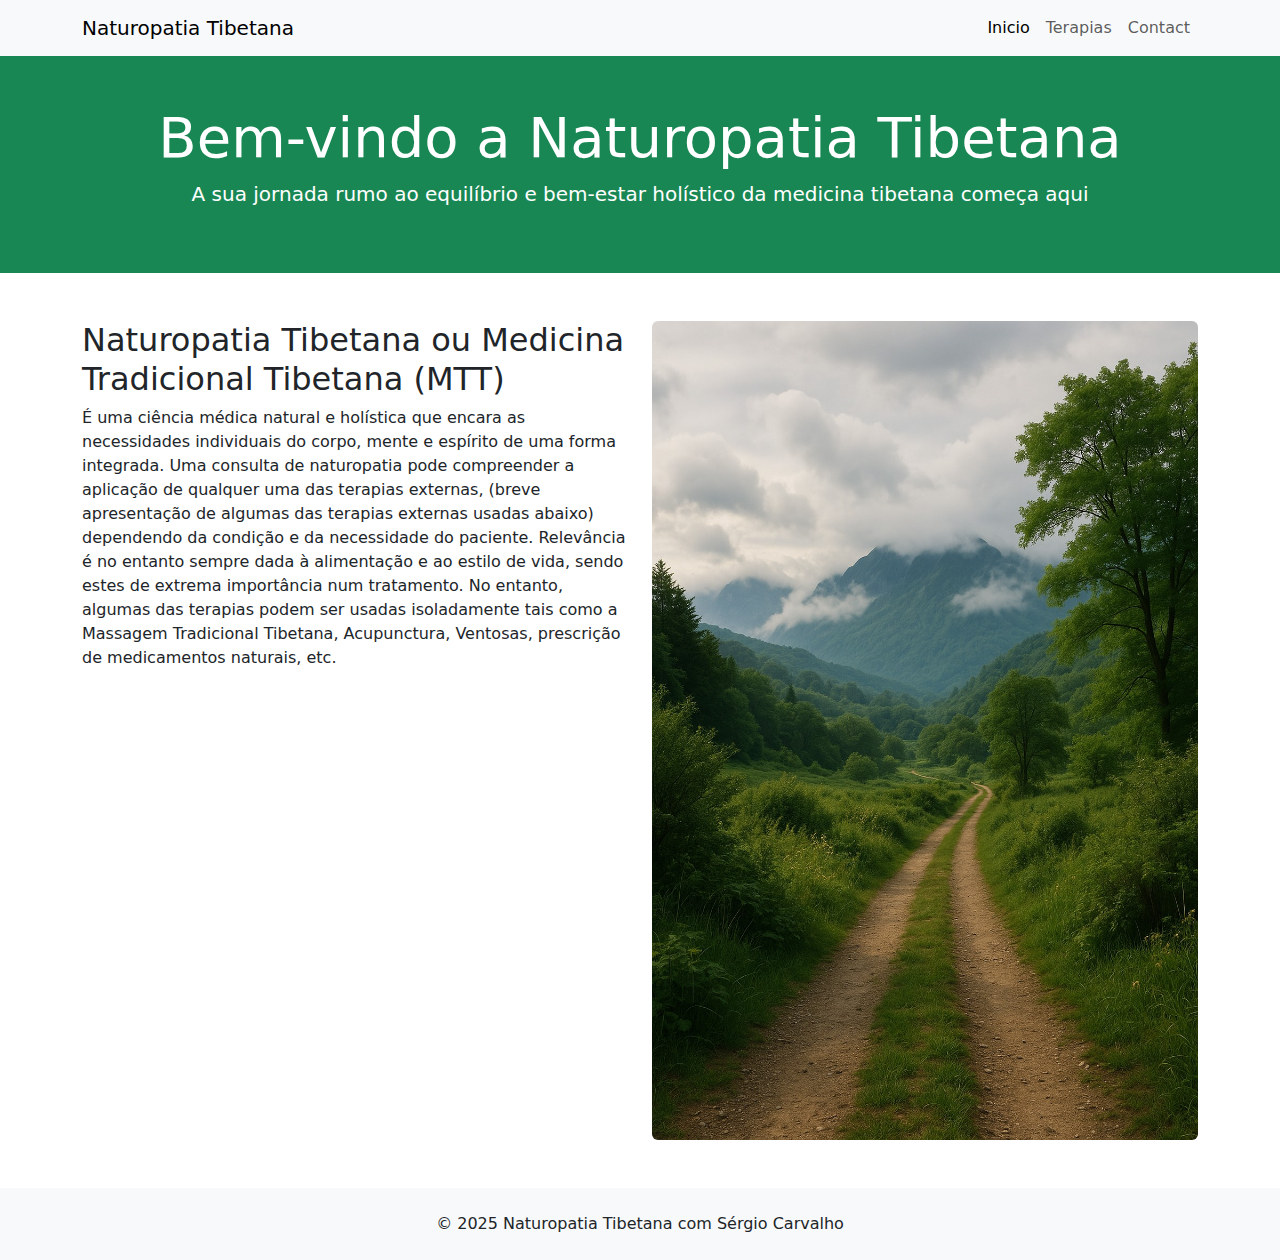
<file: index.html>
<!DOCTYPE html>
<html lang="en">
<head>
  <meta charset="UTF-8">
  <meta name="viewport" content="width=device-width, initial-scale=1.0">
  <title>Naturopatia Tibetana com Sérgio Carvalho</title>
  <link href="https://cdn.jsdelivr.net/npm/bootstrap@5.3.3/dist/css/bootstrap.min.css" rel="stylesheet">
</head>
<body>
  <nav class="navbar navbar-expand-lg navbar-light bg-light">
    <div class="container">
      <a class="navbar-brand" href="#">Naturopatia Tibetana</a>
      <button class="navbar-toggler" type="button" data-bs-toggle="collapse" data-bs-target="#navbarNav">
        <span class="navbar-toggler-icon"></span>
      </button>
      <div class="collapse navbar-collapse" id="navbarNav">
        <ul class="navbar-nav ms-auto">
          <li class="nav-item"><a class="nav-link active" href="index.html">Inicio</a></li>
          <li class="nav-item"><a class="nav-link" href="treatments.html">Terapias</a></li>
          <li class="nav-item"><a class="nav-link" href="contact.html">Contact</a></li>
        </ul>
      </div>
    </div>
  </nav>

  <header class="bg-success text-white text-center py-5">
    <div class="container">
      <h1 class="display-4">Bem-vindo a Naturopatia Tibetana</h1>
      <p class="lead">A sua jornada rumo ao equilíbrio e bem-estar holístico da medicina tibetana começa aqui</p>
    </div>
  </header>

  <main class="container my-5">
    <div class="row">
      <div class="col-md-6">
        <h2>Naturopatia Tibetana ou Medicina Tradicional Tibetana (MTT)</h2>
        <p>É uma ciência médica natural e holística que encara as necessidades individuais do corpo, mente e espírito de uma forma integrada.
Uma consulta de naturopatia pode compreender a aplicação de qualquer uma das terapias externas, (breve apresentação de algumas das terapias externas usadas abaixo) dependendo da condição e da necessidade do paciente.
Relevância é no entanto sempre dada à alimentação e ao estilo de vida, sendo estes de extrema importância num tratamento. No entanto, algumas das terapias podem ser usadas isoladamente tais como a Massagem Tradicional Tibetana, Acupunctura, Ventosas, prescrição de medicamentos naturais, etc.</p>
      </div>
      <div class="col-md-6">
        <img src="images/nature-path.jpg" alt="Nature Path" class="img-fluid rounded">
      </div>
    </div>
  </main>

  <footer class="bg-light text-center py-4">
    <div class="container">
      <p class="mb-0">&copy; 2025 Naturopatia Tibetana com Sérgio Carvalho</p>
    </div>
  </footer>

  <script src="https://cdn.jsdelivr.net/npm/bootstrap@5.3.3/dist/js/bootstrap.bundle.min.js"></script>
</body>
</html>
</file>
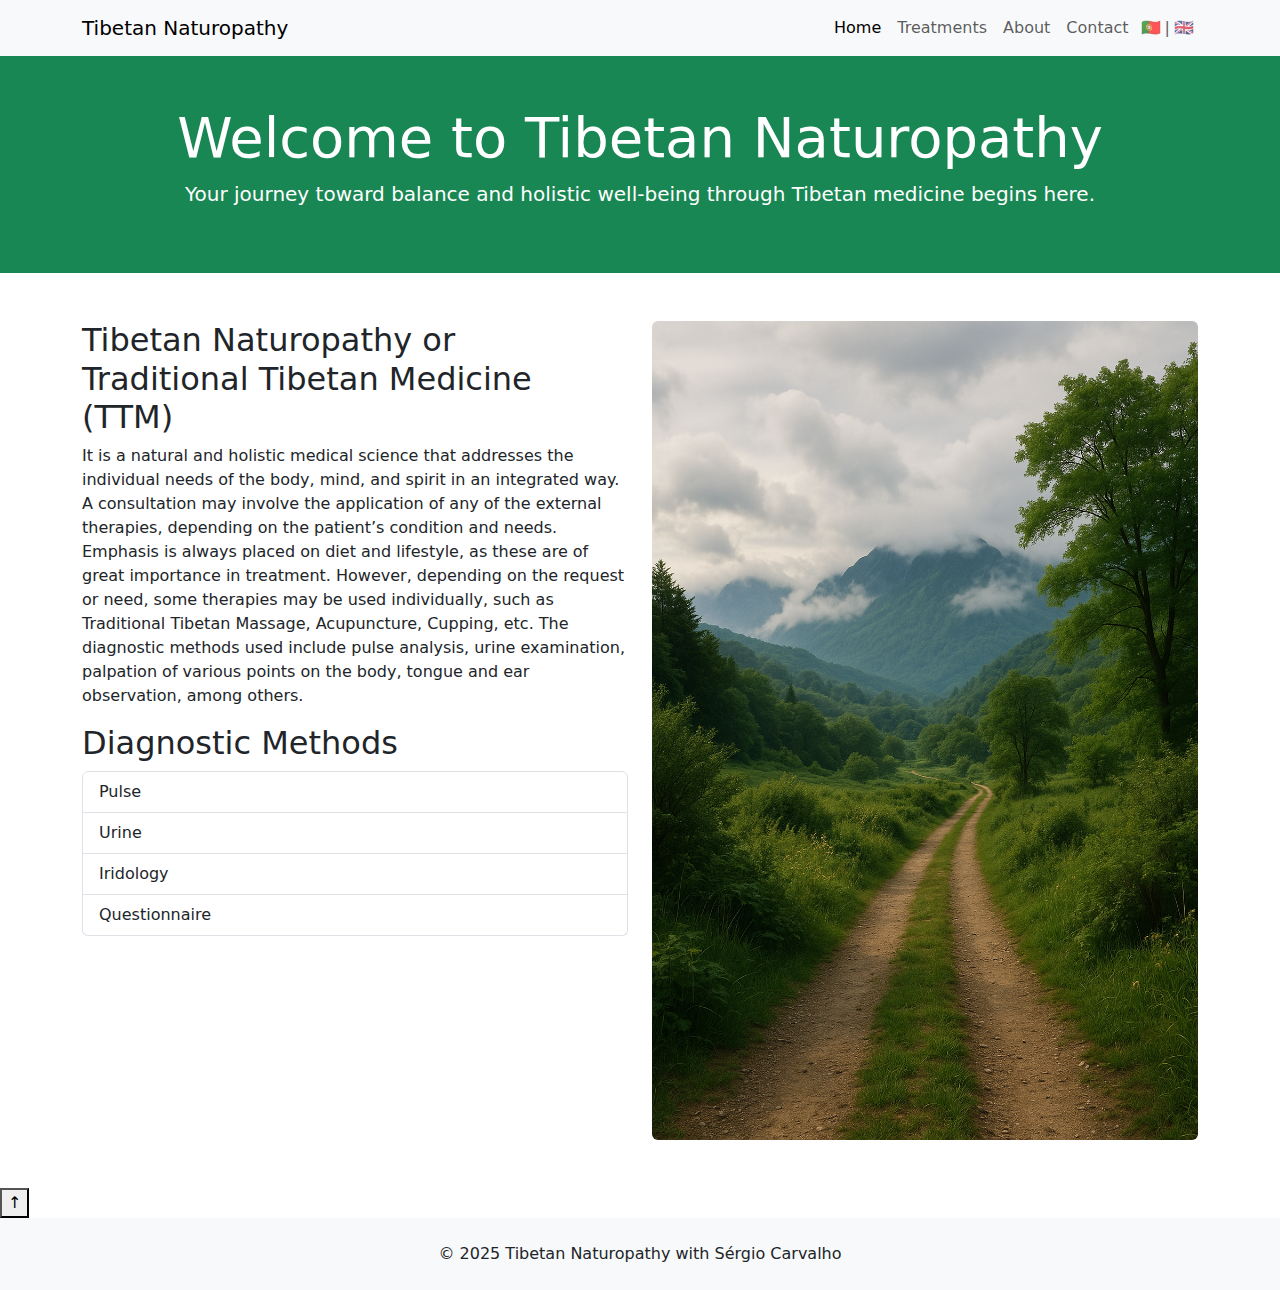
<file: en/index.html>
<!DOCTYPE html>
<html lang="en">
<head>
	<meta charset="UTF-8">
	<meta name="viewport" content="width=device-width, initial-scale=1.0">
	<title>Início | Tibetan Naturopathy with Sérgio Carvalho</title>
	<meta name="description" content="Discover Tibetan Naturopathy with Sérgio Carvalho. A holistic approach to balance and well-being, integrating body, mind, and spirit through traditional diagnostic methods and therapies.">
	<link href="https://cdn.jsdelivr.net/npm/bootstrap@5.3.3/dist/css/bootstrap.min.css" rel="stylesheet">
	<link rel="stylesheet" href="../css/style.css">
	<script type="application/ld+json">
    {
      "@context": "https://schema.org",
      "@type": "HealthAndBeautyBusiness",
      "name": "Tibetan Naturopathy with Sérgio Carvalho",
      "description": "A holistic approach to balance and well-being through Tibetan Naturopathy, including consultations, diagnostics, and traditional therapies.",
      "image": "https://talwar88.github.io/naturopatia/images/nature-path.png",
      "url": "https://talwar88.github.io/naturopatia/index.html",
      "telephone": "+351963358840",
      "email": "sergio.naturopatia@gmail.com",
      "address": {
        "@type": "PostalAddress",
        "addressCountry": "PT"
      },
      "openingHoursSpecification": [
        {
          "@type": "OpeningHoursSpecification",
          "dayOfWeek": [
            "Monday",
            "Tuesday",
            "Wednesday",
            "Thursday",
            "Friday"
          ],
          "opens": "09:00",
          "closes": "19:00"
        }
      ],
      "sameAs": []
    }
    </script>
</head>
<body>
	<nav class="navbar navbar-expand-lg navbar-light bg-light">
		<div class="container">
			<a class="navbar-brand" href="index.html">Tibetan Naturopathy</a>
			<button class="navbar-toggler" type="button" data-bs-toggle="collapse" data-bs-target="#navbarNav" aria-controls="navbarNav" aria-expanded="false" aria-label="Toggle navigation">
			<span class="navbar-toggler-icon"></span>
			</button>
			<div class="collapse navbar-collapse" id="navbarNav">
        <ul class="navbar-nav ms-auto">
          <li class="nav-item"><a class="nav-link active" href="index.html">Home</a></li>
          <li class="nav-item"><a class="nav-link" href="treatments.html">Treatments</a></li>
          <li class="nav-item"><a class="nav-link" href="about.html">About</a></li>
          <li class="nav-item"><a class="nav-link" href="contact.html">Contact</a></li>

          <!-- Lanugage Switcher -->
          <li class="nav-item d-flex align-items-center ms-auto">
            <a class="nav-link px-1" href="/"><strong>🇵🇹</strong></a>
            <span class="text-muted">|</span>
            <a class="nav-link px-1" href="/en/"><strong>🇬🇧</strong></a>
          </li>
        </ul>
      </div>
		</div>
	</nav>

  <header class="bg-success text-white text-center py-5">
    <div class="container">
      <h1 class="display-4">Welcome to Tibetan Naturopathy</h1>
      <p class="lead">Your journey toward balance and holistic well-being through Tibetan medicine begins here.</p>
    </div>
  </header>

  <main class="container my-5">
    <div class="row">
      <div class="col-md-6">
        <h2>Tibetan Naturopathy or Traditional Tibetan Medicine (TTM)</h2>
        <p>It is a natural and holistic medical science that addresses the individual needs of the body, mind, and spirit in an integrated way. A consultation may involve the application of any of the external therapies, depending on the patient’s condition and needs. Emphasis is always placed on diet and lifestyle, as these are of great importance in treatment. However, depending on the request or need, some therapies may be used individually, such as Traditional Tibetan Massage, Acupuncture, Cupping, etc. The diagnostic methods used include pulse analysis, urine examination, palpation of various points on the body, tongue and ear observation, among others.</p>
		<h2>Diagnostic Methods</h2>
    <ul class="list-group">
      <li class="list-group-item">Pulse</li>
      <li class="list-group-item">Urine</li>
      <li class="list-group-item">Iridology</li>
      <li class="list-group-item">Questionnaire</li>
    </ul>
      </div>
      <div class="col-md-6">
        <img src="../images/nature-path.png" alt="Nature Path" class="img-fluid rounded" loading="lazy">
      </div>
    </div>
  </main>

<button id="backToTop">↑</button>

<footer class="bg-light text-center py-4">
	<div class="container">
		<p class="mb-0">&copy; 2025 Tibetan Naturopathy with Sérgio Carvalho</p>
	</div>
</footer>

<script src="https://cdn.jsdelivr.net/npm/bootstrap@5.3.3/dist/js/bootstrap.bundle.min.js"></script>
<script src="../js/main.js"></script>
</body>
</html>
</file>
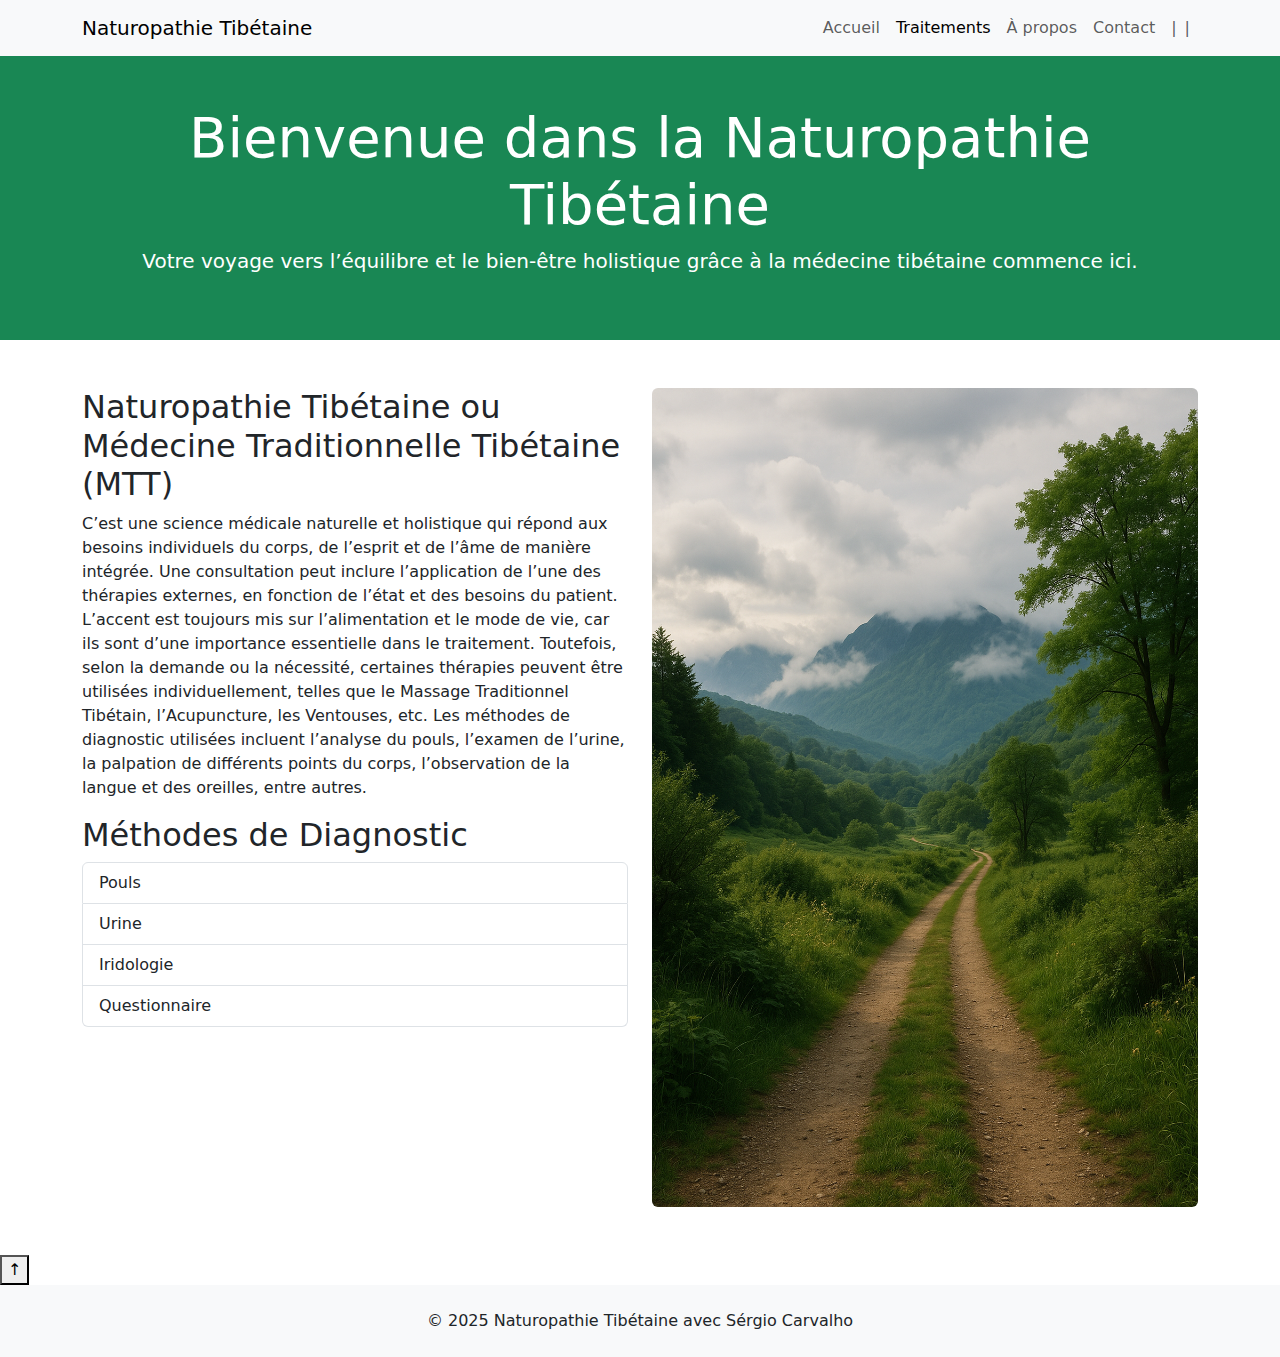
<file: fr/index.html>
<!DOCTYPE html>
<html lang="fr">
<head>
	<meta charset="UTF-8">
	<meta name="viewport" content="width=device-width, initial-scale=1.0">
  <title>Accueil | Naturopathie Tibétaine avec Sérgio Carvalho</title>
  <meta name="description" content="Découvrez la Naturopathie Tibétaine avec Sérgio Carvalho. Une approche holistique pour l’équilibre et le bien-être, intégrant le corps, l’esprit et l’âme grâce à des méthodes de diagnostic et des thérapies traditionnelles.">
	<link href="https://cdn.jsdelivr.net/npm/bootstrap@5.3.3/dist/css/bootstrap.min.css" rel="stylesheet">
	<link rel="stylesheet" href="../css/style.css">
  <script type="application/ld+json">
    {
      "@context": "https://schema.org",
      "@type": "HealthAndBeautyBusiness",
      "name": "Naturopathie Tibétaine avec Sérgio Carvalho",
      "description": "Une approche holistique de l’équilibre et du bien-être grâce à la Naturopathie Tibétaine, incluant des consultations, des diagnostics et des thérapies traditionnelles.",
      "image": "https://talwar88.github.io/naturopatia/images/nature-path.png",
      "url": "https://talwar88.github.io/naturopatia/index.html",
      "telephone": "+351963358840",
      "email": "sergio.naturopatia@gmail.com",
      "address": {
        "@type": "PostalAddress",
        "addressCountry": "PT"
      },
      "openingHoursSpecification": [
        {
          "@type": "OpeningHoursSpecification",
          "dayOfWeek": [
            "Monday",
            "Tuesday",
            "Wednesday",
            "Thursday",
            "Friday"
          ],
          "opens": "09:00",
          "closes": "19:00"
        }
      ],
      "sameAs": []
    }
  </script>
</head>
<body>
	<nav class="navbar navbar-expand-lg navbar-light bg-light">
		<div class="container">
			<a class="navbar-brand" href="index.html">Naturopathie Tibétaine</a>
			<button class="navbar-toggler" type="button" data-bs-toggle="collapse" data-bs-target="#navbarNav" aria-controls="navbarNav" aria-expanded="false" aria-label="Toggle navigation">
			<span class="navbar-toggler-icon"></span>
			</button>
			<div class="collapse navbar-collapse" id="navbarNav">
        <ul class="navbar-nav ms-auto">
          <li class="nav-item"><a class="nav-link" href="index.html">Accueil</a></li>
          <li class="nav-item"><a class="nav-link active" href="treatments.html">Traitements</a></li>
          <li class="nav-item"><a class="nav-link" href="about.html">À propos</a></li>
          <li class="nav-item"><a class="nav-link" href="contact.html">Contact</a></li>

          <!-- Lanugage Switcher -->
          <li class="nav-item d-flex align-items-center ms-auto">
            <a class="nav-link px-1 d-flex align-items-center" href="/" aria-label="Português">
              <img src="../images/flag-pt.svg" alt="Português" class="flag-icon" />
            </a>
            <span class="text-muted">|</span>
            <a class="nav-link px-1 d-flex align-items-center" href="/en/" aria-label="English">
              <img src="../images/flag-gb.svg" alt="English" class="flag-icon" />
            </a>
            <span class="text-muted">|</span>
              <a class="nav-link px-1 d-flex align-items-center" href="/fr/" aria-label="Français">
            <img src="../images/flag-fr.svg" alt="English" class="flag-icon" />
            </a>
          </li>
        </ul>
      </div>
		</div>
	</nav>

  <header class="bg-success text-white text-center py-5">
      <div class="container">
        <h1 class="display-4">Bienvenue dans la Naturopathie Tibétaine</h1>
        <p class="lead">Votre voyage vers l’équilibre et le bien-être holistique grâce à la médecine tibétaine commence ici.</p>
      </div>
  </header>

  <main class="container my-5">
    <div class="row">
      <div class="col-md-6">
        <h2>Naturopathie Tibétaine ou Médecine Traditionnelle Tibétaine (MTT)</h2>
        <p>C’est une science médicale naturelle et holistique qui répond aux besoins individuels du corps, de l’esprit et de l’âme de manière intégrée. Une consultation peut inclure l’application de l’une des thérapies externes, en fonction de l’état et des besoins du patient. L’accent est toujours mis sur l’alimentation et le mode de vie, car ils sont d’une importance essentielle dans le traitement. Toutefois, selon la demande ou la nécessité, certaines thérapies peuvent être utilisées individuellement, telles que le Massage Traditionnel Tibétain, l’Acupuncture, les Ventouses, etc. Les méthodes de diagnostic utilisées incluent l’analyse du pouls, l’examen de l’urine, la palpation de différents points du corps, l’observation de la langue et des oreilles, entre autres.</p>

        <h2>Méthodes de Diagnostic</h2>
        <ul class="list-group">
          <li class="list-group-item">Pouls</li>
          <li class="list-group-item">Urine</li>
          <li class="list-group-item">Iridologie</li>
          <li class="list-group-item">Questionnaire</li>
        </ul>
      </div>

      <div class="col-md-6">
        <img src="../images/nature-path.png" alt="Chemin Naturel" class="img-fluid rounded" loading="lazy">
      </div>
    </div>
  </main>


  <button id="backToTop">↑</button>

  <footer class="bg-light text-center py-4">
    <div class="container">
      <p class="mb-0">&copy; 2025 Naturopathie Tibétaine avec Sérgio Carvalho</p>
    </div>
  </footer>


  <script src="https://cdn.jsdelivr.net/npm/bootstrap@5.3.3/dist/js/bootstrap.bundle.min.js"></script>
  <script src="../js/main.js"></script>
</body>
</html>
</file>
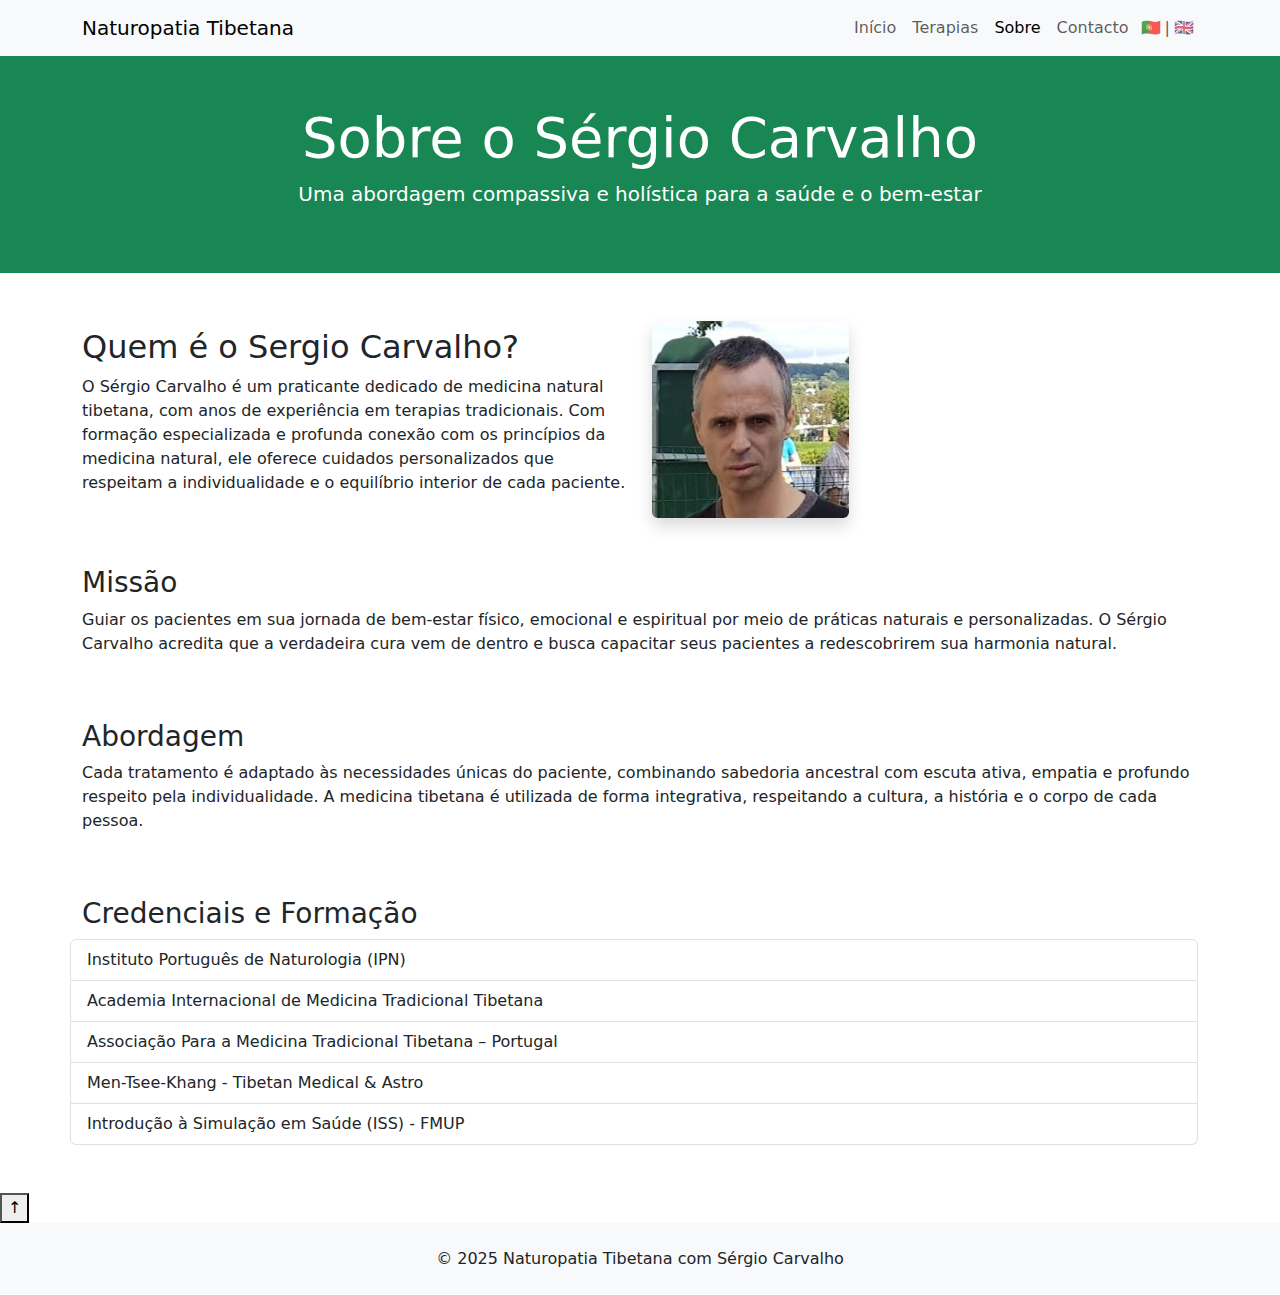
<file: about.html>
<!DOCTYPE html>
<html lang="pt">
<head>
	<meta charset="UTF-8">
	<meta name="viewport" content="width=device-width, initial-scale=1.0">
	<title>Sobre | Naturopatia Tibetana com Sérgio Carvalho</title>
	<meta name="description" content="Conheça Sérgio Carvalho, especialista em Naturopatia Tibetana. Descubra a sua missão, abordagem e formação em medicina natural e terapias holísticas para o seu bem-estar.">
	<link href="https://cdn.jsdelivr.net/npm/bootstrap@5.3.3/dist/css/bootstrap.min.css" rel="stylesheet">
	<link rel="stylesheet" href="css/style.css">
	<script type="application/ld+json">
    {
      "@context": "https://schema.org",
      "@type": "Person",
      "name": "Sérgio Carvalho",
      "jobTitle": "Naturopata Tibetana",
      "description": "Praticante dedicado de medicina natural tibetana, com anos de experiência em terapias tradicionais. Oferece cuidados personalizados que respeitam a individualidade e o equilíbrio interior de cada paciente.",
      "image": "https://talwar88.github.io/naturopatia/images/sergio.jpg",
      "url": "https://talwar88.github.io/naturopatia/about.html",
      "worksFor": {
        "@type": "HealthAndBeautyBusiness",
        "name": "Naturopatia Tibetana com Sérgio Carvalho"
      },
      "alumniOf": [
        "Instituto Português de Naturologia (IPN)",
        "Academia Internacional de Medicina Tradicional Tibetana",
        "Associação Para a Medicina Tradicional Tibetana – Portugal",
        "Men-Tsee-Khang - Tibetan Medical & Astro",
        "Introdução à Simulação em Saúde (ISS) - FMUP"
      ],
      "knowsAbout": ["Naturopatia Tibetana", "Medicina Tradicional Tibetana", "Terapias Holísticas"]
    }
    </script>
</head>
<body>
	<nav class="navbar navbar-expand-lg navbar-light bg-light">
		<div class="container">
			<a class="navbar-brand" href="index.html">Naturopatia Tibetana</a>
			<button class="navbar-toggler" type="button" data-bs-toggle="collapse" data-bs-target="#navbarNav" aria-controls="navbarNav" aria-expanded="false" aria-label="Toggle navigation">
			<span class="navbar-toggler-icon"></span>
			</button>
			<div class="collapse navbar-collapse" id="navbarNav">
				<ul class="navbar-nav ms-auto">
					<li class="nav-item"><a class="nav-link" href="index.html">Início</a></li>
					<li class="nav-item"><a class="nav-link" href="treatments.html">Terapias</a></li>
					<li class="nav-item"><a class="nav-link active" href="about.html">Sobre</a></li>
					<li class="nav-item"><a class="nav-link" href="contact.html">Contacto</a></li>

          <!-- Lanugage Switcher -->
          <li class="nav-item d-flex align-items-center ms-auto">
            <a class="nav-link px-1" href="/"><strong>🇵🇹</strong></a>
            <span class="text-muted">|</span>
            <a class="nav-link px-1" href="/en/"><strong>🇬🇧</strong></a>
          </li>
				</ul>
			</div>
		</div>
	</nav>

  <header class="bg-success text-white text-center py-5">
    <div class="container">
      <h1 class="display-4">Sobre o Sérgio Carvalho</h1>
      <p class="lead">Uma abordagem compassiva e holística para a saúde e o bem-estar</p>
    </div>
  </header>

  <main class="container my-5">
	<div class="row align-items-center mb-5">
		<div class="col-md-6">
			<h2>Quem é o Sergio Carvalho?</h2>
			<p>O Sérgio Carvalho é um praticante dedicado de medicina natural tibetana, com anos de experiência em terapias tradicionais. Com formação especializada e profunda conexão com os princípios da medicina natural, ele oferece cuidados personalizados que respeitam a individualidade e o equilíbrio interior de cada paciente.
</p>
		</div>
		<div class="col-md-6">
			<img src="images/sergio.jpg" alt="Sergio De Carvalho" class="img-fluid rounded shadow" loading="lazy">
		</div>
	</div>
	
	<div class="row align-items-center mb-5">
      <h3>Missão</h3>
      <p>Guiar os pacientes em sua jornada de bem-estar físico, emocional e espiritual por meio de práticas naturais e personalizadas. O Sérgio Carvalho acredita que a verdadeira cura vem de dentro e busca capacitar seus pacientes a redescobrirem sua harmonia natural.</p>
    </div>
	
	<div class="row align-items-center mb-5">
      <h3>Abordagem</h3>
      <p>Cada tratamento é adaptado às necessidades únicas do paciente, combinando sabedoria ancestral com escuta ativa, empatia e profundo respeito pela individualidade. A medicina tibetana é utilizada de forma integrativa, respeitando a cultura, a história e o corpo de cada pessoa.</p>
    </div>
	
    <div class="row align-items-center mb-5">
      <h3>Credenciais e Formação</h3>
      <ul class="list-group">
        <li  class="list-group-item">Instituto Português de Naturologia (IPN)</li>
        <li  class="list-group-item">Academia Internacional de Medicina Tradicional Tibetana</li>
        <li  class="list-group-item">Associação Para a Medicina Tradicional Tibetana – Portugal</li>
		<li  class="list-group-item">Men-Tsee-Khang - Tibetan Medical & Astro</li>
		<li  class="list-group-item">Introdução à Simulação em Saúde (ISS) - FMUP</li>
      </ul>
    </div>
  </main>
    
<button id="backToTop">↑</button>

<footer class="bg-light text-center py-4">
	<div class="container">
		<p class="mb-0">&copy; 2025 Naturopatia Tibetana com Sérgio Carvalho</p>
	</div>
</footer>

<script src="https://cdn.jsdelivr.net/npm/bootstrap@5.3.3/dist/js/bootstrap.bundle.min.js"></script>
<script src="js/main.js"></script>
</body>
</html>
</file>
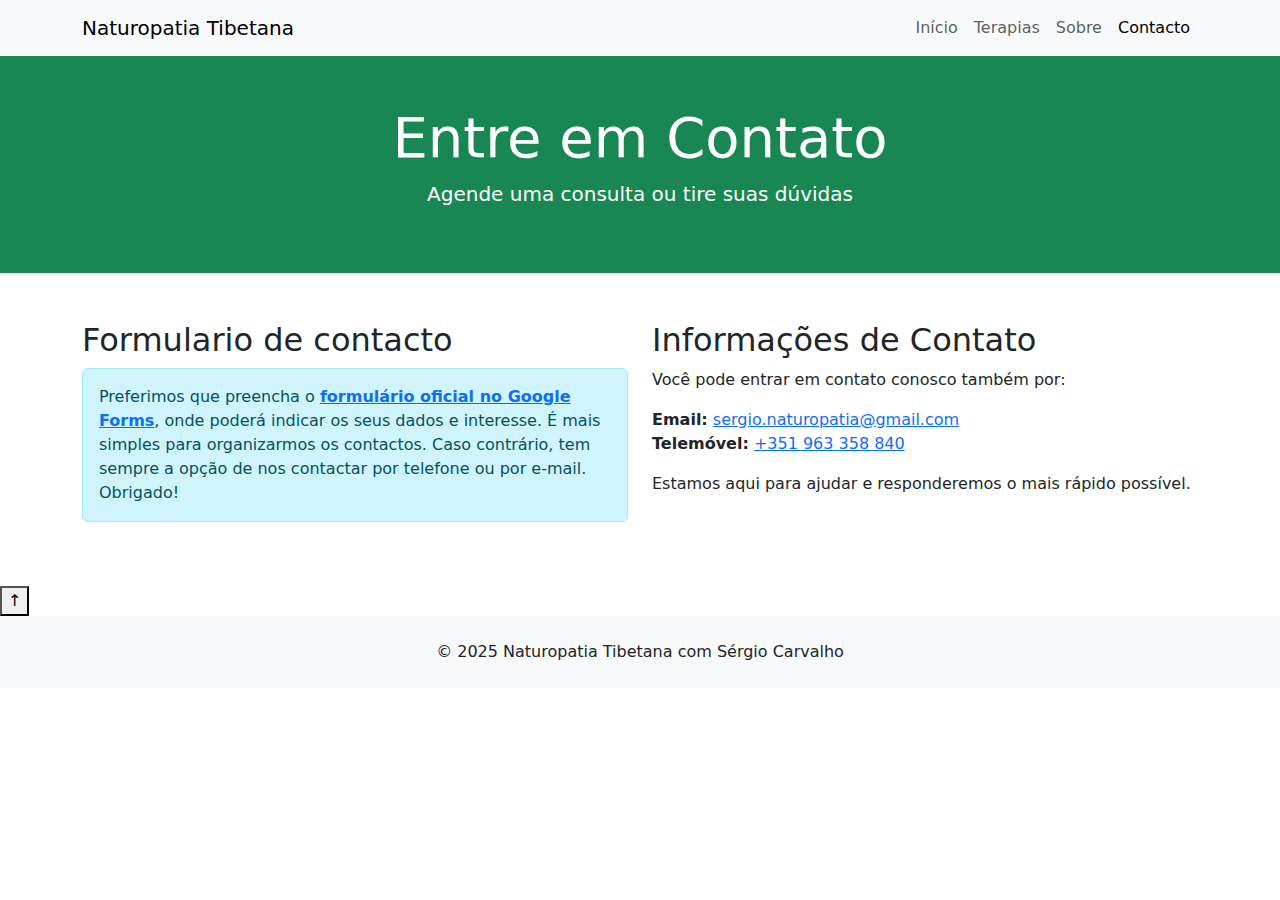
<file: contact.html>
<!DOCTYPE html>
<html lang="pt">
<head>
	<meta charset="UTF-8">
	<meta name="viewport" content="width=device-width, initial-scale=1.0">
	<title>Contato | Naturopatia Tibetana com Sérgio Carvalho</title>
	<meta name="description" content="Entre em contato com Sérgio Carvalho para agendar uma consulta de Naturopatia Tibetana ou tirar dúvidas. Utilize o formulário, email ou telemóvel.">
	<link href="https://cdn.jsdelivr.net/npm/bootstrap@5.3.3/dist/css/bootstrap.min.css" rel="stylesheet">
	<link rel="stylesheet" href="css/style.css">
</head>
<body>
	<nav class="navbar navbar-expand-lg navbar-light bg-light">
		<div class="container">
			<a class="navbar-brand" href="index.html">Naturopatia Tibetana</a>
			<button class="navbar-toggler" type="button" data-bs-toggle="collapse" data-bs-target="#navbarNav" aria-controls="navbarNav" aria-expanded="false" aria-label="Toggle navigation">
			<span class="navbar-toggler-icon"></span>
			</button>
			<div class="collapse navbar-collapse" id="navbarNav">
				<ul class="navbar-nav ms-auto">
					<li class="nav-item"><a class="nav-link" href="index.html">Início</a></li>
					<li class="nav-item"><a class="nav-link" href="treatments.html">Terapias</a></li>
					<li class="nav-item"><a class="nav-link" href="about.html">Sobre</a></li>
					<li class="nav-item"><a class="nav-link active" href="contact.html">Contacto</a></li>
				</ul>
			</div>
		</div>
	</nav>

  <header class="bg-success text-white text-center py-5">
    <div class="container">
      <h1 class="display-4">Entre em Contato</h1>
      <p class="lead">Agende uma consulta ou tire suas dúvidas</p>
    </div>
  </header>

  <main class="container my-5">
    <div class="row">
		<div class="col-md-6">
        <h2>Formulario de contacto</h2>
			<div class="alert alert-info" role="alert">
			  Preferimos que preencha o <strong><a href="https://forms.gle/i4ufanEAak1BTN1G9" target="_blank">formulário oficial no Google Forms<span class="visually-hidden">(abre numa nova janela)</span></a></strong>, onde poderá indicar os seus dados e interesse. É mais simples para organizarmos os contactos. Caso contrário, tem sempre a opção de nos contactar por telefone ou por e-mail. Obrigado!
			</div>
		</div>
      <div class="col-md-6 mb-4">
         <h2>Informações de Contato</h2>
        <p>Você pode entrar em contato conosco também por:</p>
        <ul class="list-unstyled">
          <li><strong>Email:</strong> <a href="mailto:sergio.naturopatia@gmail.com">sergio.naturopatia@gmail.com</a></li>
          <li><strong>Telemóvel:</strong> <a href="tel:+351963358840">+351 963 358 840</a></li>
        </ul>
        <p>Estamos aqui para ajudar e responderemos o mais rápido possível.</p>
      </div>

      
    </div>
  </main>

<button id="backToTop">↑</button>

<footer class="bg-light text-center py-4">
	<div class="container">
		<p class="mb-0">&copy; 2025 Naturopatia Tibetana com Sérgio Carvalho</p>
	</div>
</footer>

<script src="https://cdn.jsdelivr.net/npm/bootstrap@5.3.3/dist/js/bootstrap.bundle.min.js"></script>
<script src="js/main.js"></script>
</body>
</html>
</file>
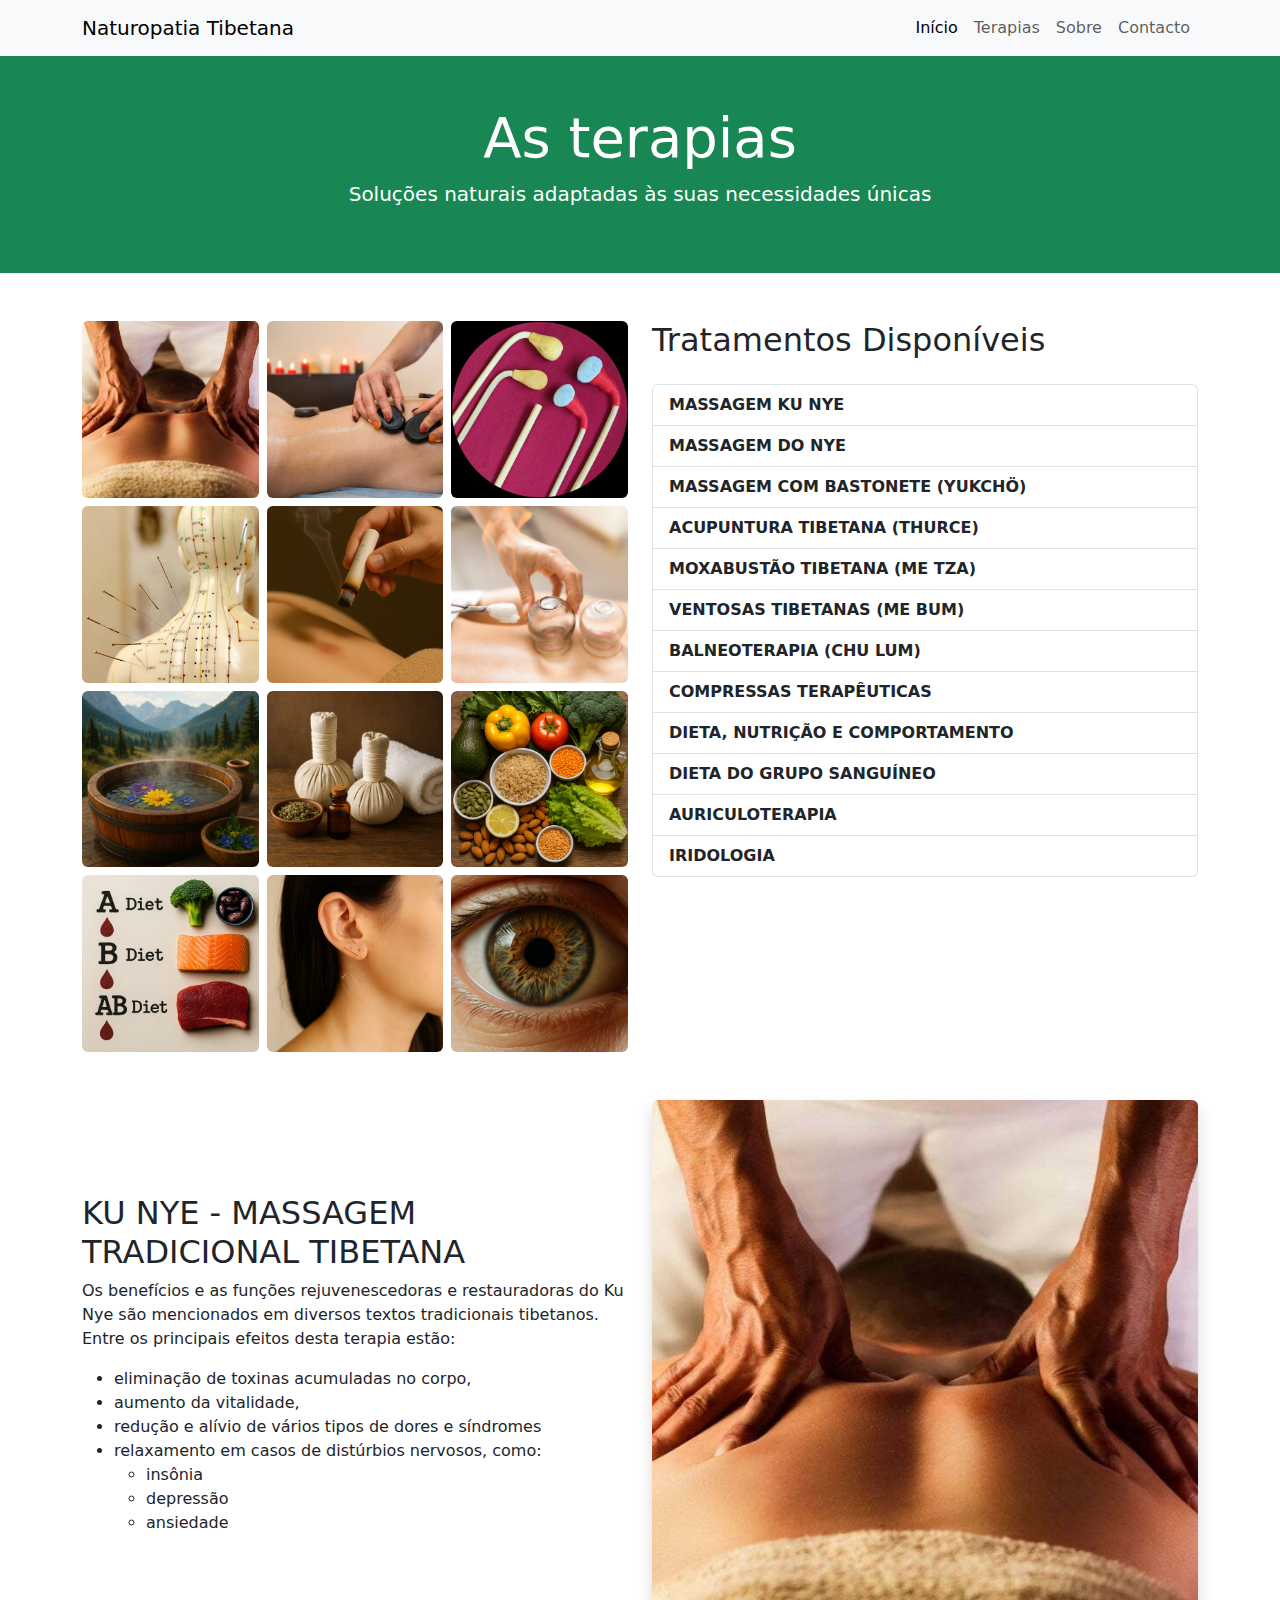
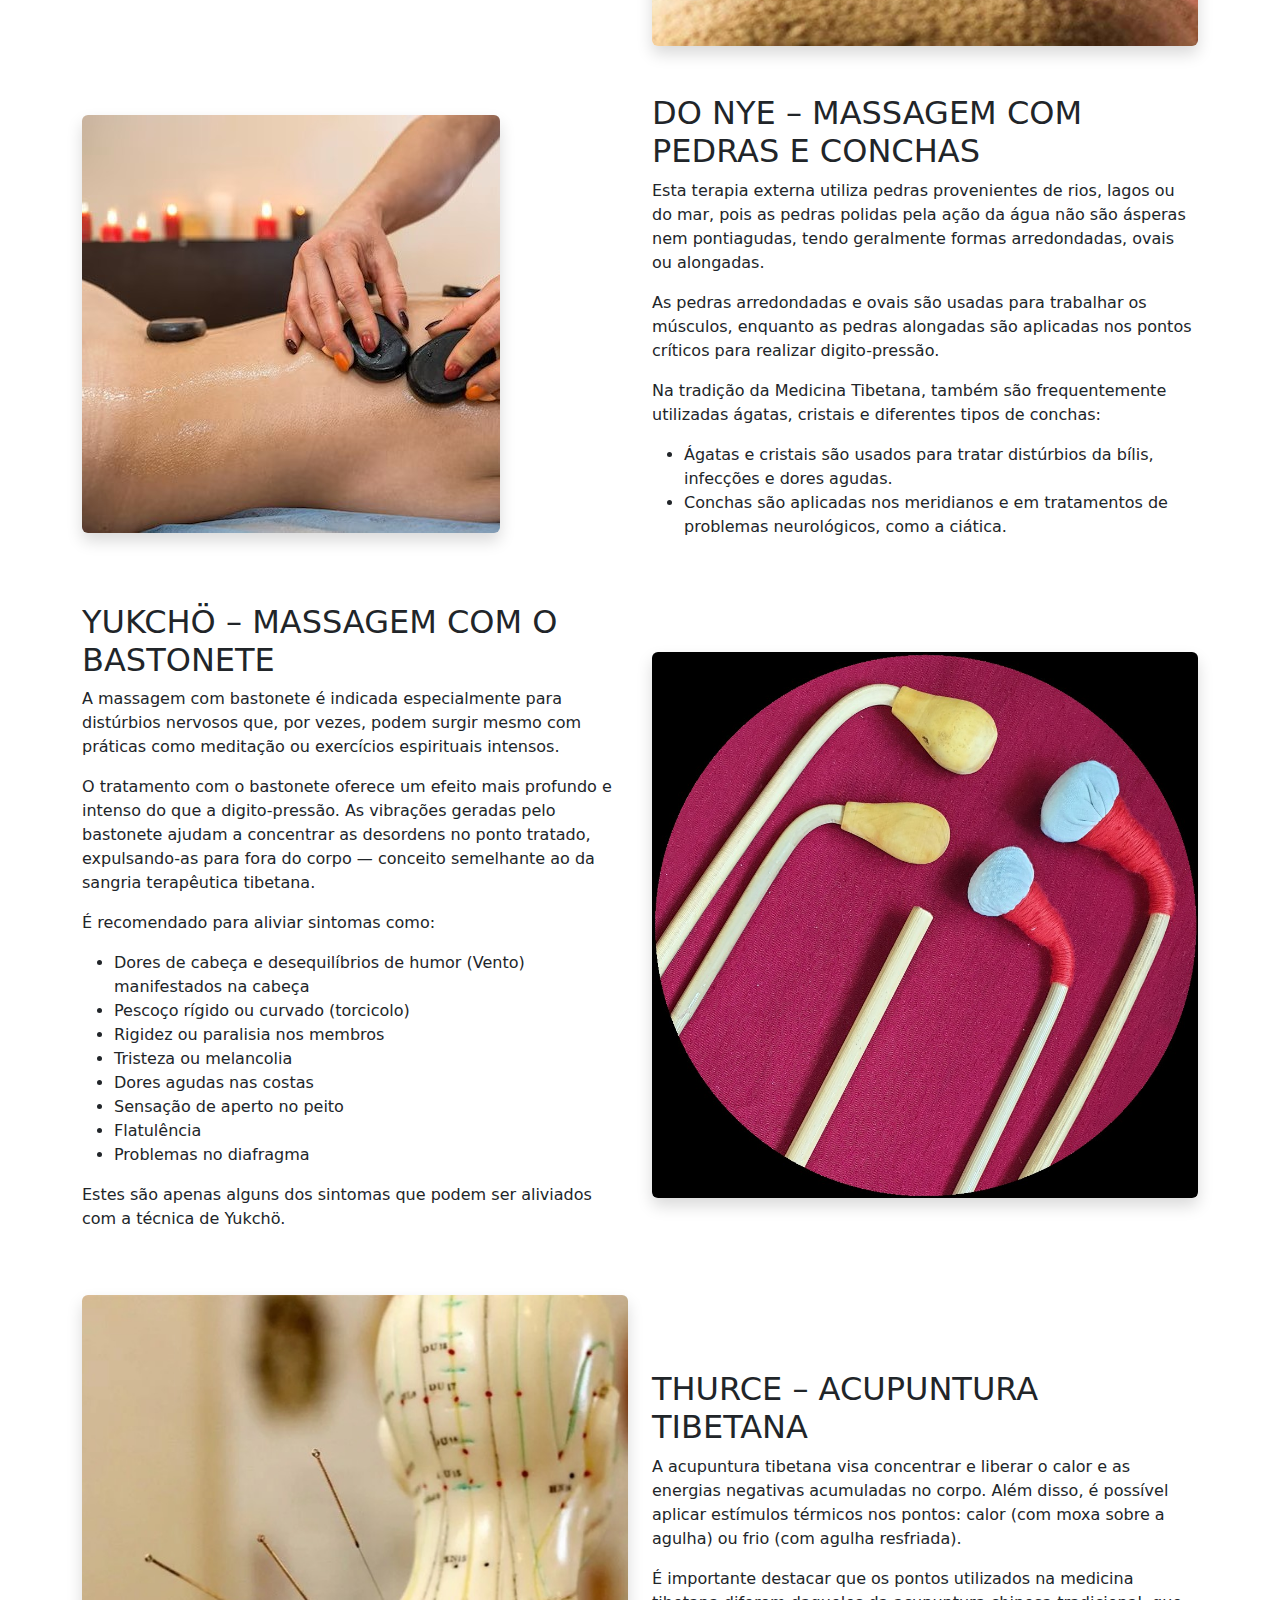
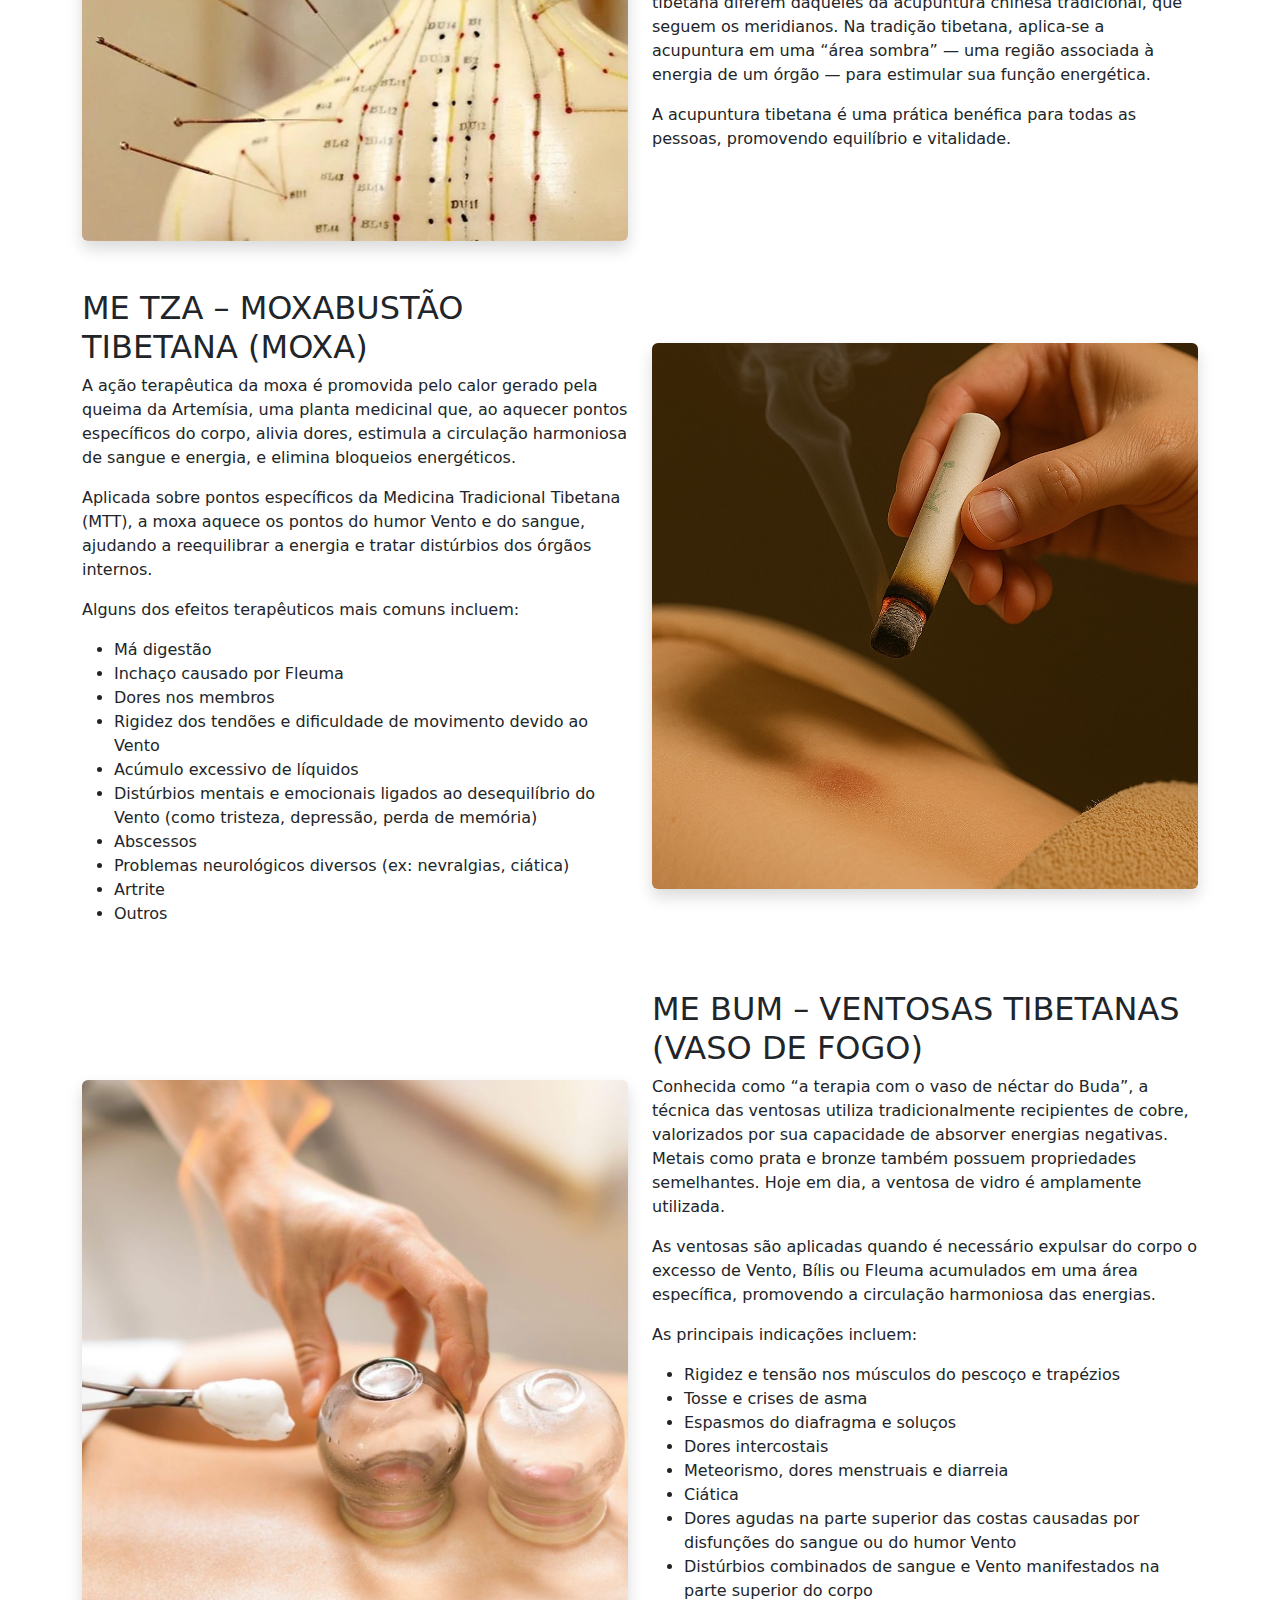
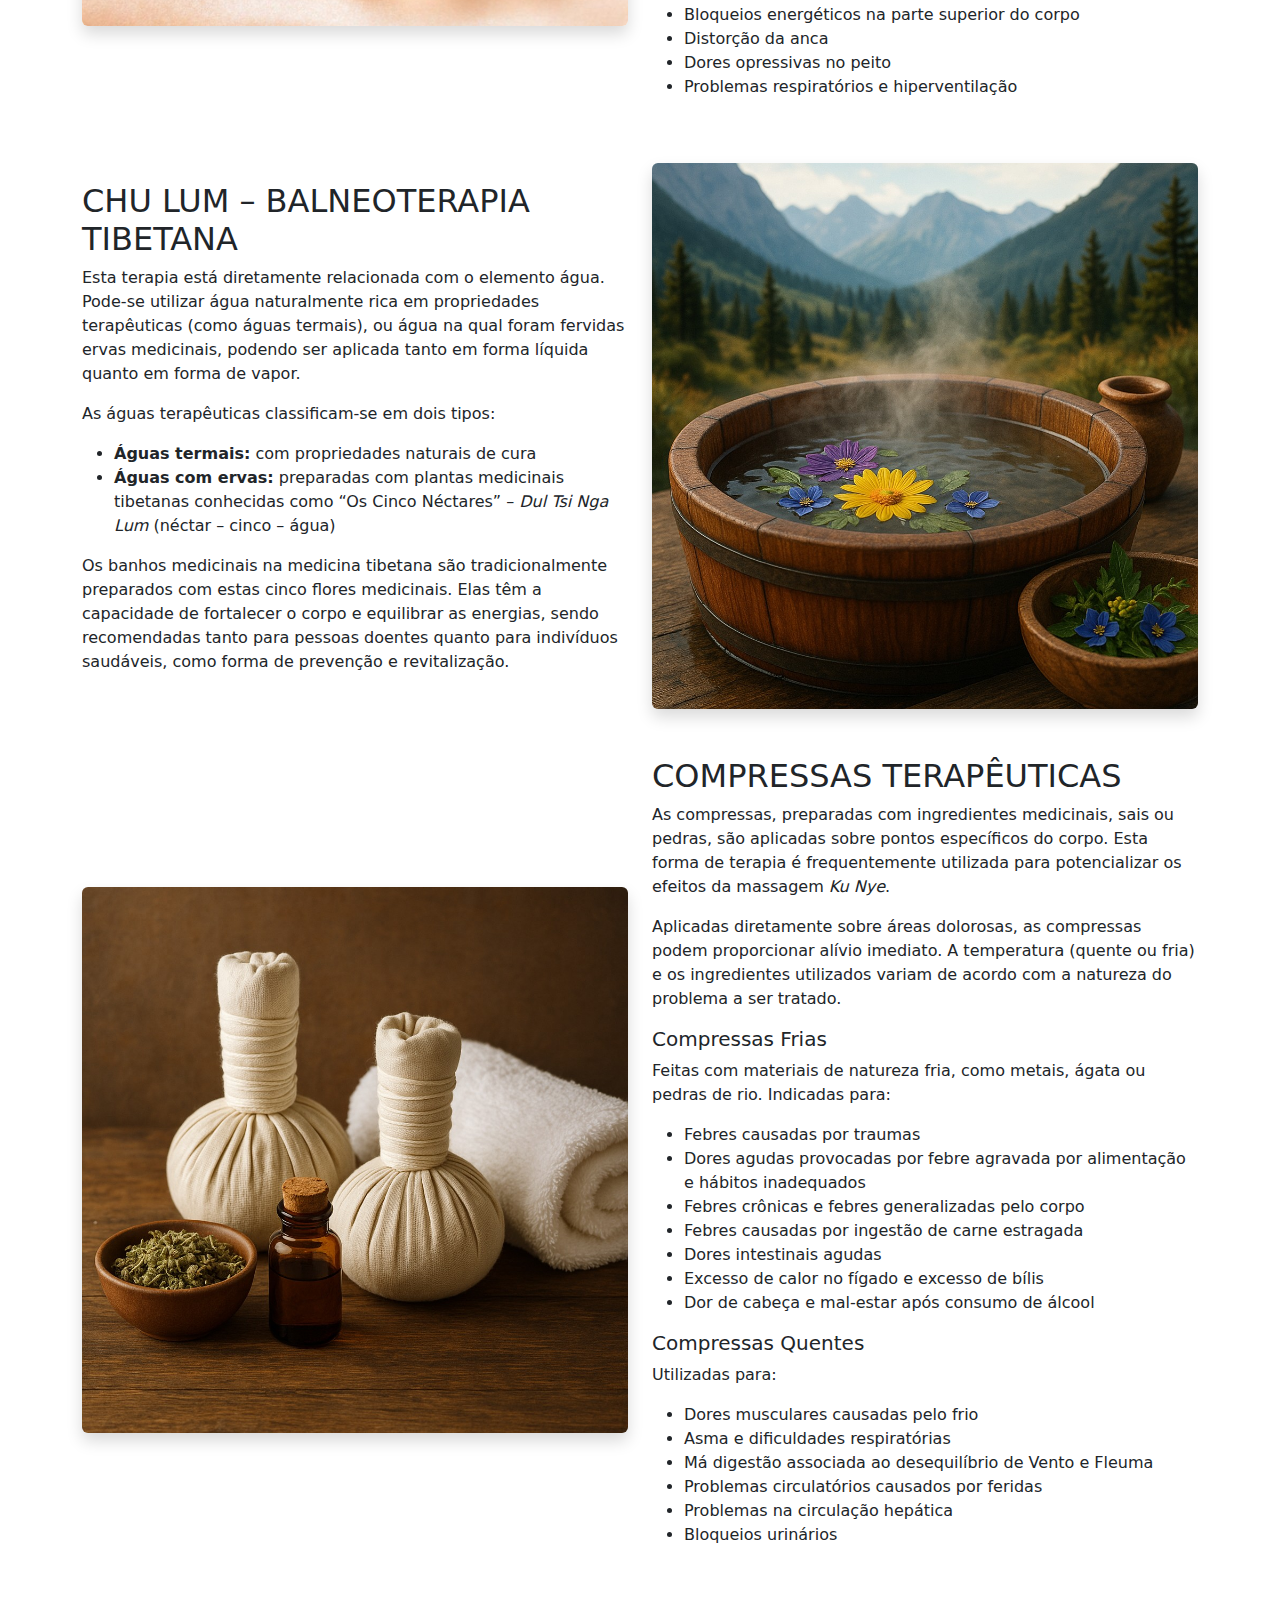
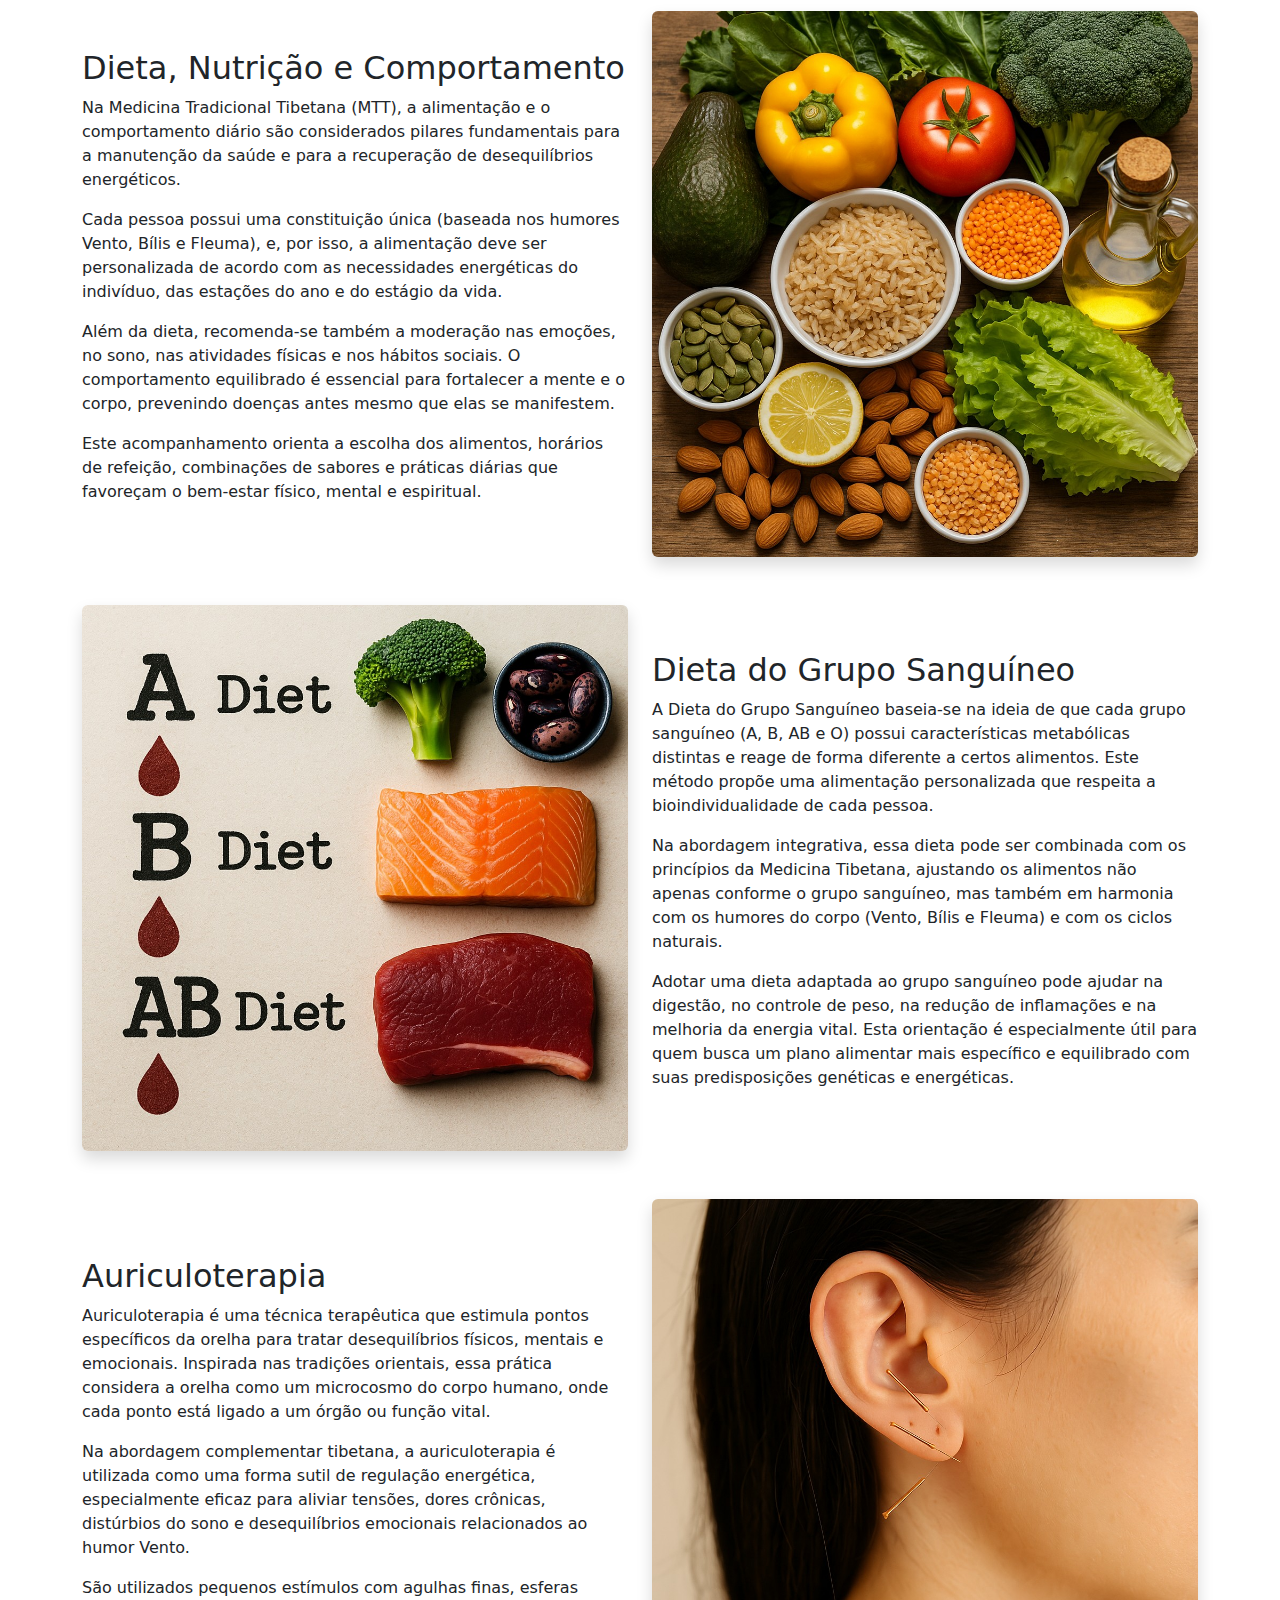
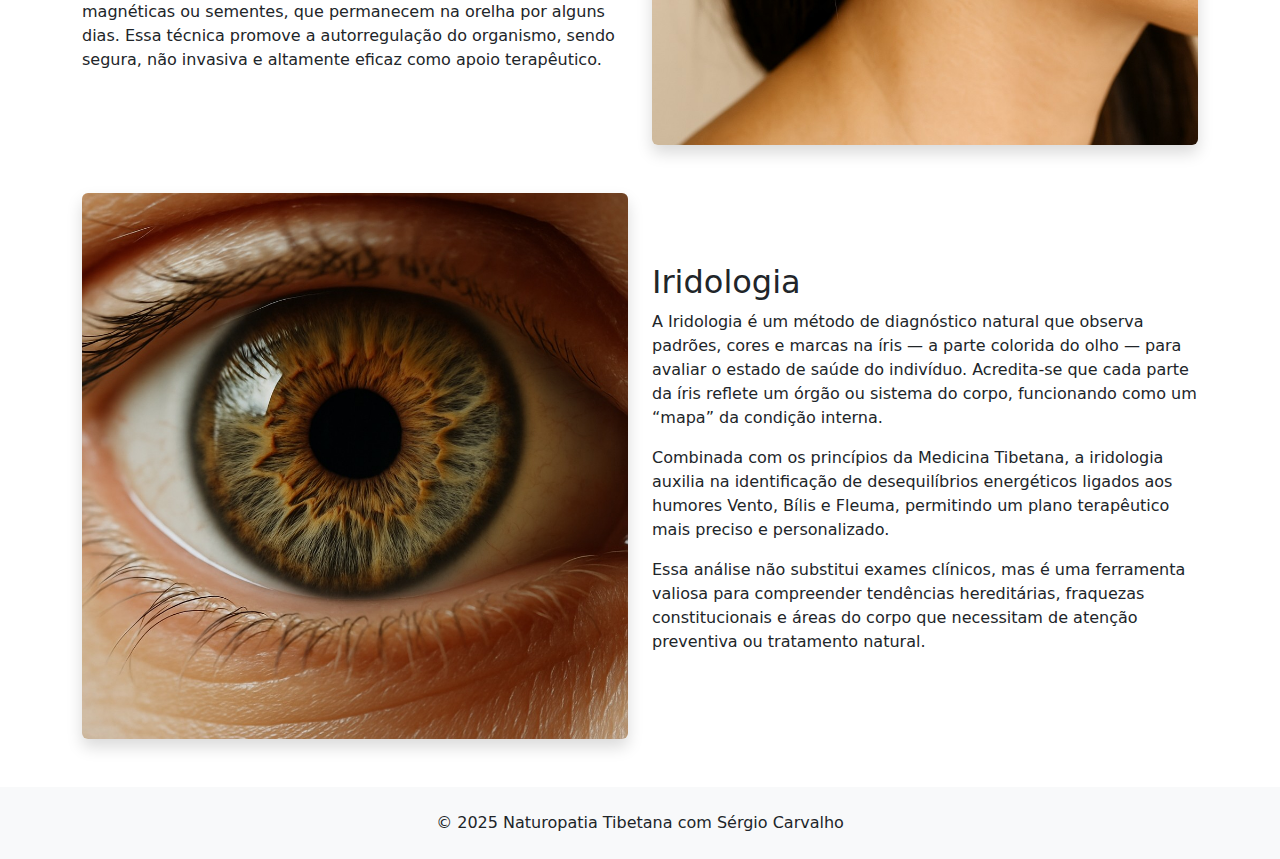
<file: treatments.html>
<!DOCTYPE html>
<html lang="pt">
<head>
  <meta charset="UTF-8">
  <meta name="viewport" content="width=device-width, initial-scale=1.0">
  <title>Terapias | Naturopatia Tibetana com Sérgio Carvalho</title>
  <link href="https://cdn.jsdelivr.net/npm/bootstrap@5.3.3/dist/css/bootstrap.min.css" rel="stylesheet">
  <style>
    .list-group-item a {
      text-decoration: none;
      color: inherit;
      font-weight: bold;
      text-transform: uppercase;
      display: block;
    }
	#backToTop {
      position: fixed;
      bottom: 20px;
      right: 20px;
      z-index: 999;
      display: none;
      background-color: #198754;
      color: white;
      border: none;
      border-radius: 50%;
      width: 50px;
      height: 50px;
      font-size: 24px;
      align-items: center;
      justify-content: center;
      box-shadow: 0 4px 8px rgba(0,0,0,0.3);
    }
    #backToTop:hover {
      background-color: #145c32;
    }
  </style>
</head>
<body>
	<nav class="navbar navbar-expand-lg navbar-light bg-light">
		<div class="container">
			<a class="navbar-brand" href="#">Naturopatia Tibetana</a>
			<button class="navbar-toggler" type="button" data-bs-toggle="collapse" data-bs-target="#navbarNav">
			<span class="navbar-toggler-icon"></span>
			</button>
			<div class="collapse navbar-collapse" id="navbarNav">
				<ul class="navbar-nav ms-auto">
					<li class="nav-item"><a class="nav-link active" href="index.html">Início</a></li>
					<li class="nav-item"><a class="nav-link" href="treatments.html">Terapias</a></li>
					<li class="nav-item"><a class="nav-link" href="about.html">Sobre</a></li>
					<li class="nav-item"><a class="nav-link" href="contact.html">Contacto</a></li>
				</ul>
			</div>
		</div>
	</nav>

 <header class="bg-success text-white text-center py-5">
    <div class="container">
      <h1 class="display-4">As terapias</h1>
      <p class="lead">Soluções naturais adaptadas às suas necessidades únicas</p>
    </div>
  </header>
  
	<section class="container my-5">
		<div class="row align-items-start">
		<!-- Image collage -->
			<div class="col-md-6">
				<div class="row g-2">
					<div class="col-4"><a href="#ku-nye"><img src="images/ku-nye.jpg" class="img-fluid rounded" alt="Ku Nye"></a></div>
					<div class="col-4"><a href="#do-nye"><img src="images/do-nye.jpg" class="img-fluid rounded" alt="Do Nye"></a></div>
					<div class="col-4"><a href="#yukcho"><img src="images/yukcho.jpg" class="img-fluid rounded" alt="Yukchö"></a></div>
					<div class="col-4"><a href="#thurce"><img src="images/thurce.jpg" class="img-fluid rounded" alt="Thurce"></a></div>
					<div class="col-4"><a href="#moxa"><img src="images/moxa.jpg" class="img-fluid rounded" alt="Me Tza"></a></div>
					<div class="col-4"><a href="#me-bum"><img src="images/me-bum.jpg" class="img-fluid rounded" alt="Me Bum"></a></div>
					<div class="col-4"><a href="#chu-lum"><img src="images/chu-lum.jpg" class="img-fluid rounded" alt="Chu Lum"></a></div>
					<div class="col-4"><a href="#compressas"><img src="images/compressas.jpg" class="img-fluid rounded" alt="Compressas"></a></div>
					<div class="col-4"><a href="#dieta-nutricao"><img src="images/dieta-nutricao.jpg" class="img-fluid rounded" alt="Dieta, Nutrição e Comportamento"></a></div>
					<div class="col-4"><a href="#grupo-sanguineo"><img src="images/grupo-sanguineo.jpg" class="img-fluid rounded" alt="Grupo Sanguíneo"></a></div>
					<div class="col-4"><a href="#auriculoterapia"><img src="images/auriculoterapia.jpg" class="img-fluid rounded" alt="Auriculoterapia"></a></div>
					<div class="col-4"><a href="#iridologia"><img src="images/iridologia.jpg" class="img-fluid rounded" alt="Iridologia"></a></div>
				</div>
			</div>

			<!-- Treatments list -->
			<div class="col-md-6">
				<h2 class="mb-4">Tratamentos Disponíveis</h2>
				<ul class="list-group">
				  <li class="list-group-item"><a href="#ku-nye">Massagem Ku Nye</a></li>
				  <li class="list-group-item"><a href="#do-nye">Massagem Do Nye</a></li>
				  <li class="list-group-item"><a href="#yukcho">Massagem com Bastonete (Yukchö)</a></li>
				  <li class="list-group-item"><a href="#thurce">Acupuntura Tibetana (Thurce)</a></li>
				  <li class="list-group-item"><a href="#moxa">Moxabustão Tibetana (Me Tza)</a></li>
				  <li class="list-group-item"><a href="#me-bum">Ventosas Tibetanas (Me Bum)</a></li>
				  <li class="list-group-item"><a href="#chu-lum">Balneoterapia (Chu Lum)</a></li>
				  <li class="list-group-item"><a href="#compressas">Compressas Terapêuticas</a></li>
				  <li class="list-group-item"><a href="#dieta-nutricao">Dieta, Nutrição e Comportamento</a></li>
				  <li class="list-group-item"><a href="#grupo-sanguineo">Dieta do Grupo Sanguíneo</a></li>
				  <li class="list-group-item"><a href="#auriculoterapia">Auriculoterapia</a></li>
				  <li class="list-group-item"><a href="#iridologia">Iridologia</a></li>
				</ul>
			</div>
		</div>
	</section>

  <main class="container my-5">
    <div class="row align-items-center mb-5" id="ku-nye">
		<div class="col-md-6">
			<h2>KU NYE - MASSAGEM TRADICIONAL TIBETANA</h2>
			<p>Os benefícios e as funções rejuvenescedoras e restauradoras do Ku Nye são mencionados em diversos textos tradicionais tibetanos. Entre os principais efeitos desta terapia estão:</p>
			<ul>
			  <li>eliminação de toxinas acumuladas no corpo,</li>
			  <li>aumento da vitalidade,</li>
			  <li>redução e alívio de vários tipos de dores e síndromes</li>
			  <li>relaxamento em casos de distúrbios nervosos, como:</li>
			  <ul>
				<li>insônia</li>
				<li>depressão</li>
				<li>ansiedade</li>
			  </ul>
			</ul>
		</div>
		<div class="col-md-6">
			<img src="images/ku-nye.jpg" alt="Massagem Ku Nye" class="img-fluid rounded shadow">
		</div>
	</div>

    <div class="row align-items-center mb-5" id="do-nye">
		<div class="col-md-6 order-md-2">
			<h2>DO NYE – MASSAGEM COM PEDRAS E CONCHAS</h2>
			<p>Esta terapia externa utiliza pedras provenientes de rios, lagos ou do mar, pois as pedras polidas pela ação da água não são ásperas nem pontiagudas, tendo geralmente formas arredondadas, ovais ou alongadas.</p>
			<p>As pedras arredondadas e ovais são usadas para trabalhar os músculos, enquanto as pedras alongadas são aplicadas nos pontos críticos para realizar digito-pressão.</p>
			<p>Na tradição da Medicina Tibetana, também são frequentemente utilizadas ágatas, cristais e diferentes tipos de conchas:</p>
			<ul>
				<li>Ágatas e cristais são usados para tratar distúrbios da bílis, infecções e dores agudas.</li>
				<li>Conchas são aplicadas nos meridianos e em tratamentos de problemas neurológicos, como a ciática.</li>
			</ul>
		</div>
		<div class="col-md-6 order-md-1">
			<img src="images/do-nye.jpg" alt="Do Nye – Massagem com Pedras e Conchas" class="img-fluid rounded shadow">
		</div>
	</div>

    <div class="row align-items-center mb-5" id="yukcho">
		<div class="col-md-6">
			<h2>YUKCHÖ – MASSAGEM COM O BASTONETE</h2>
			<p>A massagem com bastonete é indicada especialmente para distúrbios nervosos que, por vezes, podem surgir mesmo com práticas como meditação ou exercícios espirituais intensos.</p>
			<p>O tratamento com o bastonete oferece um efeito mais profundo e intenso do que a digito-pressão. As vibrações geradas pelo bastonete ajudam a concentrar as desordens no ponto tratado, expulsando-as para fora do corpo — conceito semelhante ao da sangria terapêutica tibetana.</p>
			<p>É recomendado para aliviar sintomas como:</p>
			<ul>
				<li>Dores de cabeça e desequilíbrios de humor (Vento) manifestados na cabeça</li>
				<li>Pescoço rígido ou curvado (torcicolo)</li>
				<li>Rigidez ou paralisia nos membros</li>
				<li>Tristeza ou melancolia</li>
				<li>Dores agudas nas costas</li>
				<li>Sensação de aperto no peito</li>
				<li>Flatulência</li>
				<li>Problemas no diafragma</li>
			</ul>
			<p>Estes são apenas alguns dos sintomas que podem ser aliviados com a técnica de Yukchö.</p>
		</div>
		<div class="col-md-6">
			<img src="images/yukcho.jpg" alt="Yukchö – Massagem com o Bastonete" class="img-fluid rounded shadow">
		</div>
    </div>

    <div class="row align-items-center mb-5" id="thurce">
		<div class="col-md-6 order-md-2">
			<h2>THURCE – ACUPUNTURA TIBETANA</h2>
			<p>A acupuntura tibetana visa concentrar e liberar o calor e as energias negativas acumuladas no corpo. Além disso, é possível aplicar estímulos térmicos nos pontos: calor (com moxa sobre a agulha) ou frio (com agulha resfriada).</p>
			<p>É importante destacar que os pontos utilizados na medicina tibetana diferem daqueles da acupuntura chinesa tradicional, que seguem os meridianos. Na tradição tibetana, aplica-se a acupuntura em uma “área sombra” — uma região associada à energia de um órgão — para estimular sua função energética.</p>
			<p>A acupuntura tibetana é uma prática benéfica para todas as pessoas, promovendo equilíbrio e vitalidade.</p>
		</div>
		<div class="col-md-6 order-md-1">
			<img src="images/thurce.jpg" alt="Thurce – Acupuntura Tibetana" class="img-fluid rounded shadow">
		</div>
    </div>

    <div class="row align-items-center mb-5" id="moxa">
		<div class="col-md-6">
			<h2>ME TZA – MOXABUSTÃO TIBETANA (MOXA)</h2>
			<p>A ação terapêutica da moxa é promovida pelo calor gerado pela queima da Artemísia, uma planta medicinal que, ao aquecer pontos específicos do corpo, alivia dores, estimula a circulação harmoniosa de sangue e energia, e elimina bloqueios energéticos.</p>
			<p>Aplicada sobre pontos específicos da Medicina Tradicional Tibetana (MTT), a moxa aquece os pontos do humor Vento e do sangue, ajudando a reequilibrar a energia e tratar distúrbios dos órgãos internos.</p>
			<p>Alguns dos efeitos terapêuticos mais comuns incluem:</p>
			<ul>
				<li>Má digestão</li>
				<li>Inchaço causado por Fleuma</li>
				<li>Dores nos membros</li>
				<li>Rigidez dos tendões e dificuldade de movimento devido ao Vento</li>
				<li>Acúmulo excessivo de líquidos</li>
				<li>Distúrbios mentais e emocionais ligados ao desequilíbrio do Vento (como tristeza, depressão, perda de memória)</li>
				<li>Abscessos</li>
				<li>Problemas neurológicos diversos (ex: nevralgias, ciática)</li>
				<li>Artrite</li>
				<li>Outros</li>
			</ul>
		</div>
		<div class="col-md-6">
			<img src="images/moxa.jpg" alt="Me Tza – Moxabustão Tibetana" class="img-fluid rounded shadow">
		</div>
    </div>
	
	<div class="row align-items-center mb-5" id="me-bum">
		<div class="col-md-6 order-md-2">
			<h2>ME BUM – VENTOSAS TIBETANAS (VASO DE FOGO)</h2>
			<p>Conhecida como “a terapia com o vaso de néctar do Buda”, a técnica das ventosas utiliza tradicionalmente recipientes de cobre, valorizados por sua capacidade de absorver energias negativas. Metais como prata e bronze também possuem propriedades semelhantes. Hoje em dia, a ventosa de vidro é amplamente utilizada.</p>
			<p>As ventosas são aplicadas quando é necessário expulsar do corpo o excesso de Vento, Bílis ou Fleuma acumulados em uma área específica, promovendo a circulação harmoniosa das energias.</p>
			<p>As principais indicações incluem:</p>
			<ul>
				<li>Rigidez e tensão nos músculos do pescoço e trapézios</li>
				<li>Tosse e crises de asma</li>
				<li>Espasmos do diafragma e soluços</li>
				<li>Dores intercostais</li>
				<li>Meteorismo, dores menstruais e diarreia</li>
				<li>Ciática</li>
				<li>Dores agudas na parte superior das costas causadas por disfunções do sangue ou do humor Vento</li>
				<li>Distúrbios combinados de sangue e Vento manifestados na parte superior do corpo</li>
				<li>Bloqueios energéticos na parte superior do corpo</li>
				<li>Distorção da anca</li>
				<li>Dores opressivas no peito</li>
				<li>Problemas respiratórios e hiperventilação</li>
			</ul>
		</div>
		<div class="col-md-6 order-md-1">
			<img src="images/me-bum.jpg" alt="Me Bum – Ventosas Tibetanas" class="img-fluid rounded shadow">
		</div>
	</div>

	<div class="row align-items-center mb-5" id="chu-lum">
		<div class="col-md-6">
		<h2>CHU LUM – BALNEOTERAPIA TIBETANA</h2>
		<p>Esta terapia está diretamente relacionada com o elemento água. Pode-se utilizar água naturalmente rica em propriedades terapêuticas (como águas termais), ou água na qual foram fervidas ervas medicinais, podendo ser aplicada tanto em forma líquida quanto em forma de vapor.</p>
		<p>As águas terapêuticas classificam-se em dois tipos:</p>
		<ul>
			<li><strong>Águas termais:</strong> com propriedades naturais de cura</li>
			<li><strong>Águas com ervas:</strong> preparadas com plantas medicinais tibetanas conhecidas como “Os Cinco Néctares” – <em>Dul Tsi Nga Lum</em> (néctar – cinco – água)</li>
		</ul>
		<p>Os banhos medicinais na medicina tibetana são tradicionalmente preparados com estas cinco flores medicinais. Elas têm a capacidade de fortalecer o corpo e equilibrar as energias, sendo recomendadas tanto para pessoas doentes quanto para indivíduos saudáveis, como forma de prevenção e revitalização.</p>
		</div>
		<div class="col-md-6">
			<img src="images/chu-lum.jpg" alt="Chu Lum – Balneoterapia Tibetana" class="img-fluid rounded shadow">
		</div>
	</div>

	<div class="row align-items-center mb-5" id="compressas">
		<div class="col-md-6 order-md-2">
			<h2>COMPRESSAS TERAPÊUTICAS</h2>
			<p>As compressas, preparadas com ingredientes medicinais, sais ou pedras, são aplicadas sobre pontos específicos do corpo. Esta forma de terapia é frequentemente utilizada para potencializar os efeitos da massagem <em>Ku Nye</em>.</p>
			<p>Aplicadas diretamente sobre áreas dolorosas, as compressas podem proporcionar alívio imediato. A temperatura (quente ou fria) e os ingredientes utilizados variam de acordo com a natureza do problema a ser tratado.</p>

			<h5>Compressas Frias</h5>
			<p>Feitas com materiais de natureza fria, como metais, ágata ou pedras de rio. Indicadas para:</p>
			<ul>
				<li>Febres causadas por traumas</li>
				<li>Dores agudas provocadas por febre agravada por alimentação e hábitos inadequados</li>
				<li>Febres crônicas e febres generalizadas pelo corpo</li>
				<li>Febres causadas por ingestão de carne estragada</li>
				<li>Dores intestinais agudas</li>
				<li>Excesso de calor no fígado e excesso de bílis</li>
				<li>Dor de cabeça e mal-estar após consumo de álcool</li>
			</ul>

			<h5>Compressas Quentes</h5>
			<p>Utilizadas para:</p>
			<ul>
				<li>Dores musculares causadas pelo frio</li>
				<li>Asma e dificuldades respiratórias</li>
				<li>Má digestão associada ao desequilíbrio de Vento e Fleuma</li>
				<li>Problemas circulatórios causados por feridas</li>
				<li>Problemas na circulação hepática</li>
				<li>Bloqueios urinários</li>
			</ul>
		</div>
		<div class="col-md-6 order-md-1">
			<img src="images/compressas.jpg" alt="Compressas Terapêuticas Tibetanas" class="img-fluid rounded shadow">
		</div>
	</div>

	<div class="row align-items-center mb-5" id="dieta-nutricao">
		<div class="col-md-6">
			<h2>Dieta, Nutrição e Comportamento</h2>
			<p>Na Medicina Tradicional Tibetana (MTT), a alimentação e o comportamento diário são considerados pilares fundamentais para a manutenção da saúde e para a recuperação de desequilíbrios energéticos.</p>
			<p>Cada pessoa possui uma constituição única (baseada nos humores Vento, Bílis e Fleuma), e, por isso, a alimentação deve ser personalizada de acordo com as necessidades energéticas do indivíduo, das estações do ano e do estágio da vida.</p>
			<p>Além da dieta, recomenda-se também a moderação nas emoções, no sono, nas atividades físicas e nos hábitos sociais. O comportamento equilibrado é essencial para fortalecer a mente e o corpo, prevenindo doenças antes mesmo que elas se manifestem.</p>
			<p>Este acompanhamento orienta a escolha dos alimentos, horários de refeição, combinações de sabores e práticas diárias que favoreçam o bem-estar físico, mental e espiritual.</p>
		</div>
		<div class="col-md-6">
			<img src="images/dieta-nutricao.jpg" alt="Dieta, Nutrição e Comportamento" class="img-fluid rounded shadow">
		</div>
	</div>
	
	<div class="row align-items-center mb-5" id="grupo-sanguineo">
		<div class="col-md-6 order-md-2">
			<h2>Dieta do Grupo Sanguíneo</h2>
			<p>A Dieta do Grupo Sanguíneo baseia-se na ideia de que cada grupo sanguíneo (A, B, AB e O) possui características metabólicas distintas e reage de forma diferente a certos alimentos. Este método propõe uma alimentação personalizada que respeita a bioindividualidade de cada pessoa.</p>
			<p>Na abordagem integrativa, essa dieta pode ser combinada com os princípios da Medicina Tibetana, ajustando os alimentos não apenas conforme o grupo sanguíneo, mas também em harmonia com os humores do corpo (Vento, Bílis e Fleuma) e com os ciclos naturais.</p>
			<p>Adotar uma dieta adaptada ao grupo sanguíneo pode ajudar na digestão, no controle de peso, na redução de inflamações e na melhoria da energia vital. Esta orientação é especialmente útil para quem busca um plano alimentar mais específico e equilibrado com suas predisposições genéticas e energéticas.</p>
		</div>
		<div class="col-md-6 order-md-1">
			<img src="images/grupo-sanguineo.jpg" alt="Dieta do Grupo Sanguíneo" class="img-fluid rounded shadow">
		</div>
	</div>

	<div class="row align-items-center mb-5" id="auriculoterapia">
		<div class="col-md-6">
			<h2>Auriculoterapia</h2>
			<p>Auriculoterapia é uma técnica terapêutica que estimula pontos específicos da orelha para tratar desequilíbrios físicos, mentais e emocionais. Inspirada nas tradições orientais, essa prática considera a orelha como um microcosmo do corpo humano, onde cada ponto está ligado a um órgão ou função vital.</p>
			<p>Na abordagem complementar tibetana, a auriculoterapia é utilizada como uma forma sutil de regulação energética, especialmente eficaz para aliviar tensões, dores crônicas, distúrbios do sono e desequilíbrios emocionais relacionados ao humor Vento.</p>
			<p>São utilizados pequenos estímulos com agulhas finas, esferas magnéticas ou sementes, que permanecem na orelha por alguns dias. Essa técnica promove a autorregulação do organismo, sendo segura, não invasiva e altamente eficaz como apoio terapêutico.</p>
		</div>
		<div class="col-md-6">
			<img src="images/auriculoterapia.jpg" alt="Auriculoterapia" class="img-fluid rounded shadow">
		</div>
	</div>

	<div class="row align-items-center mb-5" id="iridologia">
		<div class="col-md-6 order-md-2">
			<h2>Iridologia</h2>
			<p>A Iridologia é um método de diagnóstico natural que observa padrões, cores e marcas na íris — a parte colorida do olho — para avaliar o estado de saúde do indivíduo. Acredita-se que cada parte da íris reflete um órgão ou sistema do corpo, funcionando como um “mapa” da condição interna.</p>
			<p>Combinada com os princípios da Medicina Tibetana, a iridologia auxilia na identificação de desequilíbrios energéticos ligados aos humores Vento, Bílis e Fleuma, permitindo um plano terapêutico mais preciso e personalizado.</p>
			<p>Essa análise não substitui exames clínicos, mas é uma ferramenta valiosa para compreender tendências hereditárias, fraquezas constitucionais e áreas do corpo que necessitam de atenção preventiva ou tratamento natural.</p>
		</div>
		<div class="col-md-6 order-md-1">
			<img src="images/iridologia.jpg" alt="Iridologia" class="img-fluid rounded shadow">
		</div>
	</div>

</main>

<button id="backToTop" onclick="window.scrollTo({top: 0, behavior: 'smooth'});">↑</button>

<footer class="bg-light text-center py-4">
	<div class="container">
		<p class="mb-0">&copy; 2025 Naturopatia Tibetana com Sérgio Carvalho</p>
	</div>
</footer>

<script src="https://cdn.jsdelivr.net/npm/bootstrap@5.3.3/dist/js/bootstrap.bundle.min.js"></script>
<script>
    const backToTop = document.getElementById('backToTop');
    window.addEventListener('scroll', () => {
      backToTop.style.display = window.scrollY > 300 ? 'flex' : 'none';
    });
</script>
</body>
</html>
</file>
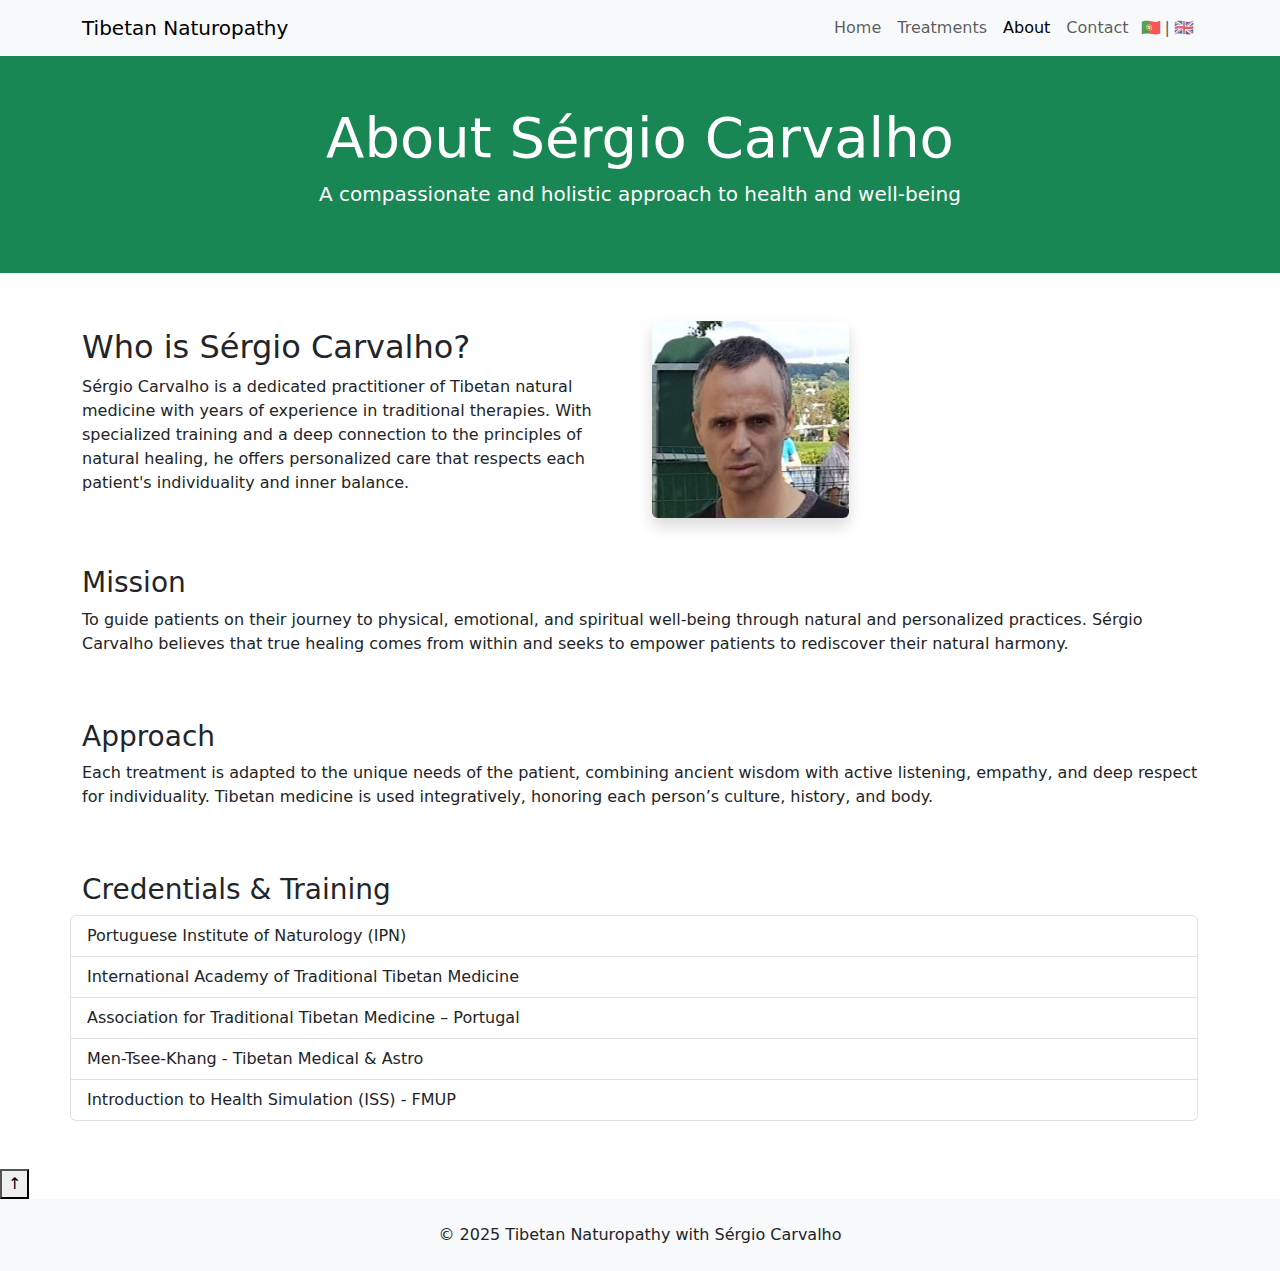
<file: en/about.html>
<!DOCTYPE html>
<html lang="en">
<head>
  <meta charset="UTF-8">
  <meta name="viewport" content="width=device-width, initial-scale=1.0">
  <title>About | Tibetan Naturopathy with Sérgio Carvalho</title>
  <meta name="description" content="Get to know Sérgio Carvalho, specialist in Tibetan Naturopathy. Discover his mission, approach, and training in natural medicine and holistic therapies for your well-being.">
  <link href="https://cdn.jsdelivr.net/npm/bootstrap@5.3.3/dist/css/bootstrap.min.css" rel="stylesheet">
  <link rel="stylesheet" href="../css/style.css">
  <script type="application/ld+json">
    {
      "@context": "https://schema.org",
      "@type": "Person",
      "name": "Sérgio Carvalho",
      "jobTitle": "Tibetan Naturopath",
      "description": "Dedicated practitioner of Tibetan natural medicine with years of experience in traditional therapies. Offers personalized care that respects each patient's individuality and inner balance.",
      "image": "https://talwar88.github.io/naturopatia/images/sergio.jpg",
      "url": "https://talwar88.github.io/naturopatia/about.html",
      "worksFor": {
        "@type": "HealthAndBeautyBusiness",
        "name": "Tibetan Naturopathy with Sérgio Carvalho"
      },
      "alumniOf": [
        "Portuguese Institute of Naturology (IPN)",
        "International Academy of Traditional Tibetan Medicine",
        "Association for Traditional Tibetan Medicine – Portugal",
        "Men-Tsee-Khang - Tibetan Medical & Astro",
        "Introduction to Health Simulation (ISS) - FMUP"
      ],
      "knowsAbout": ["Tibetan Naturopathy", "Traditional Tibetan Medicine", "Holistic Therapies"]
    }
  </script>
</head>
<body>
  <nav class="navbar navbar-expand-lg navbar-light bg-light">
		<div class="container">
			<a class="navbar-brand" href="index.html">Tibetan Naturopathy</a>
			<button class="navbar-toggler" type="button" data-bs-toggle="collapse" data-bs-target="#navbarNav" aria-controls="navbarNav" aria-expanded="false" aria-label="Toggle navigation">
			<span class="navbar-toggler-icon"></span>
			</button>
			<div class="collapse navbar-collapse" id="navbarNav">
        <ul class="navbar-nav ms-auto">
          <li class="nav-item"><a class="nav-link" href="index.html">Home</a></li>
          <li class="nav-item"><a class="nav-link" href="treatments.html">Treatments</a></li>
          <li class="nav-item"><a class="nav-link active" href="about.html">About</a></li>
          <li class="nav-item"><a class="nav-link" href="contact.html">Contact</a></li>

          <!-- Lanugage Switcher -->
          <li class="nav-item d-flex align-items-center ms-auto">
            <a class="nav-link px-1" href="/"><strong>🇵🇹</strong></a>
            <span class="text-muted">|</span>
            <a class="nav-link px-1" href="/en/"><strong>🇬🇧</strong></a>
          </li>
        </ul>
      </div>
		</div>
	</nav>

  <header class="bg-success text-white text-center py-5">
    <div class="container">
      <h1 class="display-4">About Sérgio Carvalho</h1>
      <p class="lead">A compassionate and holistic approach to health and well-being</p>
    </div>
  </header>

  <main class="container my-5">
    <div class="row align-items-center mb-5">
      <div class="col-md-6">
        <h2>Who is Sérgio Carvalho?</h2>
        <p>Sérgio Carvalho is a dedicated practitioner of Tibetan natural medicine with years of experience in traditional therapies. With specialized training and a deep connection to the principles of natural healing, he offers personalized care that respects each patient's individuality and inner balance.</p>
      </div>
      <div class="col-md-6">
        <img src="../images/sergio.jpg" alt="Sérgio Carvalho" class="img-fluid rounded shadow" loading="lazy">
      </div>
    </div>

    <div class="row align-items-center mb-5">
      <h3>Mission</h3>
      <p>To guide patients on their journey to physical, emotional, and spiritual well-being through natural and personalized practices. Sérgio Carvalho believes that true healing comes from within and seeks to empower patients to rediscover their natural harmony.</p>
    </div>

    <div class="row align-items-center mb-5">
      <h3>Approach</h3>
      <p>Each treatment is adapted to the unique needs of the patient, combining ancient wisdom with active listening, empathy, and deep respect for individuality. Tibetan medicine is used integratively, honoring each person’s culture, history, and body.</p>
    </div>

    <div class="row align-items-center mb-5">
      <h3>Credentials & Training</h3>
      <ul class="list-group">
        <li class="list-group-item">Portuguese Institute of Naturology (IPN)</li>
        <li class="list-group-item">International Academy of Traditional Tibetan Medicine</li>
        <li class="list-group-item">Association for Traditional Tibetan Medicine – Portugal</li>
        <li class="list-group-item">Men-Tsee-Khang - Tibetan Medical & Astro</li>
        <li class="list-group-item">Introduction to Health Simulation (ISS) - FMUP</li>
      </ul>
    </div>
  </main>

  <button id="backToTop">↑</button>

  <footer class="bg-light text-center py-4">
    <div class="container">
      <p class="mb-0">&copy; 2025 Tibetan Naturopathy with Sérgio Carvalho</p>
    </div>
  </footer>

  <script src="https://cdn.jsdelivr.net/npm/bootstrap@5.3.3/dist/js/bootstrap.bundle.min.js"></script>
  <script src="../js/main.js"></script>
</body>
</html>
</file>
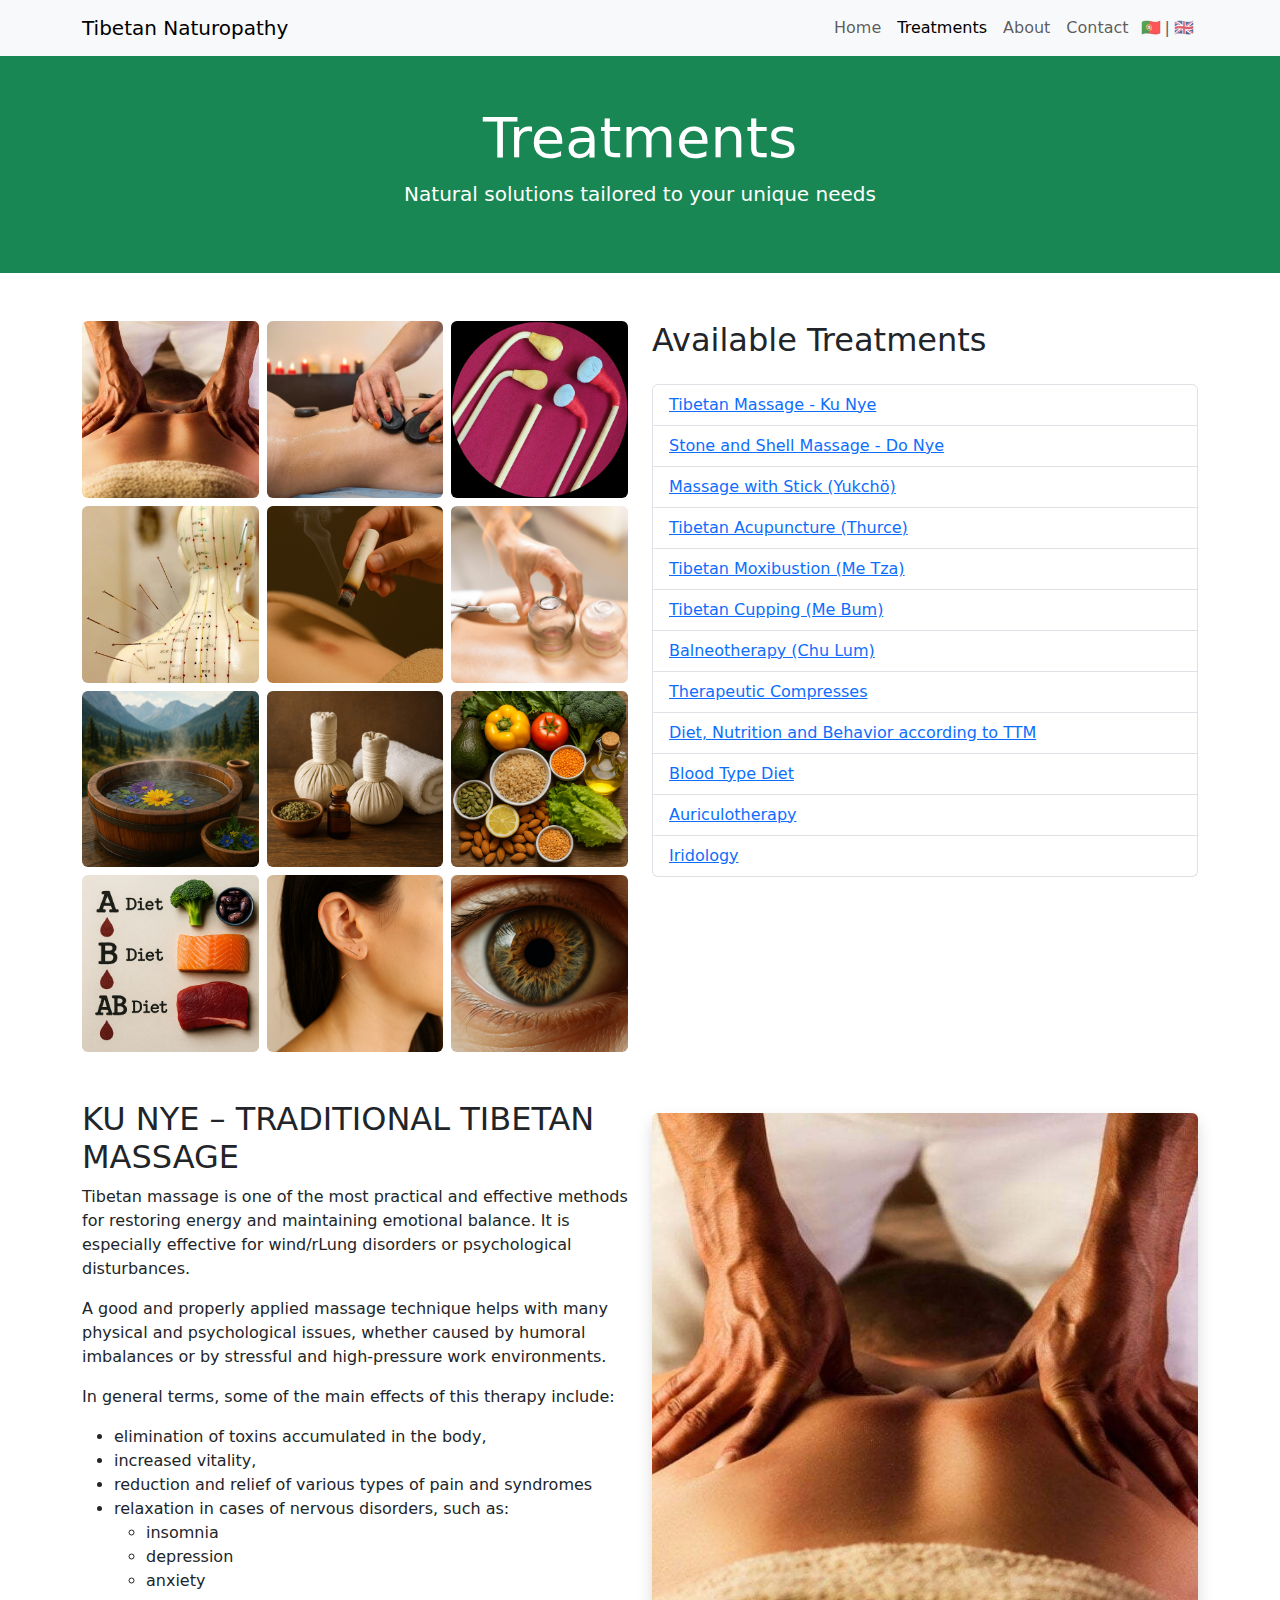
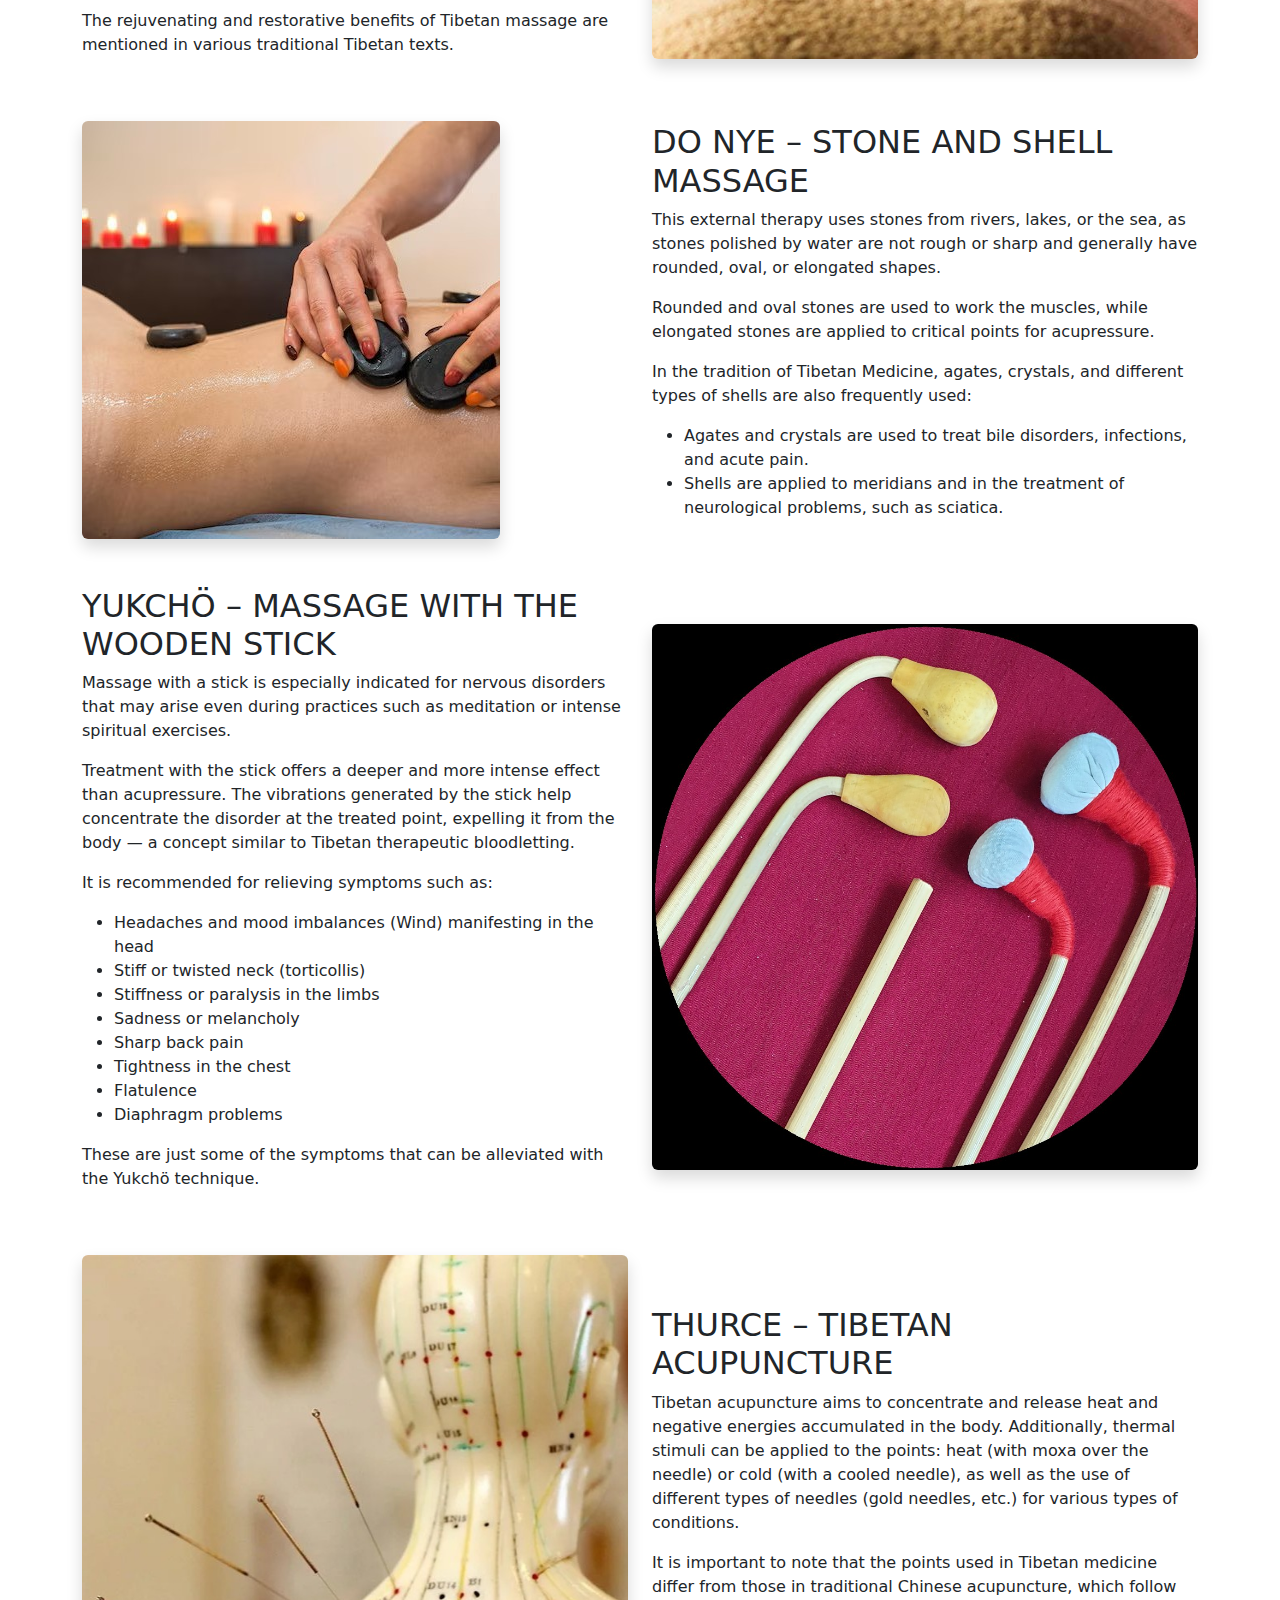
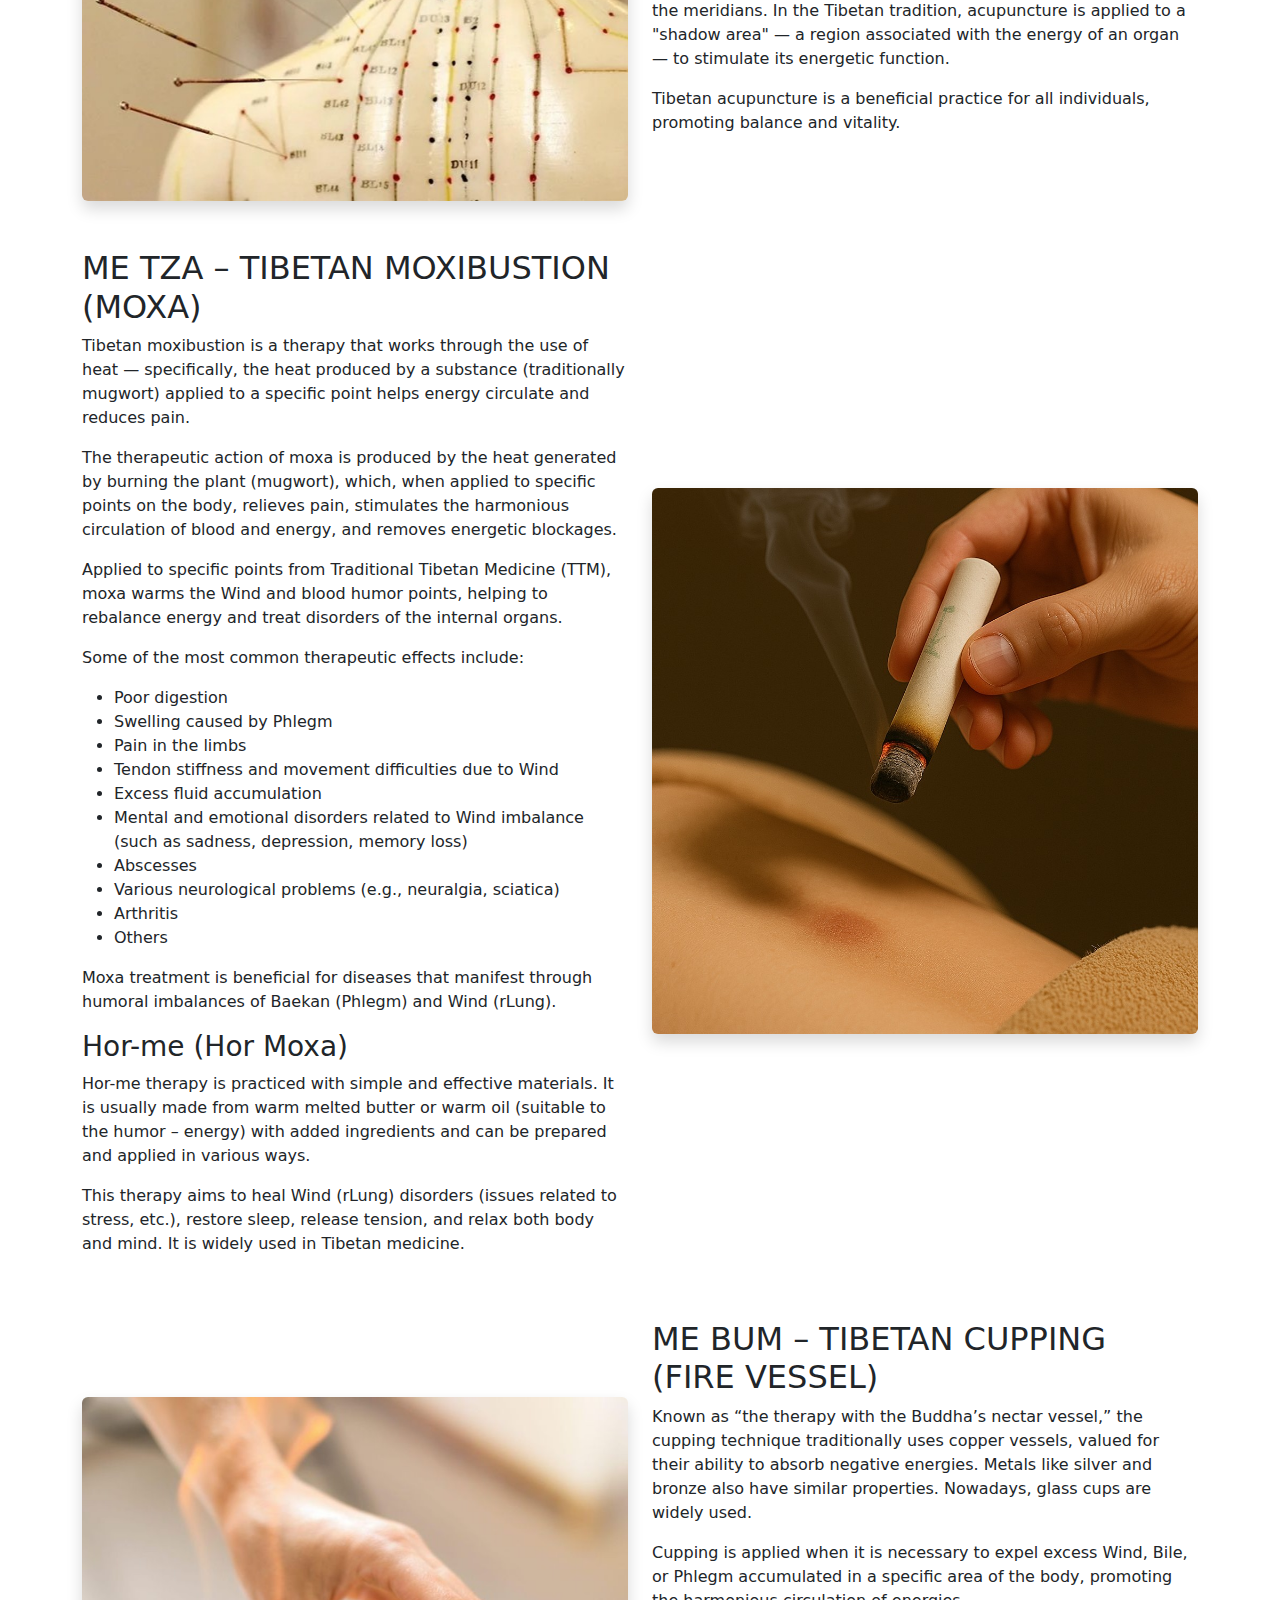
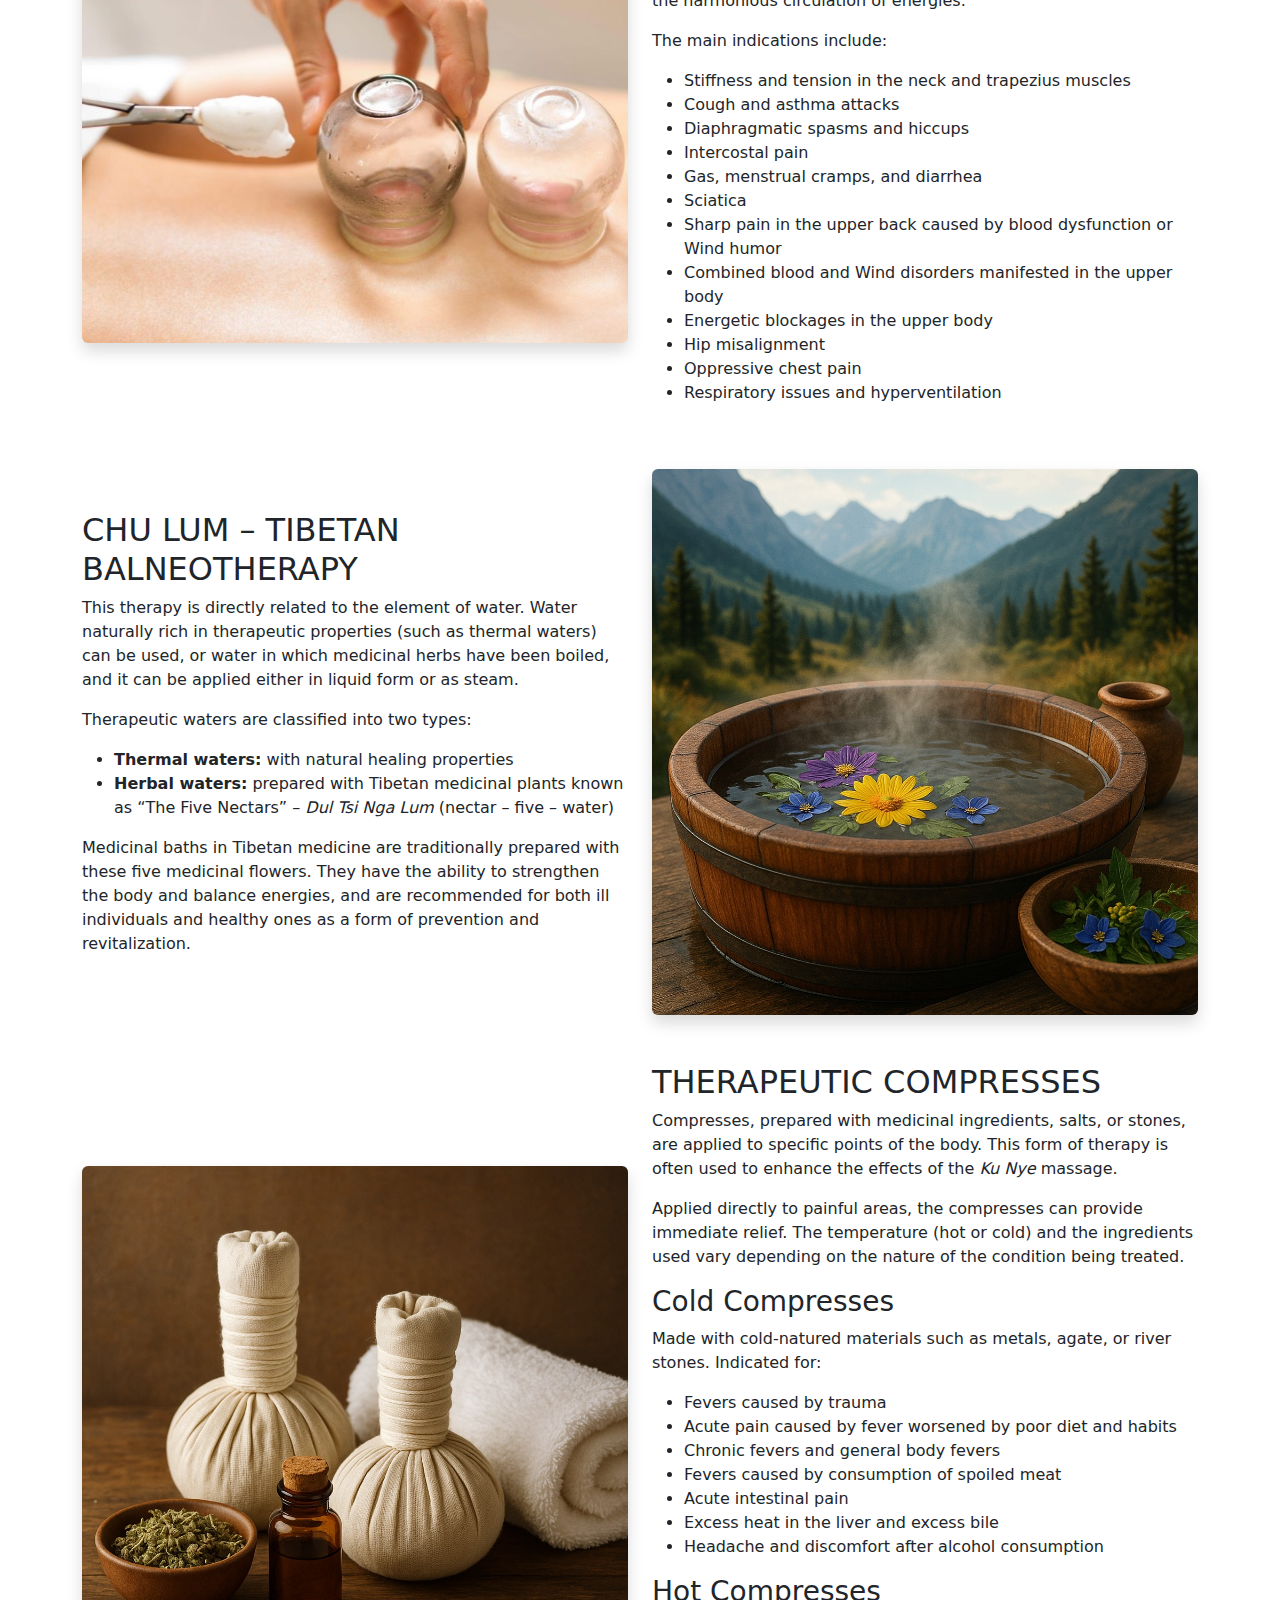
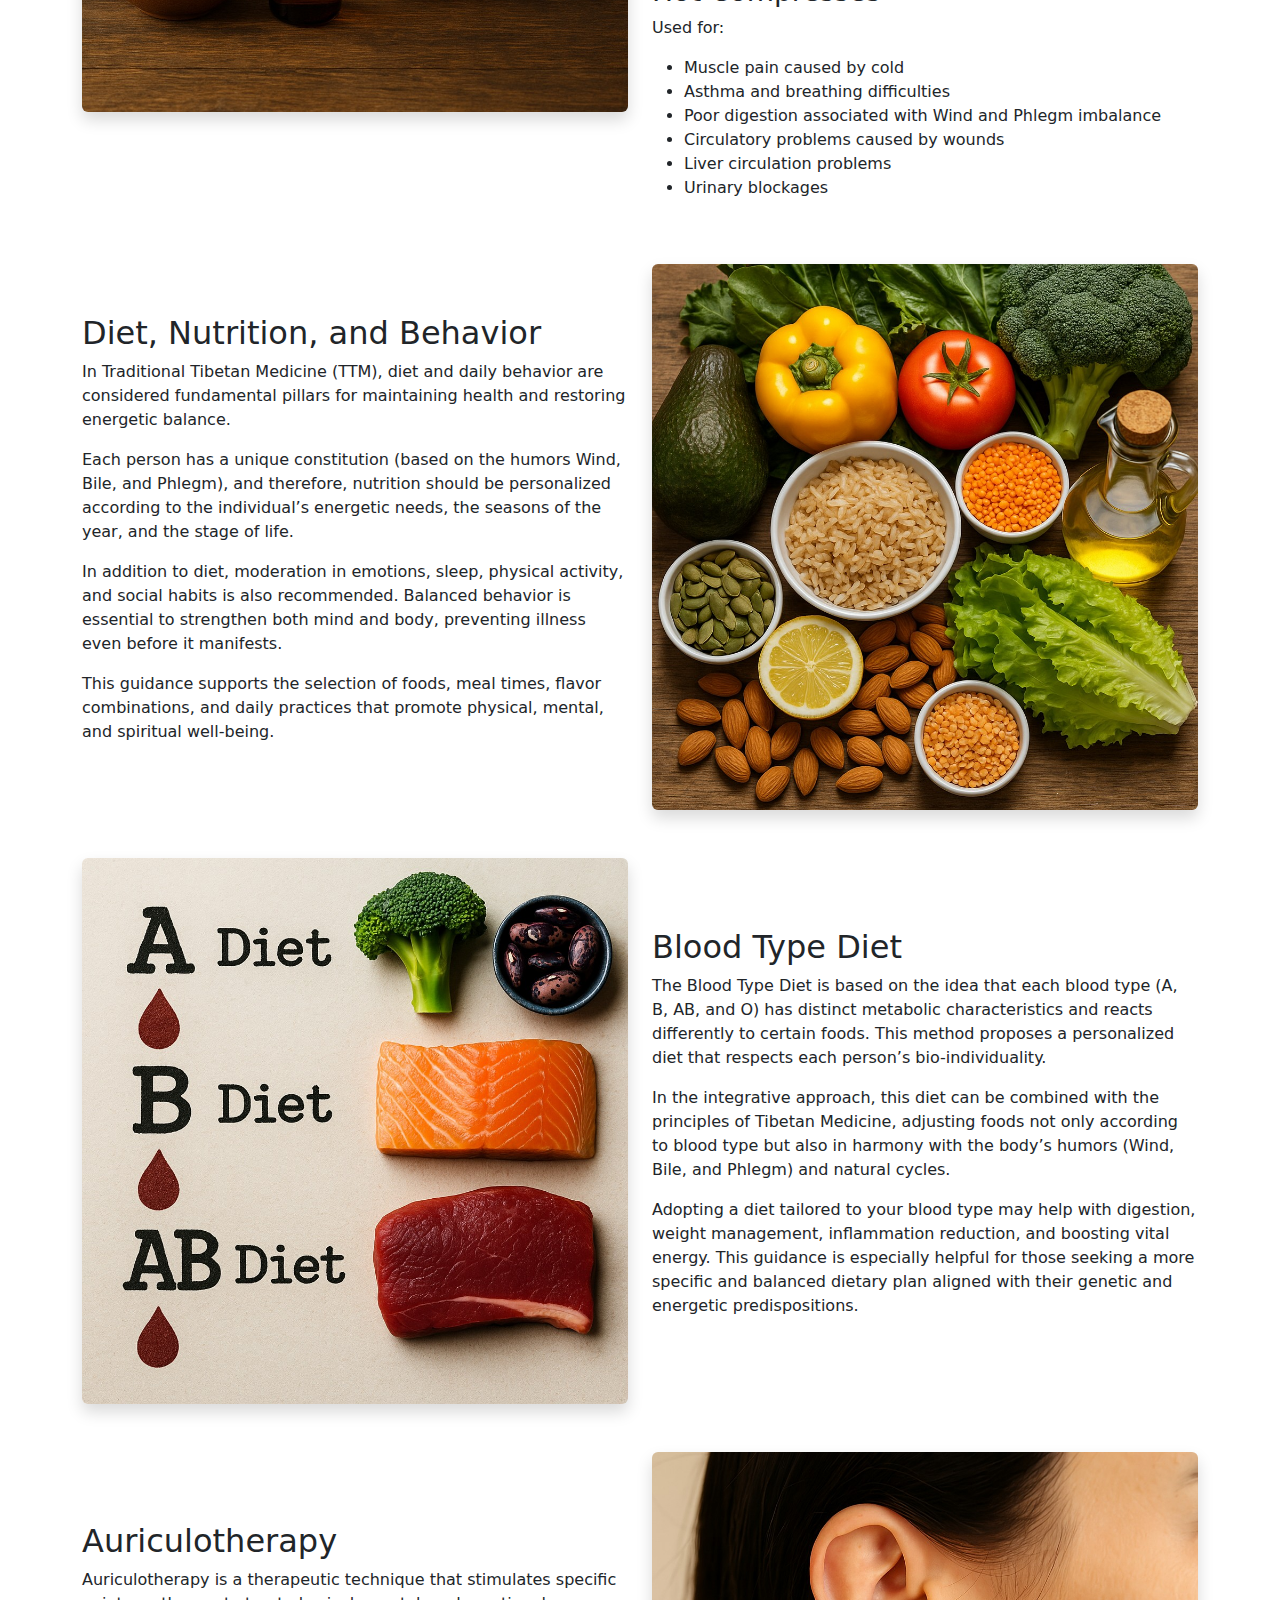
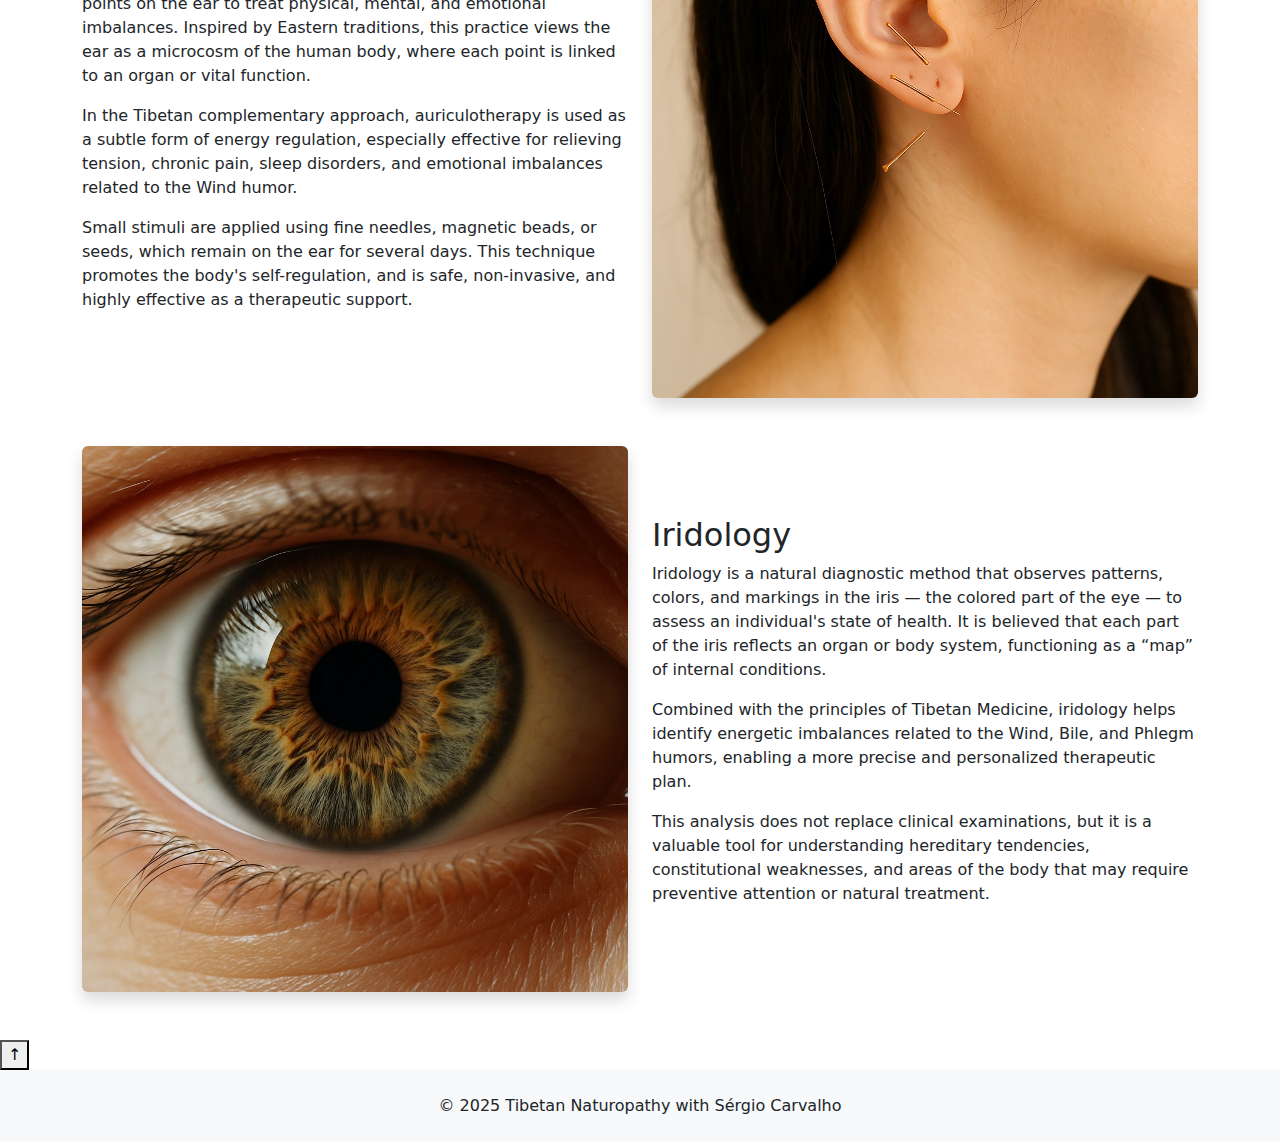
<file: en/treatments.html>
<!DOCTYPE html>
<html lang="en">
<head>
  <meta charset="UTF-8">
  <meta name="viewport" content="width=device-width, initial-scale=1.0">
  <title>Treatments | Tibetan Naturopathy with Sérgio Carvalho</title>
  <meta name="description" content="Explore the various therapies offered in Tibetan Naturopathy by Sérgio Carvalho, including Ku Nye, Do Nye, Moxibustion, Tibetan Acupuncture and more. Discover natural solutions for your well-being.">
  <link href="https://cdn.jsdelivr.net/npm/bootstrap@5.3.3/dist/css/bootstrap.min.css" rel="stylesheet">
  <link rel="stylesheet" href="../css/style.css">
</head>
<body class="page-treatments">
	<nav class="navbar navbar-expand-lg navbar-light bg-light">
		<div class="container">
			<a class="navbar-brand" href="index.html">Tibetan Naturopathy</a>
			<button class="navbar-toggler" type="button" data-bs-toggle="collapse" data-bs-target="#navbarNav" aria-controls="navbarNav" aria-expanded="false" aria-label="Toggle navigation">
			<span class="navbar-toggler-icon"></span>
			</button>
			<div class="collapse navbar-collapse" id="navbarNav">
        <ul class="navbar-nav ms-auto">
          <li class="nav-item"><a class="nav-link" href="index.html">Home</a></li>
          <li class="nav-item"><a class="nav-link active" href="treatments.html">Treatments</a></li>
          <li class="nav-item"><a class="nav-link" href="about.html">About</a></li>
          <li class="nav-item"><a class="nav-link" href="contact.html">Contact</a></li>

          <!-- Lanugage Switcher -->
          <li class="nav-item d-flex align-items-center ms-auto">
            <a class="nav-link px-1" href="/"><strong>🇵🇹</strong></a>
            <span class="text-muted">|</span>
            <a class="nav-link px-1" href="/en/"><strong>🇬🇧</strong></a>
          </li>
        </ul>
      </div>
		</div>
	</nav>

 <header class="bg-success text-white text-center py-5">
     <div class="container">
    	<h1 class="display-4">Treatments</h1>
    	<p class="lead">Natural solutions tailored to your unique needs</p>
    </div>
  </header>
  
	<section class="container my-5">
		<div class="row align-items-start">
		<!-- Image collage -->
			<div class="col-md-6">
				<div class="row g-2">
					<div class="col-4"><a href="#ku-nye"><img src="../images/ku-nye.jpg" class="img-fluid rounded" alt="Ku Nye" loading="lazy"></a></div>
					<div class="col-4"><a href="#do-nye"><img src="../images/do-nye.jpg" class="img-fluid rounded" alt="Do Nye" loading="lazy"></a></div>
					<div class="col-4"><a href="#yukcho"><img src="../images/yukcho.jpg" class="img-fluid rounded" alt="Yukchö" loading="lazy"></a></div>
					<div class="col-4"><a href="#thurce"><img src="../images/thurce.jpg" class="img-fluid rounded" alt="Thurce" loading="lazy"></a></div>
					<div class="col-4"><a href="#moxa"><img src="../images/moxa.jpg" class="img-fluid rounded" alt="Me Tza" loading="lazy"></a></div>
					<div class="col-4"><a href="#me-bum"><img src="../images/me-bum.jpg" class="img-fluid rounded" alt="Me Bum" loading="lazy"></a></div>
					<div class="col-4"><a href="#chu-lum"><img src="../images/chu-lum.jpg" class="img-fluid rounded" alt="Chu Lum" loading="lazy"></a></div>
					<div class="col-4"><a href="#compressas"><img src="../images/compressas.jpg" class="img-fluid rounded" alt="Compressas" loading="lazy"></a></div>
					<div class="col-4"><a href="#dieta-nutricao"><img src="../images/dieta-nutricao.jpg" class="img-fluid rounded" alt="Dieta, Nutrição e Comportamento" loading="lazy"></a></div>
					<div class="col-4"><a href="#grupo-sanguineo"><img src="../images/grupo-sanguineo.jpg" class="img-fluid rounded" alt="Grupo Sanguíneo" loading="lazy"></a></div>
					<div class="col-4"><a href="#auriculoterapia"><img src="../images/auriculoterapia.jpg" class="img-fluid rounded" alt="Auriculoterapia" loading="lazy"></a></div>
					<div class="col-4"><a href="#iridologia"><img src="../images/iridologia.jpg" class="img-fluid rounded" alt="Iridologia" loading="lazy"></a></div>
				</div>
			</div>

			<!-- Treatments list -->
			<div class="col-md-6">
			<h2 class="mb-4">Available Treatments</h2>
			<ul class="list-group">
				<li class="list-group-item"><a href="#ku-nye">Tibetan Massage - Ku Nye</a></li>
				<li class="list-group-item"><a href="#do-nye">Stone and Shell Massage - Do Nye</a></li>
				<li class="list-group-item"><a href="#yukcho">Massage with Stick (Yukchö)</a></li>
				<li class="list-group-item"><a href="#thurce">Tibetan Acupuncture (Thurce)</a></li>
				<li class="list-group-item"><a href="#moxa">Tibetan Moxibustion (Me Tza)</a></li>
				<li class="list-group-item"><a href="#me-bum">Tibetan Cupping (Me Bum)</a></li>
				<li class="list-group-item"><a href="#chu-lum">Balneotherapy (Chu Lum)</a></li>
				<li class="list-group-item"><a href="#compressas">Therapeutic Compresses</a></li>
				<li class="list-group-item"><a href="#dieta-nutricao">Diet, Nutrition and Behavior according to TTM</a></li>
				<li class="list-group-item"><a href="#grupo-sanguineo">Blood Type Diet</a></li>
				<li class="list-group-item"><a href="#auriculoterapia">Auriculotherapy</a></li>
				<li class="list-group-item"><a href="#iridologia">Iridology</a></li>
				</ul>
			</div>
		</div>
	</section>

  <main class="container my-5">
    <div class="row align-items-center mb-5" id="ku-nye">
		<div class="col-md-6">
			<h2>KU NYE – TRADITIONAL TIBETAN MASSAGE</h2>
			<p>Tibetan massage is one of the most practical and effective methods for restoring energy and maintaining emotional balance. It is especially effective for wind/rLung disorders or psychological disturbances.</p>
			<p>A good and properly applied massage technique helps with many physical and psychological issues, whether caused by humoral imbalances or by stressful and high-pressure work environments.</p>
			<p>In general terms, some of the main effects of this therapy include:</p>
			<ul>
				<li>elimination of toxins accumulated in the body,</li>
				<li>increased vitality,</li>
				<li>reduction and relief of various types of pain and syndromes</li>
				<li>relaxation in cases of nervous disorders, such as:</li>
				<ul>
					<li>insomnia</li>
					<li>depression</li>
					<li>anxiety</li>
				</ul>
			</ul>
			<p>The rejuvenating and restorative benefits of Tibetan massage are mentioned in various traditional Tibetan texts.</p>
		</div>
		<div class="col-md-6">
			<img src="../images/ku-nye.jpg" alt="Massagem Ku Nye" class="img-fluid rounded shadow" loading="lazy">
		</div>
	</div>

    <div class="row align-items-center mb-5" id="do-nye">
		<div class="col-md-6 order-md-2">
			<h2>DO NYE – STONE AND SHELL MASSAGE</h2>
			<p>This external therapy uses stones from rivers, lakes, or the sea, as stones polished by water are not rough or sharp and generally have rounded, oval, or elongated shapes.</p>
			<p>Rounded and oval stones are used to work the muscles, while elongated stones are applied to critical points for acupressure.</p>
			<p>In the tradition of Tibetan Medicine, agates, crystals, and different types of shells are also frequently used:</p>
			<ul>
				<li>Agates and crystals are used to treat bile disorders, infections, and acute pain.</li>
				<li>Shells are applied to meridians and in the treatment of neurological problems, such as sciatica.</li>
			</ul>
		</div>
		<div class="col-md-6 order-md-1">
			<img src="../images/do-nye.jpg" alt="Do Nye – Massagem com Pedras e Conchas" class="img-fluid rounded shadow" loading="lazy">
		</div>
	</div>

    <div class="row align-items-center mb-5" id="yukcho">
		<div class="col-md-6">
			<h2>YUKCHÖ – MASSAGE WITH THE WOODEN STICK</h2>
			<p>Massage with a stick is especially indicated for nervous disorders that may arise even during practices such as meditation or intense spiritual exercises.</p>
			<p>Treatment with the stick offers a deeper and more intense effect than acupressure. The vibrations generated by the stick help concentrate the disorder at the treated point, expelling it from the body — a concept similar to Tibetan therapeutic bloodletting.</p>
			<p>It is recommended for relieving symptoms such as:</p>
			<ul>
				<li>Headaches and mood imbalances (Wind) manifesting in the head</li>
				<li>Stiff or twisted neck (torticollis)</li>
				<li>Stiffness or paralysis in the limbs</li>
				<li>Sadness or melancholy</li>
				<li>Sharp back pain</li>
				<li>Tightness in the chest</li>
				<li>Flatulence</li>
				<li>Diaphragm problems</li>
			</ul>
			<p>These are just some of the symptoms that can be alleviated with the Yukchö technique.</p>
		</div>
		<div class="col-md-6">
			<img src="../images/yukcho.jpg" alt="Yukchö – Massagem com o Bastonete" class="img-fluid rounded shadow" loading="lazy">
		</div>
    </div>

    <div class="row align-items-center mb-5" id="thurce">
		<div class="col-md-6 order-md-2">
			<h2>THURCE – TIBETAN ACUPUNCTURE</h2>
			<p>Tibetan acupuncture aims to concentrate and release heat and negative energies accumulated in the body. Additionally, thermal stimuli can be applied to the points: heat (with moxa over the needle) or cold (with a cooled needle), as well as the use of different types of needles (gold needles, etc.) for various types of conditions.</p>
			<p>It is important to note that the points used in Tibetan medicine differ from those in traditional Chinese acupuncture, which follow the meridians. In the Tibetan tradition, acupuncture is applied to a "shadow area" — a region associated with the energy of an organ — to stimulate its energetic function.</p>
			<p>Tibetan acupuncture is a beneficial practice for all individuals, promoting balance and vitality.</p>
		</div>
		<div class="col-md-6 order-md-1">
			<img src="../images/thurce.jpg" alt="Thurce – Acupuntura Tibetana" class="img-fluid rounded shadow" loading="lazy">
		</div>
    </div>

    <div class="row align-items-center mb-5" id="moxa">
		<div class="col-md-6">
			<h2>ME TZA – TIBETAN MOXIBUSTION (MOXA)</h2>
			<p>Tibetan moxibustion is a therapy that works through the use of heat — specifically, the heat produced by a substance (traditionally mugwort) applied to a specific point helps energy circulate and reduces pain.</p>
			<p>The therapeutic action of moxa is produced by the heat generated by burning the plant (mugwort), which, when applied to specific points on the body, relieves pain, stimulates the harmonious circulation of blood and energy, and removes energetic blockages.</p>
			<p>Applied to specific points from Traditional Tibetan Medicine (TTM), moxa warms the Wind and blood humor points, helping to rebalance energy and treat disorders of the internal organs.</p>
			<p>Some of the most common therapeutic effects include:</p>
			<ul>
				<li>Poor digestion</li>
				<li>Swelling caused by Phlegm</li>
				<li>Pain in the limbs</li>
				<li>Tendon stiffness and movement difficulties due to Wind</li>
				<li>Excess fluid accumulation</li>
				<li>Mental and emotional disorders related to Wind imbalance (such as sadness, depression, memory loss)</li>
				<li>Abscesses</li>
				<li>Various neurological problems (e.g., neuralgia, sciatica)</li>
				<li>Arthritis</li>
				<li>Others</li>
			</ul>
			<p>Moxa treatment is beneficial for diseases that manifest through humoral imbalances of Baekan (Phlegm) and Wind (rLung).</p>

			<h3>Hor-me (Hor Moxa)</h3>
			<p>Hor-me therapy is practiced with simple and effective materials. It is usually made from warm melted butter or warm oil (suitable to the humor – energy) with added ingredients and can be prepared and applied in various ways.</p>
			<p>This therapy aims to heal Wind (rLung) disorders (issues related to stress, etc.), restore sleep, release tension, and relax both body and mind. It is widely used in Tibetan medicine.</p>
		</div>
		<div class="col-md-6">
			<img src="../images/moxa.jpg" alt="Me Tza – Moxabustão Tibetana" class="img-fluid rounded shadow" loading="lazy">
		</div>
    </div>
	
	<div class="row align-items-center mb-5" id="me-bum">
		<div class="col-md-6 order-md-2">
			<h2>ME BUM – TIBETAN CUPPING (FIRE VESSEL)</h2>
			<p>Known as “the therapy with the Buddha’s nectar vessel,” the cupping technique traditionally uses copper vessels, valued for their ability to absorb negative energies. Metals like silver and bronze also have similar properties. Nowadays, glass cups are widely used.</p>
			<p>Cupping is applied when it is necessary to expel excess Wind, Bile, or Phlegm accumulated in a specific area of the body, promoting the harmonious circulation of energies.</p>
			<p>The main indications include:</p>
			<ul>
				<li>Stiffness and tension in the neck and trapezius muscles</li>
				<li>Cough and asthma attacks</li>
				<li>Diaphragmatic spasms and hiccups</li>
				<li>Intercostal pain</li>
				<li>Gas, menstrual cramps, and diarrhea</li>
				<li>Sciatica</li>
				<li>Sharp pain in the upper back caused by blood dysfunction or Wind humor</li>
				<li>Combined blood and Wind disorders manifested in the upper body</li>
				<li>Energetic blockages in the upper body</li>
				<li>Hip misalignment</li>
				<li>Oppressive chest pain</li>
				<li>Respiratory issues and hyperventilation</li>
			</ul>
		</div>
		<div class="col-md-6 order-md-1">
			<img src="../images/me-bum.jpg" alt="Me Bum – Ventosas Tibetanas" class="img-fluid rounded shadow" loading="lazy">
		</div>
	</div>

	<div class="row align-items-center mb-5" id="chu-lum">
		<div class="col-md-6">
			<h2>CHU LUM – TIBETAN BALNEOTHERAPY</h2>
			<p>This therapy is directly related to the element of water. Water naturally rich in therapeutic properties (such as thermal waters) can be used, or water in which medicinal herbs have been boiled, and it can be applied either in liquid form or as steam.</p>
			<p>Therapeutic waters are classified into two types:</p>
			<ul>
				<li><strong>Thermal waters:</strong> with natural healing properties</li>
				<li><strong>Herbal waters:</strong> prepared with Tibetan medicinal plants known as “The Five Nectars” – <em>Dul Tsi Nga Lum</em> (nectar – five – water)</li>
			</ul>
			<p>Medicinal baths in Tibetan medicine are traditionally prepared with these five medicinal flowers. They have the ability to strengthen the body and balance energies, and are recommended for both ill individuals and healthy ones as a form of prevention and revitalization.</p>
		</div>
		<div class="col-md-6">
			<img src="../images/chu-lum.jpg" alt="Chu Lum – Balneoterapia Tibetana" class="img-fluid rounded shadow" loading="lazy">
		</div>
	</div>

	<div class="row align-items-center mb-5" id="compressas">
		<div class="col-md-6 order-md-2">
			<h2>THERAPEUTIC COMPRESSES</h2>
			<p>Compresses, prepared with medicinal ingredients, salts, or stones, are applied to specific points of the body. This form of therapy is often used to enhance the effects of the <em>Ku Nye</em> massage.</p>
			<p>Applied directly to painful areas, the compresses can provide immediate relief. The temperature (hot or cold) and the ingredients used vary depending on the nature of the condition being treated.</p>

			<h3>Cold Compresses</h3>
			<p>Made with cold-natured materials such as metals, agate, or river stones. Indicated for:</p>
			<ul>
				<li>Fevers caused by trauma</li>
				<li>Acute pain caused by fever worsened by poor diet and habits</li>
				<li>Chronic fevers and general body fevers</li>
				<li>Fevers caused by consumption of spoiled meat</li>
				<li>Acute intestinal pain</li>
				<li>Excess heat in the liver and excess bile</li>
				<li>Headache and discomfort after alcohol consumption</li>
			</ul>

			<h3>Hot Compresses</h3>
			<p>Used for:</p>
			<ul>
				<li>Muscle pain caused by cold</li>
				<li>Asthma and breathing difficulties</li>
				<li>Poor digestion associated with Wind and Phlegm imbalance</li>
				<li>Circulatory problems caused by wounds</li>
				<li>Liver circulation problems</li>
				<li>Urinary blockages</li>
			</ul>
		</div>
		<div class="col-md-6 order-md-1">
			<img src="../images/compressas.jpg" alt="Compressas Terapêuticas Tibetanas" class="img-fluid rounded shadow" loading="lazy">
		</div>
	</div>

	<div class="row align-items-center mb-5" id="dieta-nutricao">
		<div class="col-md-6">
			<h2>Diet, Nutrition, and Behavior</h2>
			<p>In Traditional Tibetan Medicine (TTM), diet and daily behavior are considered fundamental pillars for maintaining health and restoring energetic balance.</p>
			<p>Each person has a unique constitution (based on the humors Wind, Bile, and Phlegm), and therefore, nutrition should be personalized according to the individual’s energetic needs, the seasons of the year, and the stage of life.</p>
			<p>In addition to diet, moderation in emotions, sleep, physical activity, and social habits is also recommended. Balanced behavior is essential to strengthen both mind and body, preventing illness even before it manifests.</p>
			<p>This guidance supports the selection of foods, meal times, flavor combinations, and daily practices that promote physical, mental, and spiritual well-being.</p>
		</div>
		<div class="col-md-6">
			<img src="../images/dieta-nutricao.jpg" alt="Dieta, Nutrição e Comportamento" class="img-fluid rounded shadow" loading="lazy">
		</div>
	</div>
	
	<div class="row align-items-center mb-5" id="grupo-sanguineo">
		<div class="col-md-6 order-md-2">
			<h2>Blood Type Diet</h2>
			<p>The Blood Type Diet is based on the idea that each blood type (A, B, AB, and O) has distinct metabolic characteristics and reacts differently to certain foods. This method proposes a personalized diet that respects each person’s bio-individuality.</p>
			<p>In the integrative approach, this diet can be combined with the principles of Tibetan Medicine, adjusting foods not only according to blood type but also in harmony with the body’s humors (Wind, Bile, and Phlegm) and natural cycles.</p>
			<p>Adopting a diet tailored to your blood type may help with digestion, weight management, inflammation reduction, and boosting vital energy. This guidance is especially helpful for those seeking a more specific and balanced dietary plan aligned with their genetic and energetic predispositions.</p>
		</div>
		<div class="col-md-6 order-md-1">
			<img src="../images/grupo-sanguineo.jpg" alt="Dieta do Grupo Sanguíneo" class="img-fluid rounded shadow" loading="lazy">
		</div>
	</div>

	<div class="row align-items-center mb-5" id="auriculoterapia">
		<div class="col-md-6">
			<h2>Auriculotherapy</h2>
			<p>Auriculotherapy is a therapeutic technique that stimulates specific points on the ear to treat physical, mental, and emotional imbalances. Inspired by Eastern traditions, this practice views the ear as a microcosm of the human body, where each point is linked to an organ or vital function.</p>
			<p>In the Tibetan complementary approach, auriculotherapy is used as a subtle form of energy regulation, especially effective for relieving tension, chronic pain, sleep disorders, and emotional imbalances related to the Wind humor.</p>
			<p>Small stimuli are applied using fine needles, magnetic beads, or seeds, which remain on the ear for several days. This technique promotes the body's self-regulation, and is safe, non-invasive, and highly effective as a therapeutic support.</p>
		</div>
		<div class="col-md-6">
			<img src="../images/auriculoterapia.jpg" alt="Auriculoterapia" class="img-fluid rounded shadow" loading="lazy">
		</div>
	</div>

	<div class="row align-items-center mb-5" id="iridologia">
		<div class="col-md-6 order-md-2">
			<h2>Iridology</h2>
			<p>Iridology is a natural diagnostic method that observes patterns, colors, and markings in the iris — the colored part of the eye — to assess an individual's state of health. It is believed that each part of the iris reflects an organ or body system, functioning as a “map” of internal conditions.</p>
			<p>Combined with the principles of Tibetan Medicine, iridology helps identify energetic imbalances related to the Wind, Bile, and Phlegm humors, enabling a more precise and personalized therapeutic plan.</p>
			<p>This analysis does not replace clinical examinations, but it is a valuable tool for understanding hereditary tendencies, constitutional weaknesses, and areas of the body that may require preventive attention or natural treatment.</p>
		</div>
		<div class="col-md-6 order-md-1">
			<img src="../images/iridologia.jpg" alt="Iridologia" class="img-fluid rounded shadow" loading="lazy">
		</div>
	</div>

</main>

<button id="backToTop">↑</button>

<footer class="bg-light text-center py-4">
	<div class="container">
		<p class="mb-0">&copy; 2025 Tibetan Naturopathy with Sérgio Carvalho</p>
	</div>
</footer>

<script src="https://cdn.jsdelivr.net/npm/bootstrap@5.3.3/dist/js/bootstrap.bundle.min.js"></script>
<script src="../js/main.js"></script>
</body>
</html>
</file>
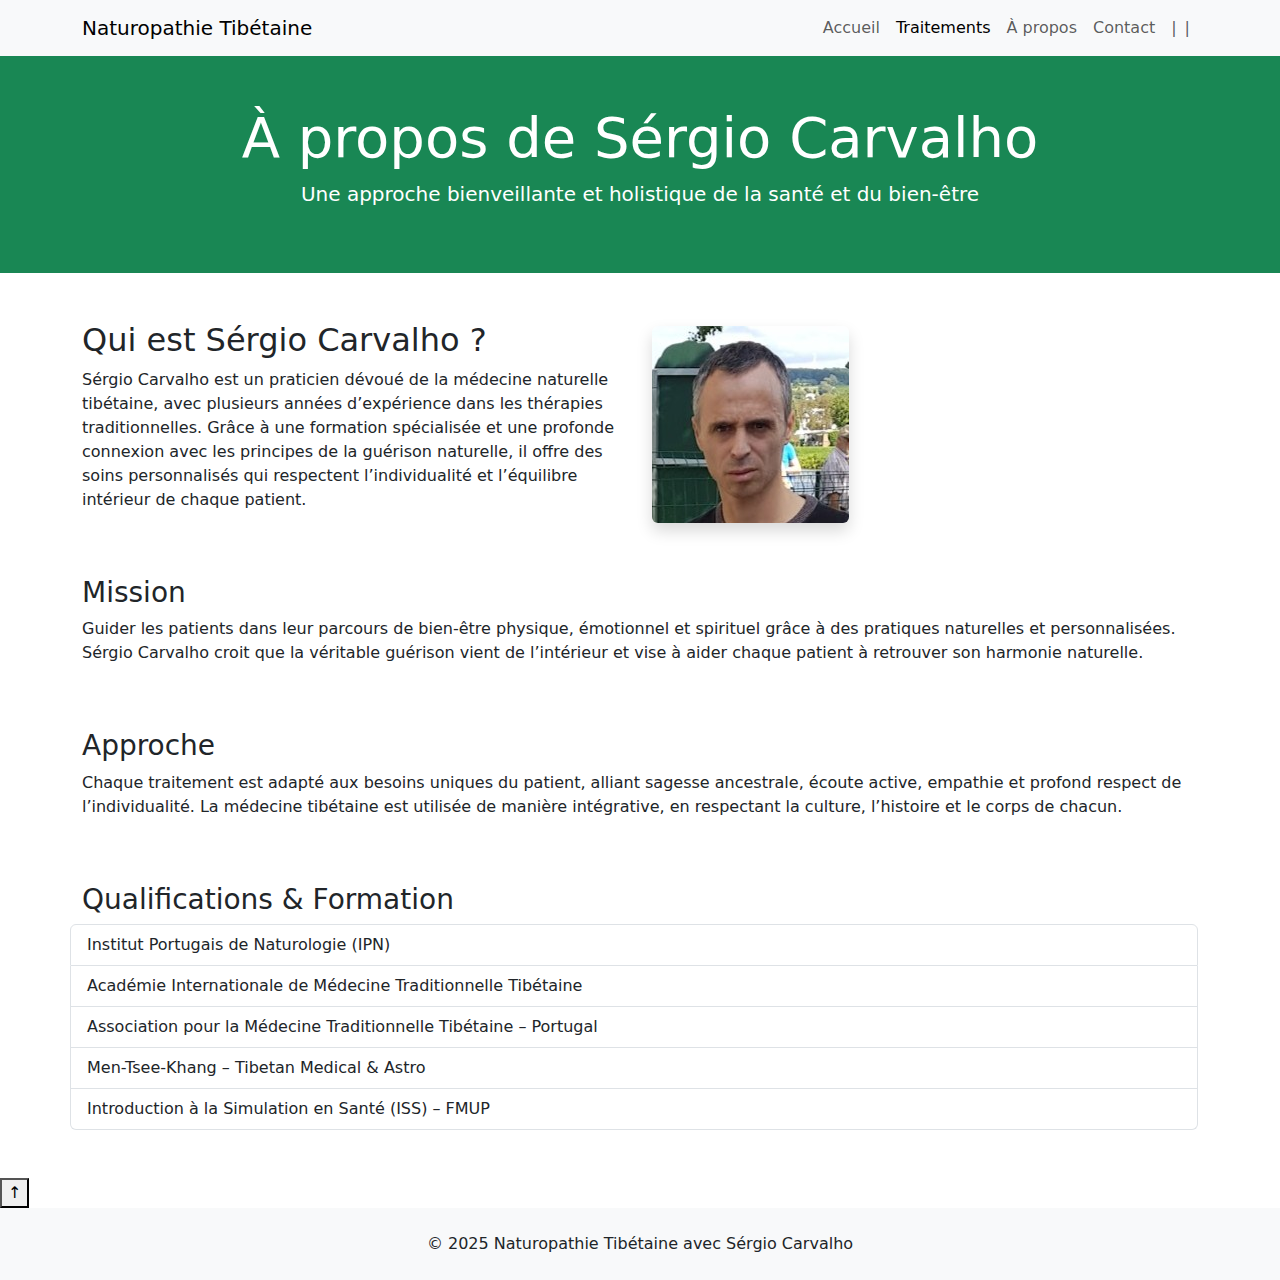
<file: fr/about.html>
<!DOCTYPE html>
<html lang="fr">
<head>
  <meta charset="UTF-8">
  <meta name="viewport" content="width=device-width, initial-scale=1.0">
  <title>À propos | Naturopathie Tibétaine avec Sérgio Carvalho</title>
  <meta name="description" content="Get to know Sérgio Carvalho, specialist in Tibetan Naturopathy. Discover his mission, approach, and training in natural medicine and holistic therapies for your well-being.">
  <link href="https://cdn.jsdelivr.net/npm/bootstrap@5.3.3/dist/css/bootstrap.min.css" rel="stylesheet">
  <link rel="stylesheet" href="../css/style.css">
  <script type="application/ld+json">
    {
      "@context": "https://schema.org",
      "@type": "HealthAndBeautyBusiness",
      "name": "Naturopathie Tibétaine avec Sérgio Carvalho",
      "description": "Une approche holistique de l’équilibre et du bien-être grâce à la Naturopathie Tibétaine, incluant des consultations, des diagnostics et des thérapies traditionnelles.",
      "image": "https://talwar88.github.io/naturopatia/images/nature-path.png",
      "url": "https://talwar88.github.io/naturopatia/index.html",
      "telephone": "+351963358840",
      "email": "sergio.naturopatia@gmail.com",
      "address": {
        "@type": "PostalAddress",
        "addressCountry": "PT"
      },
      "openingHoursSpecification": [
        {
          "@type": "OpeningHoursSpecification",
          "dayOfWeek": [
            "Monday",
            "Tuesday",
            "Wednesday",
            "Thursday",
            "Friday"
          ],
          "opens": "09:00",
          "closes": "19:00"
        }
      ],
      "sameAs": []
    }
  </script>
</head>
<body>
  <nav class="navbar navbar-expand-lg navbar-light bg-light">
		<div class="container">
			<a class="navbar-brand" href="index.html">Naturopathie Tibétaine</a>
			<button class="navbar-toggler" type="button" data-bs-toggle="collapse" data-bs-target="#navbarNav" aria-controls="navbarNav" aria-expanded="false" aria-label="Toggle navigation">
			<span class="navbar-toggler-icon"></span>
			</button>
			<div class="collapse navbar-collapse" id="navbarNav">
        <ul class="navbar-nav ms-auto">
          <li class="nav-item"><a class="nav-link" href="index.html">Accueil</a></li>
          <li class="nav-item"><a class="nav-link active" href="treatments.html">Traitements</a></li>
          <li class="nav-item"><a class="nav-link" href="about.html">À propos</a></li>
          <li class="nav-item"><a class="nav-link" href="contact.html">Contact</a></li>

          <!-- Lanugage Switcher -->
          <li class="nav-item d-flex align-items-center ms-auto">
            <a class="nav-link px-1 d-flex align-items-center" href="/" aria-label="Português">
              <img src="../images/flag-pt.svg" alt="Português" class="flag-icon" />
            </a>
            <span class="text-muted">|</span>
            <a class="nav-link px-1 d-flex align-items-center" href="/en/" aria-label="English">
              <img src="../images/flag-gb.svg" alt="English" class="flag-icon" />
            </a>
            <span class="text-muted">|</span>
              <a class="nav-link px-1 d-flex align-items-center" href="/fr/" aria-label="Français">
            <img src="../images/flag-fr.svg" alt="English" class="flag-icon" />
            </a>
          </li>
        </ul>
      </div>
		</div>
	</nav>

  <header class="bg-success text-white text-center py-5">
    <div class="container">
      <h1 class="display-4">À propos de Sérgio Carvalho</h1>
      <p class="lead">Une approche bienveillante et holistique de la santé et du bien-être</p>
    </div>
  </header>


  <main class="container my-5">
    <div class="row align-items-center mb-5">
      <div class="col-md-6">
        <h2>Qui est Sérgio Carvalho&nbsp;?</h2>
        <p>Sérgio Carvalho est un praticien dévoué de la médecine naturelle tibétaine, avec plusieurs années d’expérience dans les thérapies traditionnelles. Grâce à une formation spécialisée et une profonde connexion avec les principes de la guérison naturelle, il offre des soins personnalisés qui respectent l’individualité et l’équilibre intérieur de chaque patient.</p>
      </div>
      <div class="col-md-6">
        <img src="../images/sergio.jpg" alt="Sérgio Carvalho" class="img-fluid rounded shadow" loading="lazy">
      </div>
    </div>

    <div class="row align-items-center mb-5">
      <h3>Mission</h3>
      <p>Guider les patients dans leur parcours de bien-être physique, émotionnel et spirituel grâce à des pratiques naturelles et personnalisées. Sérgio Carvalho croit que la véritable guérison vient de l’intérieur et vise à aider chaque patient à retrouver son harmonie naturelle.</p>
    </div>

    <div class="row align-items-center mb-5">
      <h3>Approche</h3>
      <p>Chaque traitement est adapté aux besoins uniques du patient, alliant sagesse ancestrale, écoute active, empathie et profond respect de l’individualité. La médecine tibétaine est utilisée de manière intégrative, en respectant la culture, l’histoire et le corps de chacun.</p>
    </div>

    <div class="row align-items-center mb-5">
      <h3>Qualifications & Formation</h3>
      <ul class="list-group">
        <li class="list-group-item">Institut Portugais de Naturologie (IPN)</li>
        <li class="list-group-item">Académie Internationale de Médecine Traditionnelle Tibétaine</li>
        <li class="list-group-item">Association pour la Médecine Traditionnelle Tibétaine – Portugal</li>
        <li class="list-group-item">Men-Tsee-Khang – Tibetan Medical & Astro</li>
        <li class="list-group-item">Introduction à la Simulation en Santé (ISS) – FMUP</li>
      </ul>
    </div>
  </main>


  <button id="backToTop">↑</button>

  <footer class="bg-light text-center py-4">
    <div class="container">
      <p class="mb-0">&copy; 2025 Naturopathie Tibétaine avec Sérgio Carvalho</p>
    </div>
  </footer>

  <script src="https://cdn.jsdelivr.net/npm/bootstrap@5.3.3/dist/js/bootstrap.bundle.min.js"></script>
  <script src="../js/main.js"></script>
</body>
</html>
</file>
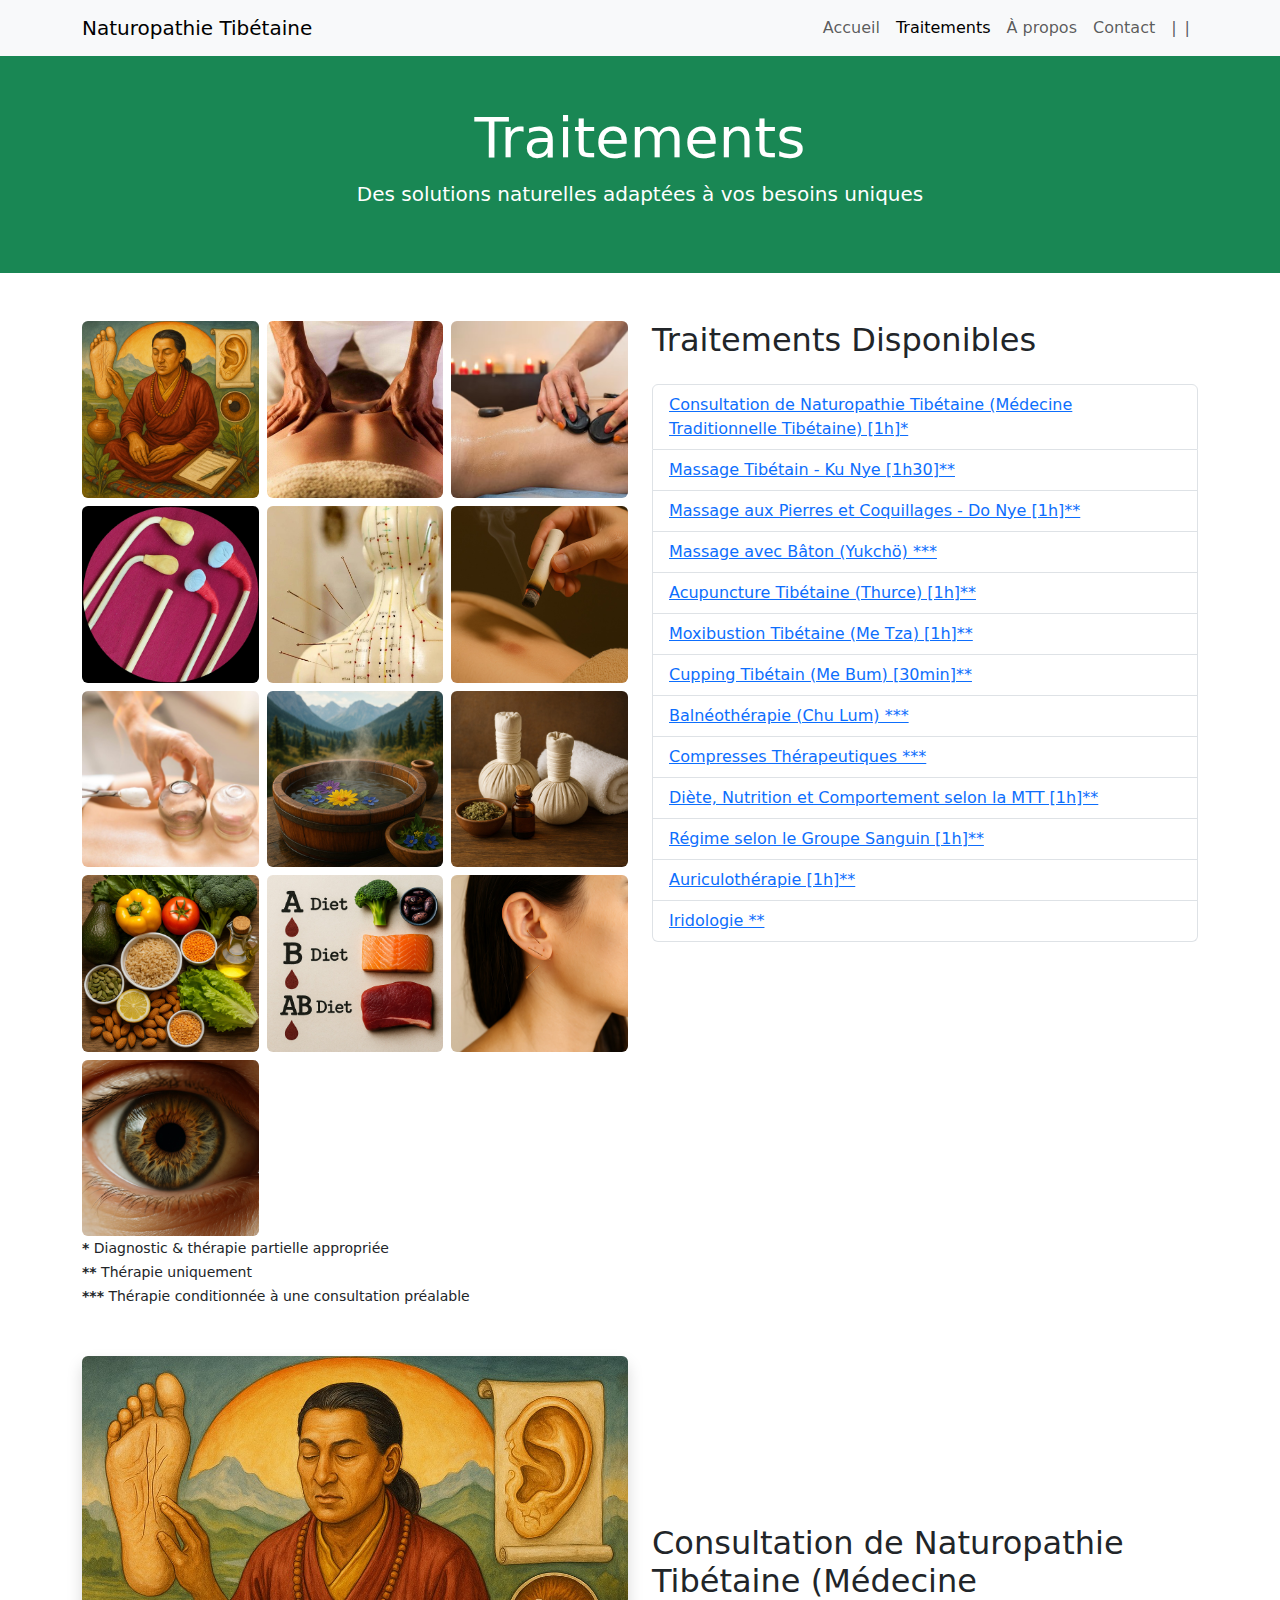
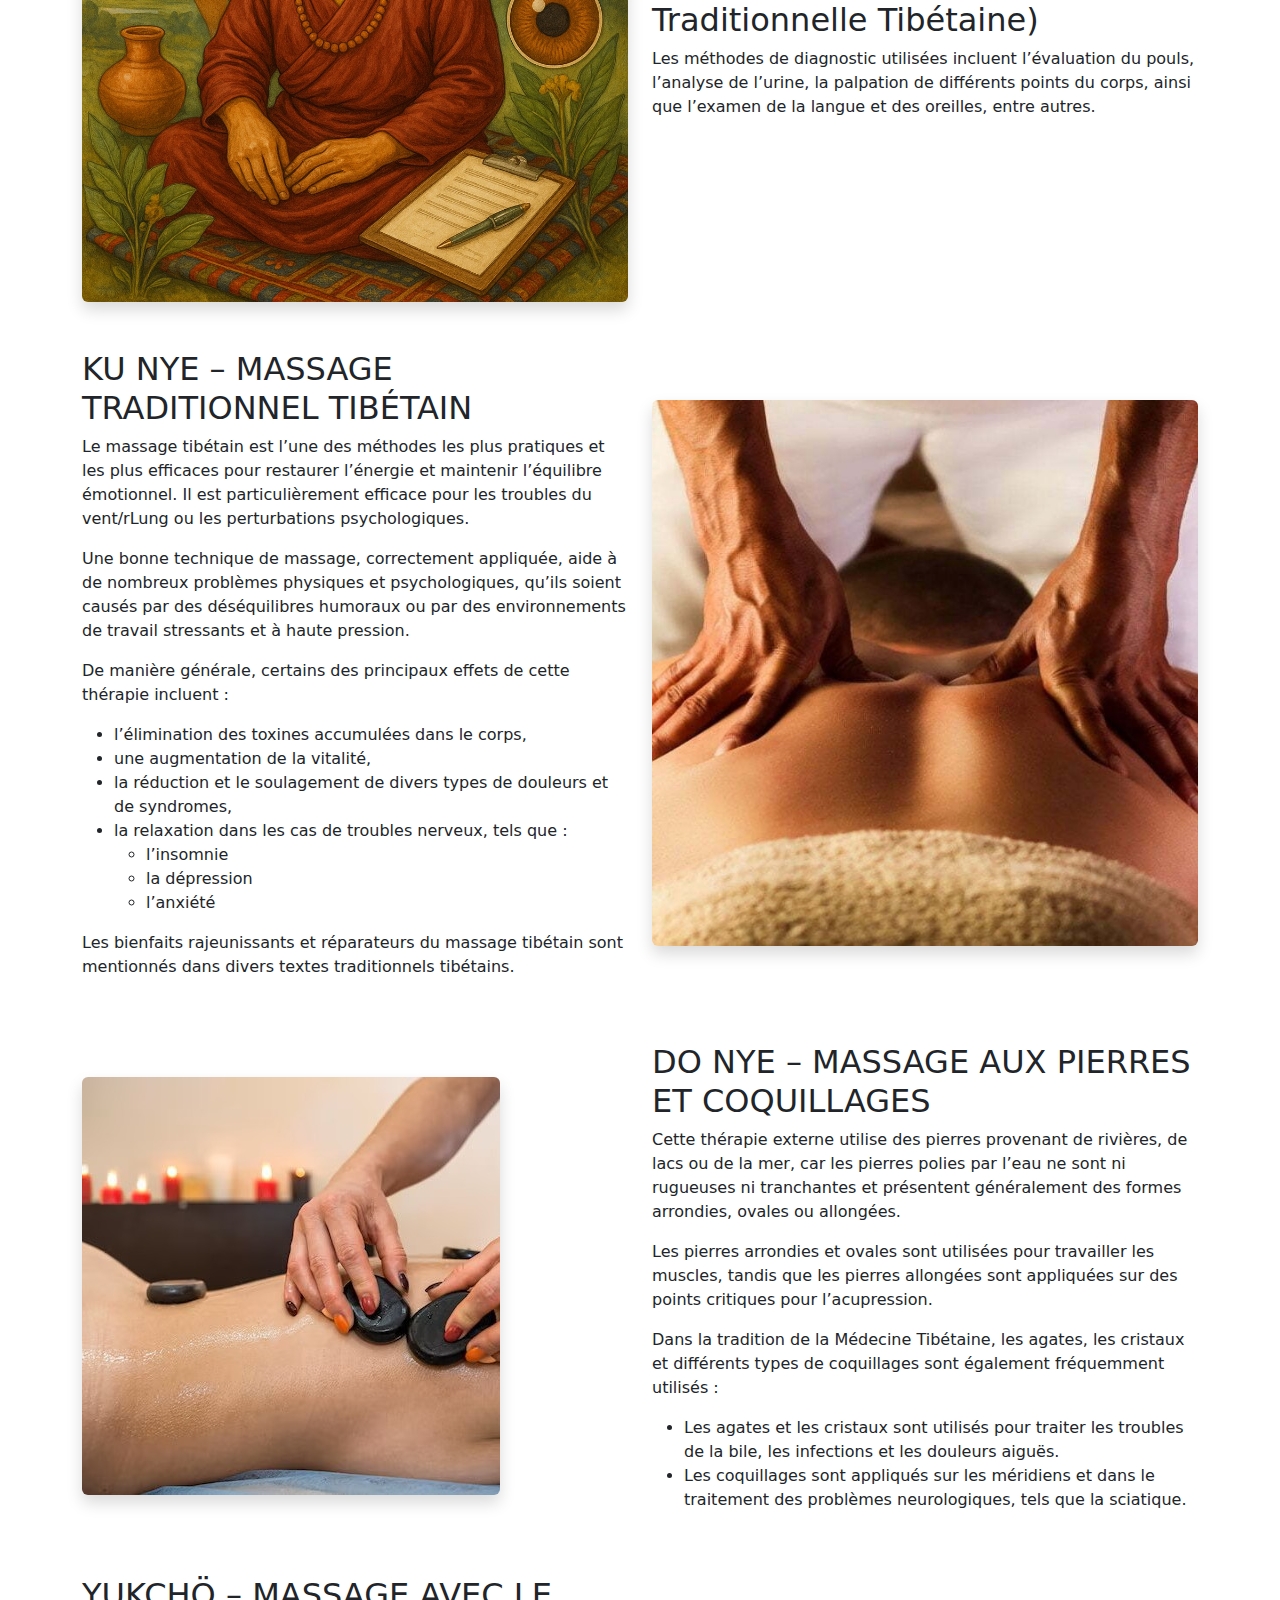
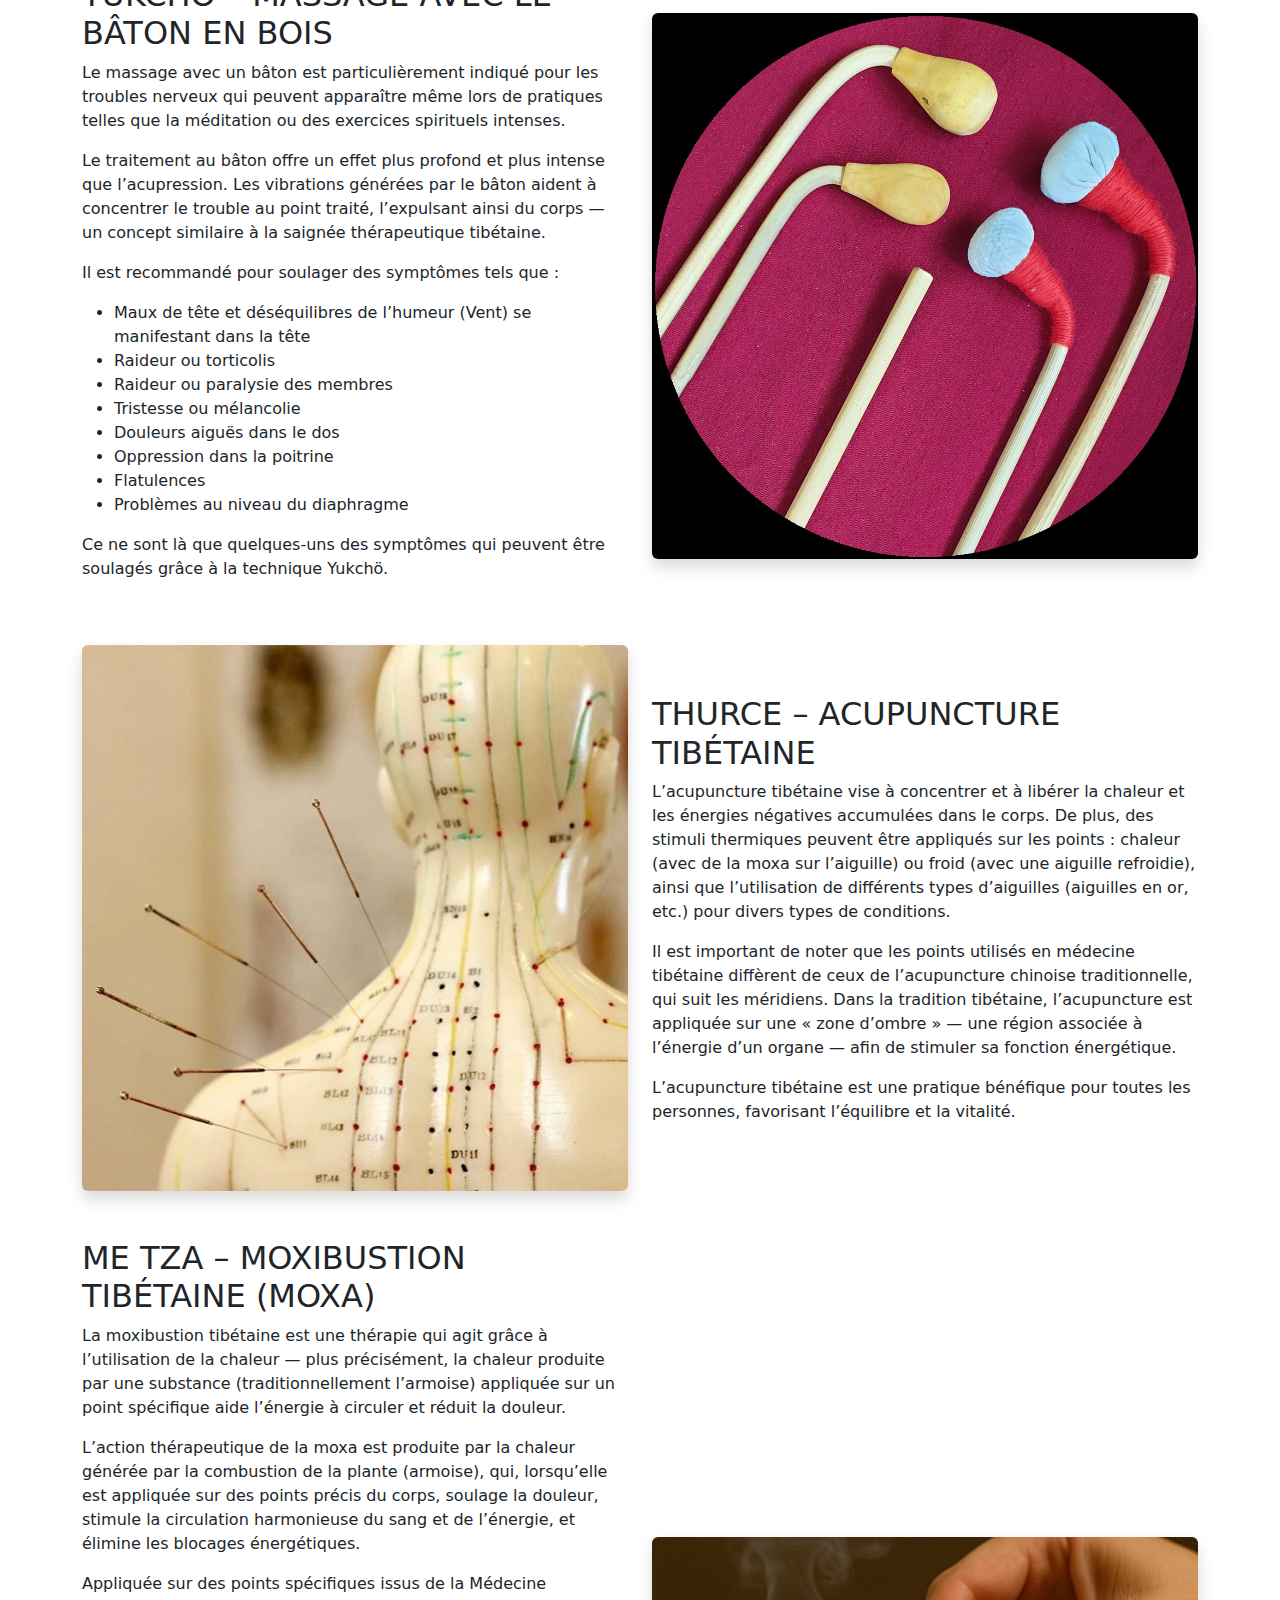
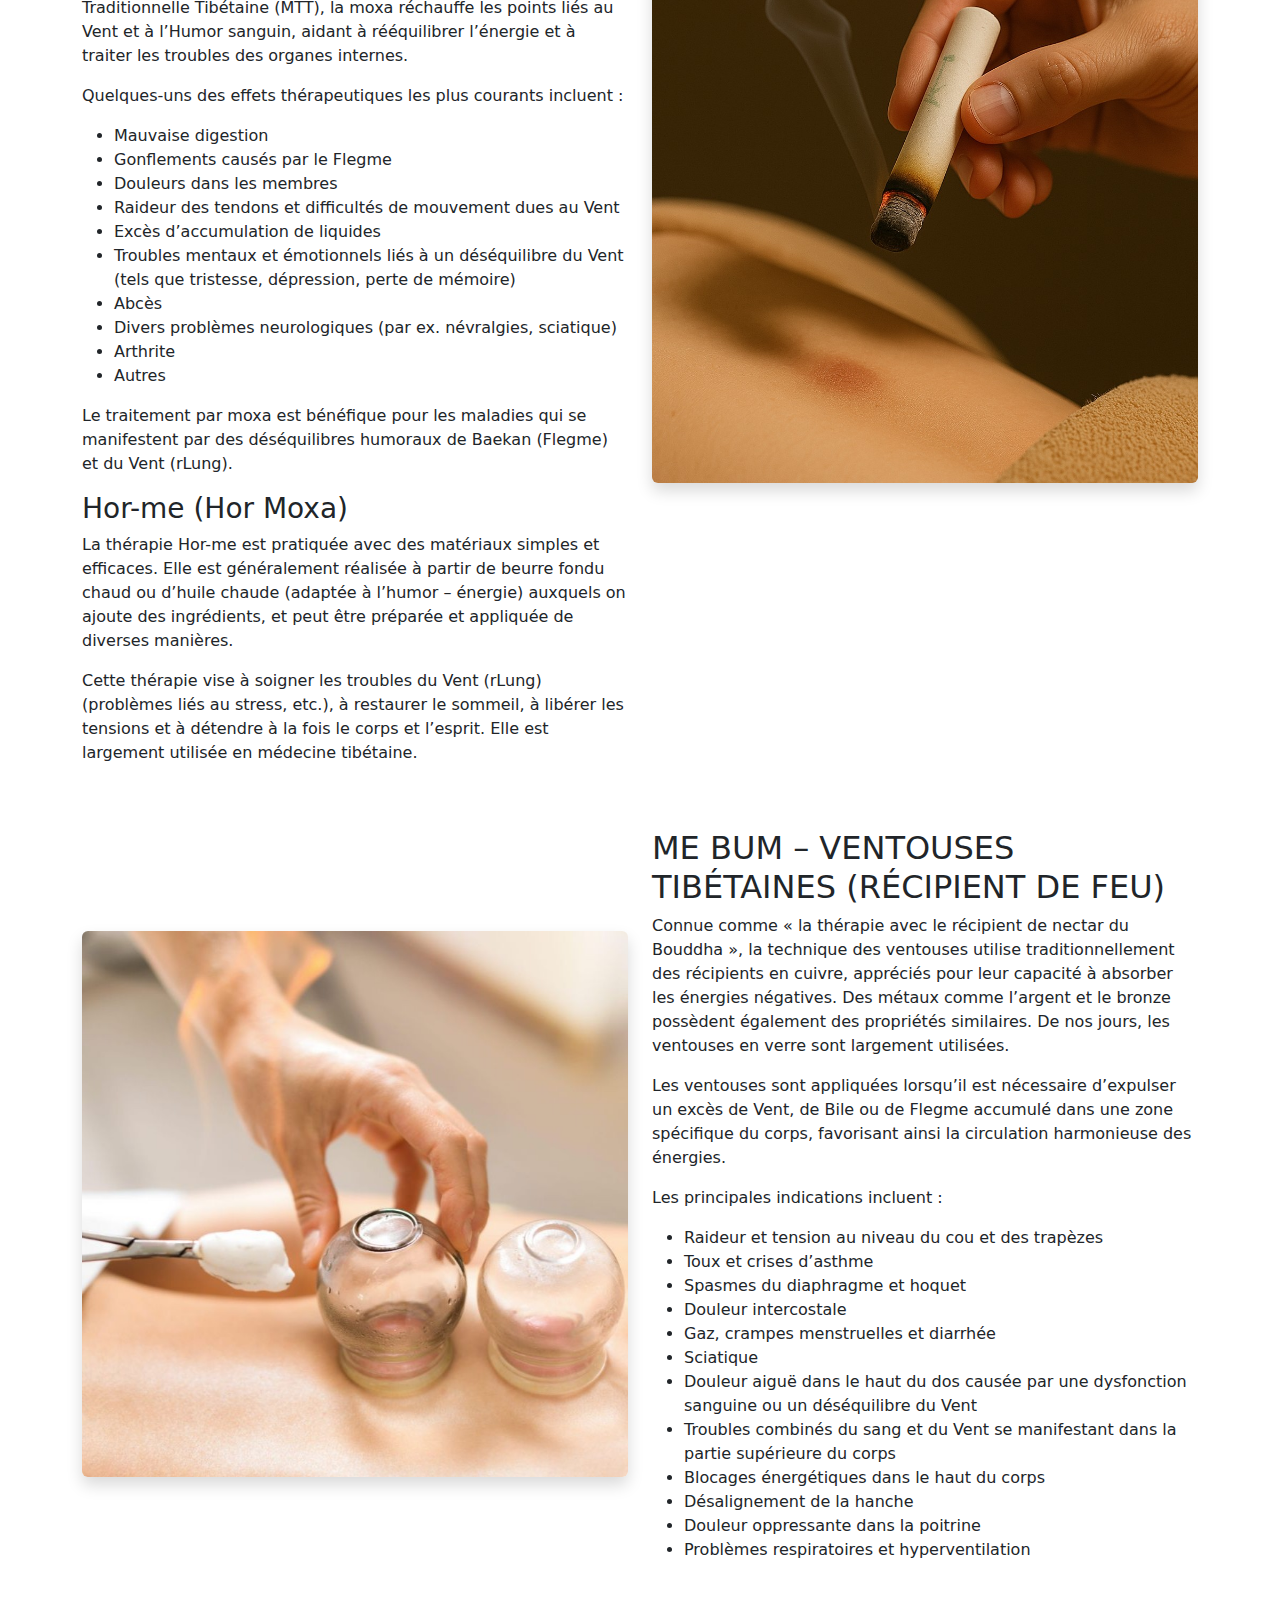
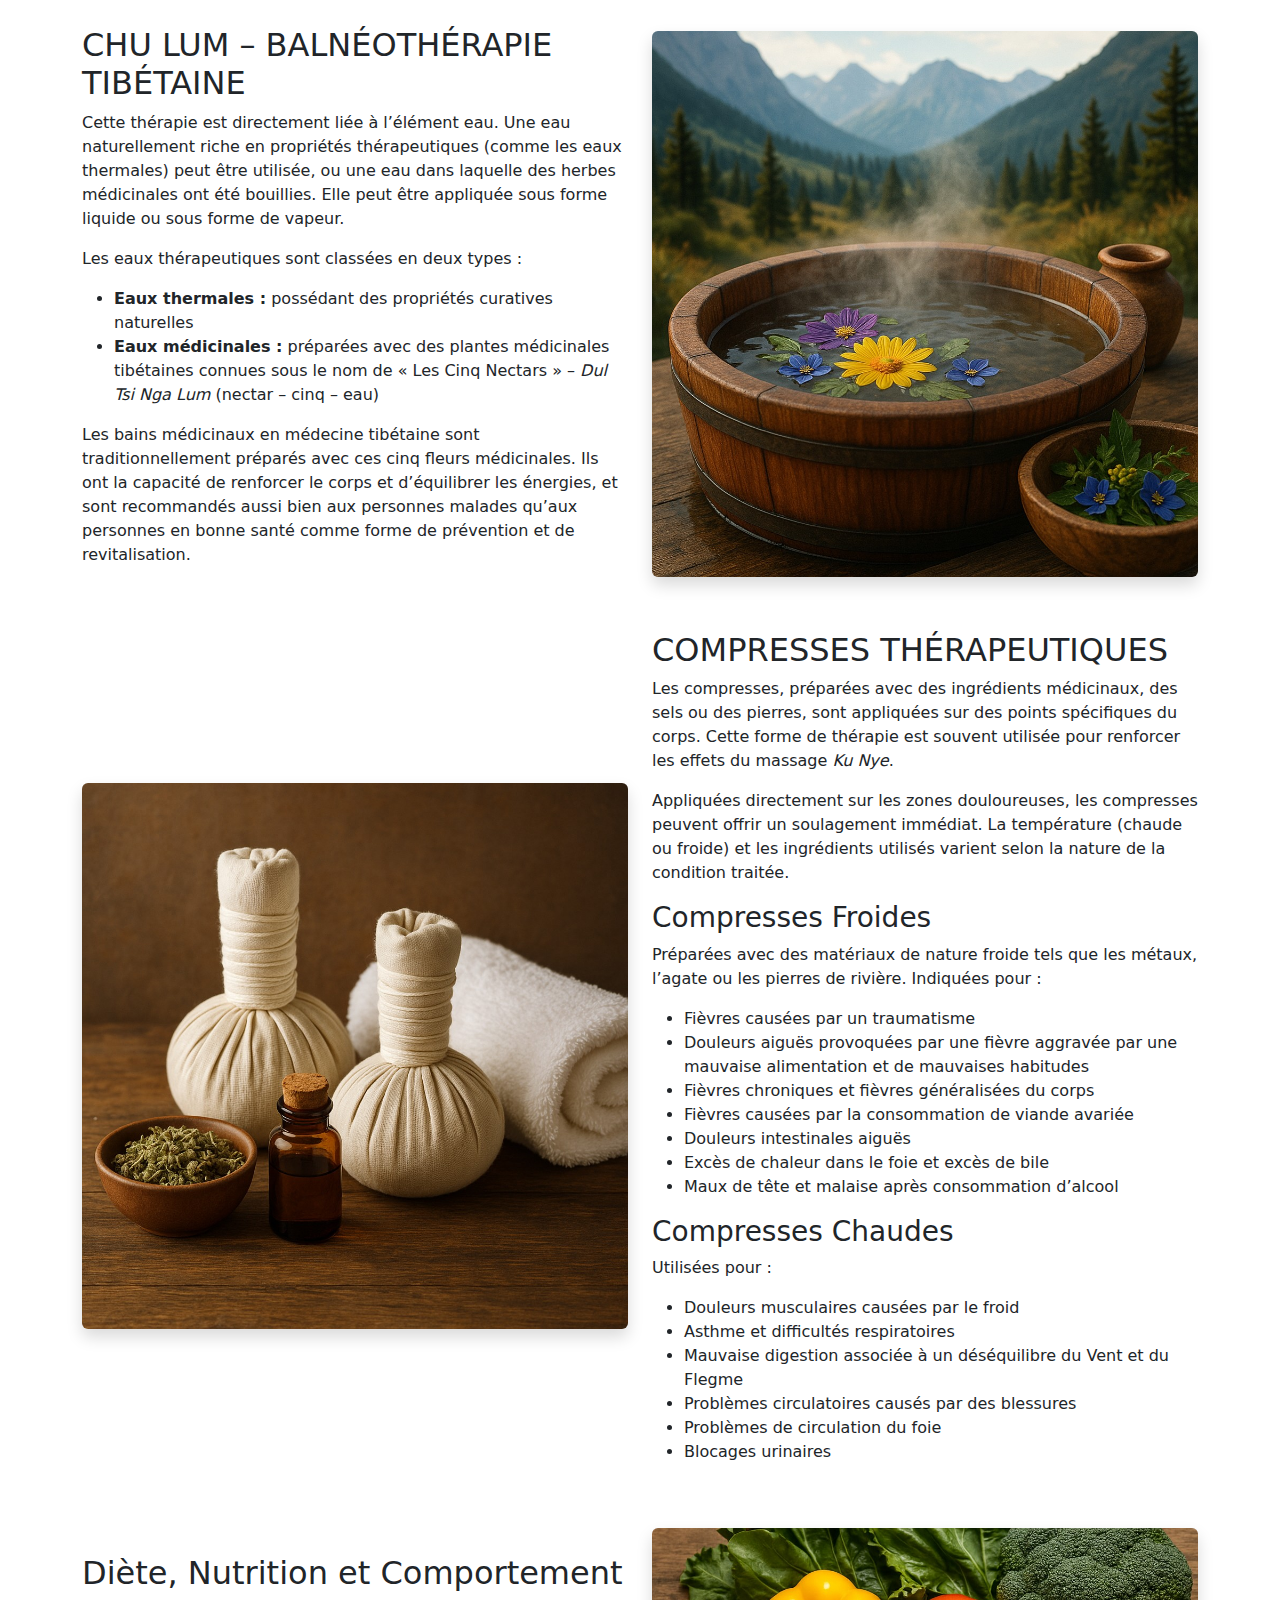
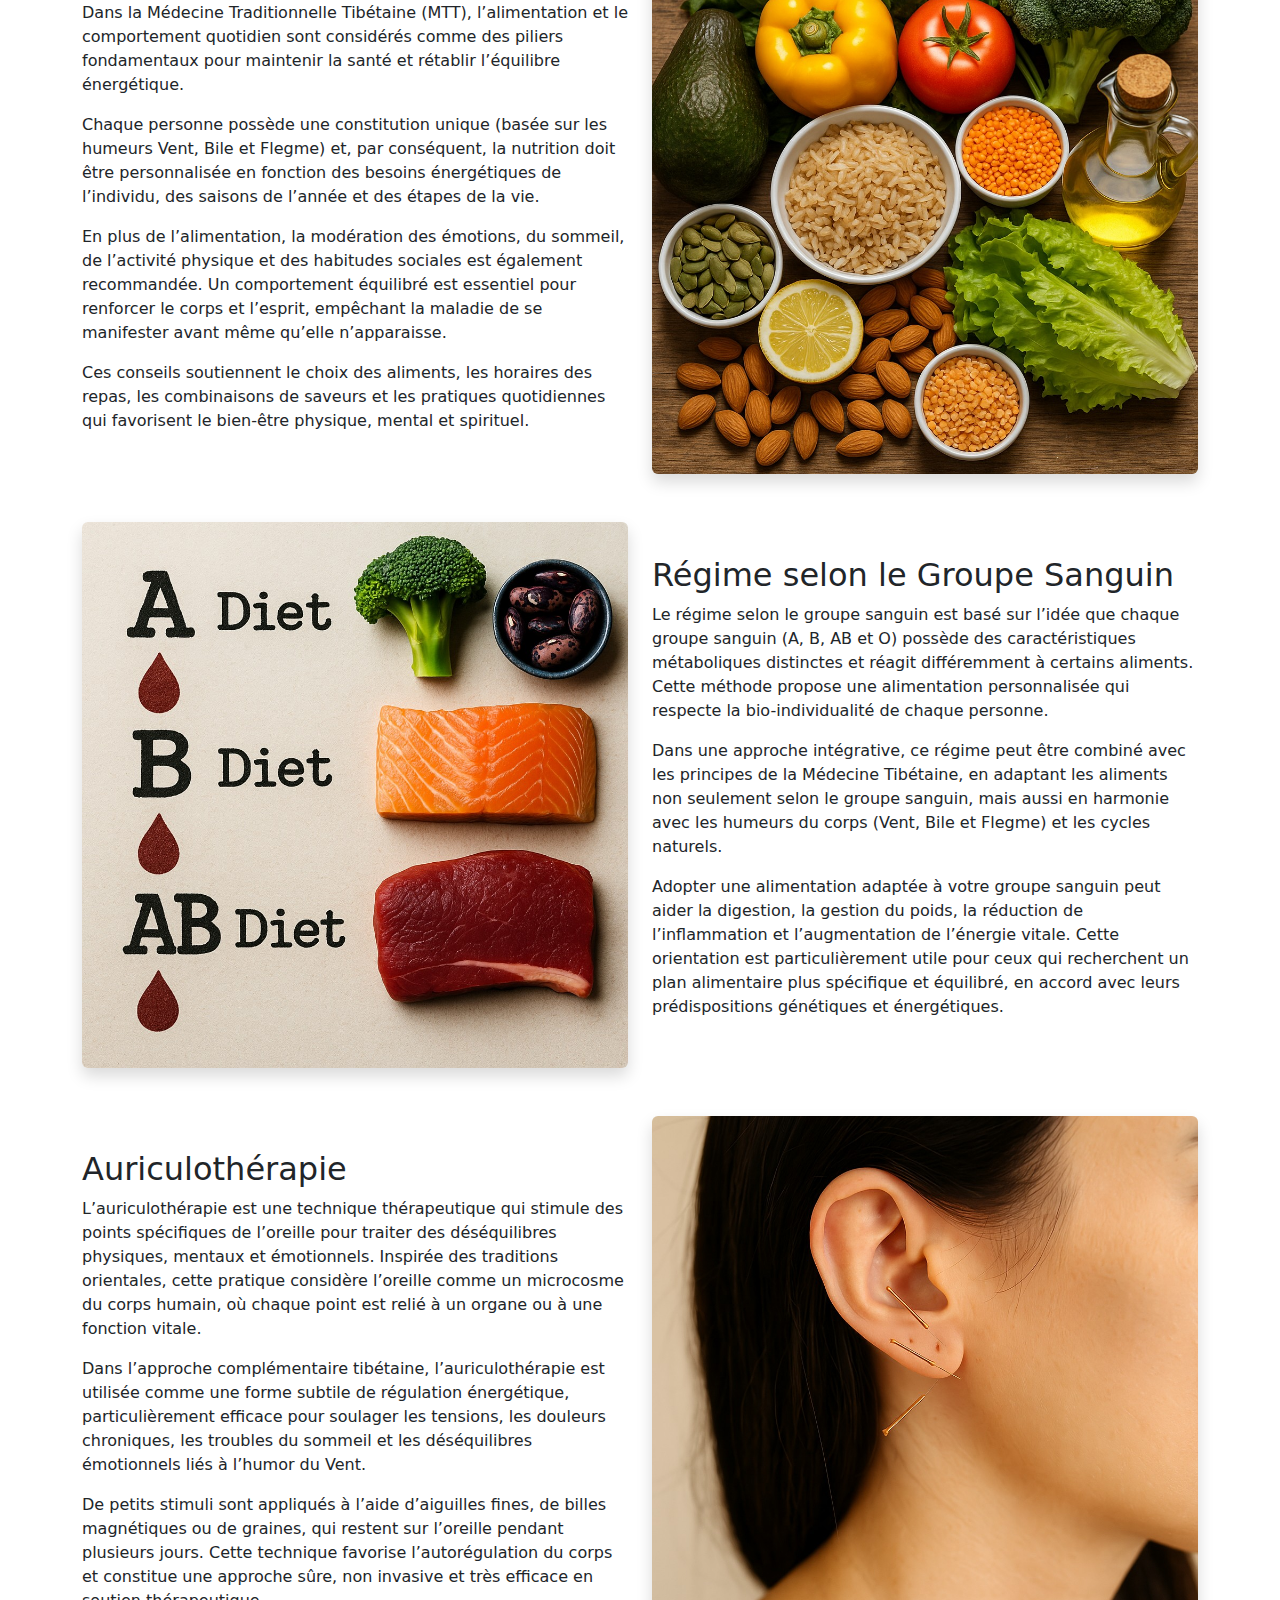
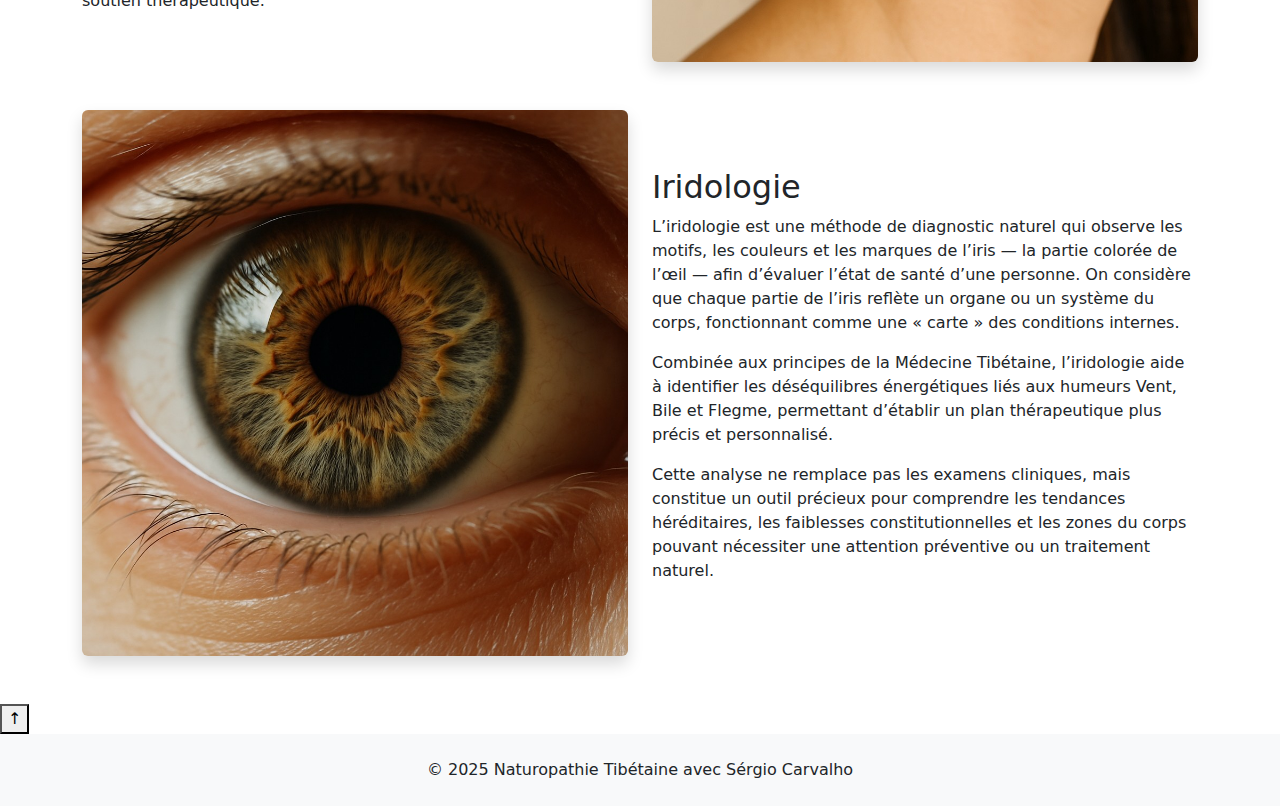
<file: fr/treatments.html>
<!DOCTYPE html>
<html lang="fr">
<head>
  <meta charset="UTF-8">
  <meta name="viewport" content="width=device-width, initial-scale=1.0">
  <title>Soins | Naturopathie Tibétaine avec Sérgio Carvalho</title>
  <meta name="description" content="Explore the various therapies offered in Tibetan Naturopathy by Sérgio Carvalho, including Ku Nye, Do Nye, Moxibustion, Tibetan Acupuncture and more. Discover natural solutions for your well-being.">
  <link href="https://cdn.jsdelivr.net/npm/bootstrap@5.3.3/dist/css/bootstrap.min.css" rel="stylesheet">
  <link rel="stylesheet" href="../css/style.css">
  <script type="application/ld+json">
    {
      "@context": "https://schema.org",
      "@type": "HealthAndBeautyBusiness",
      "name": "Naturopathie Tibétaine avec Sérgio Carvalho",
      "description": "Une approche holistique de l’équilibre et du bien-être grâce à la Naturopathie Tibétaine, incluant des consultations, des diagnostics et des thérapies traditionnelles.",
      "image": "https://talwar88.github.io/naturopatia/images/nature-path.png",
      "url": "https://talwar88.github.io/naturopatia/index.html",
      "telephone": "+351963358840",
      "email": "sergio.naturopatia@gmail.com",
      "address": {
        "@type": "PostalAddress",
        "addressCountry": "PT"
      },
      "openingHoursSpecification": [
        {
          "@type": "OpeningHoursSpecification",
          "dayOfWeek": [
            "Monday",
            "Tuesday",
            "Wednesday",
            "Thursday",
            "Friday"
          ],
          "opens": "09:00",
          "closes": "19:00"
        }
      ],
      "sameAs": []
    }
  </script>
</head>
<body class="page-treatments">
	<nav class="navbar navbar-expand-lg navbar-light bg-light">
		<div class="container">
			<a class="navbar-brand" href="index.html">Naturopathie Tibétaine</a>
			<button class="navbar-toggler" type="button" data-bs-toggle="collapse" data-bs-target="#navbarNav" aria-controls="navbarNav" aria-expanded="false" aria-label="Toggle navigation">
			<span class="navbar-toggler-icon"></span>
			</button>
			<div class="collapse navbar-collapse" id="navbarNav">
        <ul class="navbar-nav ms-auto">
          <li class="nav-item"><a class="nav-link" href="index.html">Accueil</a></li>
          <li class="nav-item"><a class="nav-link active" href="treatments.html">Traitements</a></li>
          <li class="nav-item"><a class="nav-link" href="about.html">À propos</a></li>
          <li class="nav-item"><a class="nav-link" href="contact.html">Contact</a></li>

          <!-- Lanugage Switcher -->
          <li class="nav-item d-flex align-items-center ms-auto">
            <a class="nav-link px-1 d-flex align-items-center" href="/" aria-label="Português">
              <img src="../images/flag-pt.svg" alt="Português" class="flag-icon" />
            </a>
            <span class="text-muted">|</span>
            <a class="nav-link px-1 d-flex align-items-center" href="/en/" aria-label="English">
              <img src="../images/flag-gb.svg" alt="English" class="flag-icon" />
            </a>
            <span class="text-muted">|</span>
              <a class="nav-link px-1 d-flex align-items-center" href="/fr/" aria-label="Français">
            <img src="../images/flag-fr.svg" alt="English" class="flag-icon" />
            </a>
          </li>
        </ul>
      </div>
		</div>
	</nav>

  <header class="bg-success text-white text-center py-5">
      <div class="container">
          <h1 class="display-4">Traitements</h1>
          <p class="lead">Des solutions naturelles adaptées à vos besoins uniques</p>
      </div>
  </header>
  
	<section class="container my-5">
		<div class="row align-items-start">
		  <!-- Image collage -->
			<div class="col-md-6">
				<div class="row g-2">
					<div class="col-4"><a href="#consulta"><img src="../images/consulta.jpg" class="img-fluid rounded" alt="Consulta" loading="lazy"></a></div>
					<div class="col-4"><a href="#ku-nye"><img src="../images/ku-nye.jpg" class="img-fluid rounded" alt="Ku Nye" loading="lazy"></a></div>
					<div class="col-4"><a href="#do-nye"><img src="../images/do-nye.jpg" class="img-fluid rounded" alt="Do Nye" loading="lazy"></a></div>
					<div class="col-4"><a href="#yukcho"><img src="../images/yukcho.jpg" class="img-fluid rounded" alt="Yukchö" loading="lazy"></a></div>
					<div class="col-4"><a href="#thurce"><img src="../images/thurce.jpg" class="img-fluid rounded" alt="Thurce" loading="lazy"></a></div>
					<div class="col-4"><a href="#moxa"><img src="../images/moxa.jpg" class="img-fluid rounded" alt="Me Tza" loading="lazy"></a></div>
					<div class="col-4"><a href="#me-bum"><img src="../images/me-bum.jpg" class="img-fluid rounded" alt="Me Bum" loading="lazy"></a></div>
					<div class="col-4"><a href="#chu-lum"><img src="../images/chu-lum.jpg" class="img-fluid rounded" alt="Chu Lum" loading="lazy"></a></div>
					<div class="col-4"><a href="#compressas"><img src="../images/compressas.jpg" class="img-fluid rounded" alt="Compressas" loading="lazy"></a></div>
					<div class="col-4"><a href="#dieta-nutricao"><img src="../images/dieta-nutricao.jpg" class="img-fluid rounded" alt="Dieta, Nutrição e Comportamento" loading="lazy"></a></div>
					<div class="col-4"><a href="#grupo-sanguineo"><img src="../images/grupo-sanguineo.jpg" class="img-fluid rounded" alt="Grupo Sanguíneo" loading="lazy"></a></div>
					<div class="col-4"><a href="#auriculoterapia"><img src="../images/auriculoterapia.jpg" class="img-fluid rounded" alt="Auriculoterapia" loading="lazy"></a></div>
					<div class="col-4"><a href="#iridologia"><img src="../images/iridologia.jpg" class="img-fluid rounded" alt="Iridologia" loading="lazy"></a></div>
				</div>
			</div>

      <!-- Treatments list -->
      <div class="col-md-6">
        <h2 class="mb-4">Traitements Disponibles</h2>
        <ul class="list-group">
          <li class="list-group-item"><a href="#consulta">Consultation de Naturopathie Tibétaine (Médecine Traditionnelle Tibétaine) [1h]*</a></li>
          <li class="list-group-item"><a href="#ku-nye">Massage Tibétain - Ku Nye [1h30]**</a></li>
          <li class="list-group-item"><a href="#do-nye">Massage aux Pierres et Coquillages - Do Nye [1h]**</a></li>
          <li class="list-group-item"><a href="#yukcho">Massage avec Bâton (Yukchö) ***</a></li>
          <li class="list-group-item"><a href="#thurce">Acupuncture Tibétaine (Thurce) [1h]**</a></li>
          <li class="list-group-item"><a href="#moxa">Moxibustion Tibétaine (Me Tza) [1h]**</a></li>
          <li class="list-group-item"><a href="#me-bum">Cupping Tibétain (Me Bum) [30min]**</a></li>
          <li class="list-group-item"><a href="#chu-lum">Balnéothérapie (Chu Lum) ***</a></li>
          <li class="list-group-item"><a href="#compressas">Compresses Thérapeutiques ***</a></li>
          <li class="list-group-item"><a href="#dieta-nutricao">Diète, Nutrition et Comportement selon la MTT [1h]**</a></li>
          <li class="list-group-item"><a href="#grupo-sanguineo">Régime selon le Groupe Sanguin [1h]**</a></li>
          <li class="list-group-item"><a href="#auriculoterapia">Auriculothérapie [1h]**</a></li>
          <li class="list-group-item"><a href="#iridologia">Iridologie **</a></li>
        </ul>
      </div>
    </div>
    <div class="row align-items-start">
      <p class="mb-0"><small><strong>*</strong> Diagnostic & thérapie partielle appropriée</small></p>
      <p class="mb-0"><small><strong>**</strong> Thérapie uniquement</small></p>
      <p class="mb-0"><small><strong>***</strong> Thérapie conditionnée à une consultation préalable</small></p>
    </div>

	</section>

  <main class="container my-5">
    <div class="row align-items-center mb-5" id="Consulta">
      <div class="col-md-6 order-md-2">
        <h2>Consultation de Naturopathie Tibétaine (Médecine Traditionnelle Tibétaine)</h2>
        <p>Les méthodes de diagnostic utilisées incluent l’évaluation du pouls, l’analyse de l’urine, la palpation de différents points du corps, ainsi que l’examen de la langue et des oreilles, entre autres.</p>
      </div>
      <div class="col-md-6 order-md-1">
        <img src="../images/consulta.jpg" alt="Consultation de Naturopathie Tibétaine" class="img-fluid rounded shadow" loading="lazy">
      </div>
    </div>

    <div class="row align-items-center mb-5" id="ku-nye">
      <div class="col-md-6">
        <h2>KU NYE – MASSAGE TRADITIONNEL TIBÉTAIN</h2>
        <p>Le massage tibétain est l’une des méthodes les plus pratiques et les plus efficaces pour restaurer l’énergie et maintenir l’équilibre émotionnel. Il est particulièrement efficace pour les troubles du vent/rLung ou les perturbations psychologiques.</p>
        <p>Une bonne technique de massage, correctement appliquée, aide à de nombreux problèmes physiques et psychologiques, qu’ils soient causés par des déséquilibres humoraux ou par des environnements de travail stressants et à haute pression.</p>
        <p>De manière générale, certains des principaux effets de cette thérapie incluent :</p>
        <ul>
          <li>l’élimination des toxines accumulées dans le corps,</li>
          <li>une augmentation de la vitalité,</li>
          <li>la réduction et le soulagement de divers types de douleurs et de syndromes,</li>
          <li>la relaxation dans les cas de troubles nerveux, tels que :</li>
          <ul>
            <li>l’insomnie</li>
            <li>la dépression</li>
            <li>l’anxiété</li>
          </ul>
        </ul>
        <p>Les bienfaits rajeunissants et réparateurs du massage tibétain sont mentionnés dans divers textes traditionnels tibétains.</p>
      </div>
      <div class="col-md-6">
        <img src="../images/ku-nye.jpg" alt="KU NYE – MASSAGE TRADITIONNEL TIBÉTAIN" class="img-fluid rounded shadow" loading="lazy">
      </div>
	  </div>

    <div class="row align-items-center mb-5" id="do-nye">
      <div class="col-md-6 order-md-2">
        <h2>DO NYE – MASSAGE AUX PIERRES ET COQUILLAGES</h2>
        <p>Cette thérapie externe utilise des pierres provenant de rivières, de lacs ou de la mer, car les pierres polies par l’eau ne sont ni rugueuses ni tranchantes et présentent généralement des formes arrondies, ovales ou allongées.</p>
        <p>Les pierres arrondies et ovales sont utilisées pour travailler les muscles, tandis que les pierres allongées sont appliquées sur des points critiques pour l’acupression.</p>
        <p>Dans la tradition de la Médecine Tibétaine, les agates, les cristaux et différents types de coquillages sont également fréquemment utilisés :</p>
        <ul>
          <li>Les agates et les cristaux sont utilisés pour traiter les troubles de la bile, les infections et les douleurs aiguës.</li>
          <li>Les coquillages sont appliqués sur les méridiens et dans le traitement des problèmes neurologiques, tels que la sciatique.</li>
        </ul>
      </div>
      <div class="col-md-6 order-md-1">
        <img src="../images/do-nye.jpg" alt="DO NYE – MASSAGE AUX PIERRES ET COQUILLAGES" class="img-fluid rounded shadow" loading="lazy">
      </div>
	  </div>

    <div class="row align-items-center mb-5" id="yukcho">
      <div class="col-md-6">
        <h2>YUKCHÖ – MASSAGE AVEC LE BÂTON EN BOIS</h2>
        <p>Le massage avec un bâton est particulièrement indiqué pour les troubles nerveux qui peuvent apparaître même lors de pratiques telles que la méditation ou des exercices spirituels intenses.</p>
        <p>Le traitement au bâton offre un effet plus profond et plus intense que l’acupression. Les vibrations générées par le bâton aident à concentrer le trouble au point traité, l’expulsant ainsi du corps — un concept similaire à la saignée thérapeutique tibétaine.</p>
        <p>Il est recommandé pour soulager des symptômes tels que :</p>
        <ul>
          <li>Maux de tête et déséquilibres de l’humeur (Vent) se manifestant dans la tête</li>
          <li>Raideur ou torticolis</li>
          <li>Raideur ou paralysie des membres</li>
          <li>Tristesse ou mélancolie</li>
          <li>Douleurs aiguës dans le dos</li>
          <li>Oppression dans la poitrine</li>
          <li>Flatulences</li>
          <li>Problèmes au niveau du diaphragme</li>
        </ul>
        <p>Ce ne sont là que quelques-uns des symptômes qui peuvent être soulagés grâce à la technique Yukchö.</p>
      </div>
      <div class="col-md-6">
        <img src="../images/yukcho.jpg" alt="YUKCHÖ – MASSAGE AVEC LE BÂTON EN BOIS" class="img-fluid rounded shadow" loading="lazy">
      </div>
    </div>

    <div class="row align-items-center mb-5" id="thurce">
      <div class="col-md-6 order-md-2">
        <h2>THURCE – ACUPUNCTURE TIBÉTAINE</h2>
        <p>L’acupuncture tibétaine vise à concentrer et à libérer la chaleur et les énergies négatives accumulées dans le corps. De plus, des stimuli thermiques peuvent être appliqués sur les points : chaleur (avec de la moxa sur l’aiguille) ou froid (avec une aiguille refroidie), ainsi que l’utilisation de différents types d’aiguilles (aiguilles en or, etc.) pour divers types de conditions.</p>
        <p>Il est important de noter que les points utilisés en médecine tibétaine diffèrent de ceux de l’acupuncture chinoise traditionnelle, qui suit les méridiens. Dans la tradition tibétaine, l’acupuncture est appliquée sur une « zone d’ombre » — une région associée à l’énergie d’un organe — afin de stimuler sa fonction énergétique.</p>
        <p>L’acupuncture tibétaine est une pratique bénéfique pour toutes les personnes, favorisant l’équilibre et la vitalité.</p>
      </div>
      <div class="col-md-6 order-md-1">
        <img src="../images/thurce.jpg" alt="THURCE – ACUPUNCTURE TIBÉTAINE" class="img-fluid rounded shadow" loading="lazy">
      </div>
    </div>

    <div class="row align-items-center mb-5" id="moxa">
      <div class="col-md-6">
        <h2>ME TZA – MOXIBUSTION TIBÉTAINE (MOXA)</h2>
        <p>La moxibustion tibétaine est une thérapie qui agit grâce à l’utilisation de la chaleur — plus précisément, la chaleur produite par une substance (traditionnellement l’armoise) appliquée sur un point spécifique aide l’énergie à circuler et réduit la douleur.</p>
        <p>L’action thérapeutique de la moxa est produite par la chaleur générée par la combustion de la plante (armoise), qui, lorsqu’elle est appliquée sur des points précis du corps, soulage la douleur, stimule la circulation harmonieuse du sang et de l’énergie, et élimine les blocages énergétiques.</p>
        <p>Appliquée sur des points spécifiques issus de la Médecine Traditionnelle Tibétaine (MTT), la moxa réchauffe les points liés au Vent et à l’Humor sanguin, aidant à rééquilibrer l’énergie et à traiter les troubles des organes internes.</p>
        <p>Quelques-uns des effets thérapeutiques les plus courants incluent :</p>
        <ul>
          <li>Mauvaise digestion</li>
          <li>Gonflements causés par le Flegme</li>
          <li>Douleurs dans les membres</li>
          <li>Raideur des tendons et difficultés de mouvement dues au Vent</li>
          <li>Excès d’accumulation de liquides</li>
          <li>Troubles mentaux et émotionnels liés à un déséquilibre du Vent (tels que tristesse, dépression, perte de mémoire)</li>
          <li>Abcès</li>
          <li>Divers problèmes neurologiques (par ex. névralgies, sciatique)</li>
          <li>Arthrite</li>
          <li>Autres</li>
        </ul>
        <p>Le traitement par moxa est bénéfique pour les maladies qui se manifestent par des déséquilibres humoraux de Baekan (Flegme) et du Vent (rLung).</p>

        <h3>Hor-me (Hor Moxa)</h3>
        <p>La thérapie Hor-me est pratiquée avec des matériaux simples et efficaces. Elle est généralement réalisée à partir de beurre fondu chaud ou d’huile chaude (adaptée à l’humor – énergie) auxquels on ajoute des ingrédients, et peut être préparée et appliquée de diverses manières.</p>
        <p>Cette thérapie vise à soigner les troubles du Vent (rLung) (problèmes liés au stress, etc.), à restaurer le sommeil, à libérer les tensions et à détendre à la fois le corps et l’esprit. Elle est largement utilisée en médecine tibétaine.</p>
      </div>
      <div class="col-md-6">
        <img src="../images/moxa.jpg" alt="ME TZA – MOXIBUSTION TIBÉTAINE (MOXA)" class="img-fluid rounded shadow" loading="lazy">
      </div>
    </div>
	
    <div class="row align-items-center mb-5" id="me-bum">
      <div class="col-md-6 order-md-2">
        <h2>ME BUM – VENTOUSES TIBÉTAINES (RÉCIPIENT DE FEU)</h2>
        <p>Connue comme « la thérapie avec le récipient de nectar du Bouddha », la technique des ventouses utilise traditionnellement des récipients en cuivre, appréciés pour leur capacité à absorber les énergies négatives. Des métaux comme l’argent et le bronze possèdent également des propriétés similaires. De nos jours, les ventouses en verre sont largement utilisées.</p>
        <p>Les ventouses sont appliquées lorsqu’il est nécessaire d’expulser un excès de Vent, de Bile ou de Flegme accumulé dans une zone spécifique du corps, favorisant ainsi la circulation harmonieuse des énergies.</p>
        <p>Les principales indications incluent :</p>
        <ul>
          <li>Raideur et tension au niveau du cou et des trapèzes</li>
          <li>Toux et crises d’asthme</li>
          <li>Spasmes du diaphragme et hoquet</li>
          <li>Douleur intercostale</li>
          <li>Gaz, crampes menstruelles et diarrhée</li>
          <li>Sciatique</li>
          <li>Douleur aiguë dans le haut du dos causée par une dysfonction sanguine ou un déséquilibre du Vent</li>
          <li>Troubles combinés du sang et du Vent se manifestant dans la partie supérieure du corps</li>
          <li>Blocages énergétiques dans le haut du corps</li>
          <li>Désalignement de la hanche</li>
          <li>Douleur oppressante dans la poitrine</li>
          <li>Problèmes respiratoires et hyperventilation</li>
        </ul>
      </div>
      <div class="col-md-6 order-md-1">
        <img src="../images/me-bum.jpg" alt="ME BUM – VENTOUSES TIBÉTAINES (RÉCIPIENT DE FEU)" class="img-fluid rounded shadow" loading="lazy">
      </div>
    </div>

    <div class="row align-items-center mb-5" id="chu-lum">
      <div class="col-md-6">
        <h2>CHU LUM – BALNÉOTHÉRAPIE TIBÉTAINE</h2>
        <p>Cette thérapie est directement liée à l’élément eau. Une eau naturellement riche en propriétés thérapeutiques (comme les eaux thermales) peut être utilisée, ou une eau dans laquelle des herbes médicinales ont été bouillies. Elle peut être appliquée sous forme liquide ou sous forme de vapeur.</p>
        <p>Les eaux thérapeutiques sont classées en deux types :</p>
        <ul>
          <li><strong>Eaux thermales :</strong> possédant des propriétés curatives naturelles</li>
          <li><strong>Eaux médicinales :</strong> préparées avec des plantes médicinales tibétaines connues sous le nom de « Les Cinq Nectars » – <em>Dul Tsi Nga Lum</em> (nectar – cinq – eau)</li>
        </ul>
        <p>Les bains médicinaux en médecine tibétaine sont traditionnellement préparés avec ces cinq fleurs médicinales. Ils ont la capacité de renforcer le corps et d’équilibrer les énergies, et sont recommandés aussi bien aux personnes malades qu’aux personnes en bonne santé comme forme de prévention et de revitalisation.</p>
      </div>
      <div class="col-md-6">
        <img src="../images/chu-lum.jpg" alt="CHU LUM – BALNÉOTHÉRAPIE TIBÉTAINE" class="img-fluid rounded shadow" loading="lazy">
      </div>
    </div>

    <div class="row align-items-center mb-5" id="compressas">
      <div class="col-md-6 order-md-2">
        <h2>COMPRESSES THÉRAPEUTIQUES</h2>
        <p>Les compresses, préparées avec des ingrédients médicinaux, des sels ou des pierres, sont appliquées sur des points spécifiques du corps. Cette forme de thérapie est souvent utilisée pour renforcer les effets du massage <em>Ku Nye</em>.</p>
        <p>Appliquées directement sur les zones douloureuses, les compresses peuvent offrir un soulagement immédiat. La température (chaude ou froide) et les ingrédients utilisés varient selon la nature de la condition traitée.</p>

        <h3>Compresses Froides</h3>
        <p>Préparées avec des matériaux de nature froide tels que les métaux, l’agate ou les pierres de rivière. Indiquées pour :</p>
        <ul>
          <li>Fièvres causées par un traumatisme</li>
          <li>Douleurs aiguës provoquées par une fièvre aggravée par une mauvaise alimentation et de mauvaises habitudes</li>
          <li>Fièvres chroniques et fièvres généralisées du corps</li>
          <li>Fièvres causées par la consommation de viande avariée</li>
          <li>Douleurs intestinales aiguës</li>
          <li>Excès de chaleur dans le foie et excès de bile</li>
          <li>Maux de tête et malaise après consommation d’alcool</li>
        </ul>

        <h3>Compresses Chaudes</h3>
        <p>Utilisées pour :</p>
        <ul>
          <li>Douleurs musculaires causées par le froid</li>
          <li>Asthme et difficultés respiratoires</li>
          <li>Mauvaise digestion associée à un déséquilibre du Vent et du Flegme</li>
          <li>Problèmes circulatoires causés par des blessures</li>
          <li>Problèmes de circulation du foie</li>
          <li>Blocages urinaires</li>
        </ul>
      </div>
      <div class="col-md-6 order-md-1">
        <img src="../images/compressas.jpg" alt="COMPRESSES THÉRAPEUTIQUES" class="img-fluid rounded shadow" loading="lazy">
      </div>
	  </div>

    <div class="row align-items-center mb-5" id="dieta-nutricao">
      <div class="col-md-6">
        <h2>Diète, Nutrition et Comportement</h2>
        <p>Dans la Médecine Traditionnelle Tibétaine (MTT), l’alimentation et le comportement quotidien sont considérés comme des piliers fondamentaux pour maintenir la santé et rétablir l’équilibre énergétique.</p>
        <p>Chaque personne possède une constitution unique (basée sur les humeurs Vent, Bile et Flegme) et, par conséquent, la nutrition doit être personnalisée en fonction des besoins énergétiques de l’individu, des saisons de l’année et des étapes de la vie.</p>
        <p>En plus de l’alimentation, la modération des émotions, du sommeil, de l’activité physique et des habitudes sociales est également recommandée. Un comportement équilibré est essentiel pour renforcer le corps et l’esprit, empêchant la maladie de se manifester avant même qu’elle n’apparaisse.</p>
        <p>Ces conseils soutiennent le choix des aliments, les horaires des repas, les combinaisons de saveurs et les pratiques quotidiennes qui favorisent le bien-être physique, mental et spirituel.</p>
      </div>
      <div class="col-md-6">
        <img src="../images/dieta-nutricao.jpg" alt="Diète, Nutrition et Comportement" class="img-fluid rounded shadow" loading="lazy">
      </div>
    </div>
	
    <div class="row align-items-center mb-5" id="grupo-sanguineo">
      <div class="col-md-6 order-md-2">
        <h2>Régime selon le Groupe Sanguin</h2>
        <p>Le régime selon le groupe sanguin est basé sur l’idée que chaque groupe sanguin (A, B, AB et O) possède des caractéristiques métaboliques distinctes et réagit différemment à certains aliments. Cette méthode propose une alimentation personnalisée qui respecte la bio-individualité de chaque personne.</p>
        <p>Dans une approche intégrative, ce régime peut être combiné avec les principes de la Médecine Tibétaine, en adaptant les aliments non seulement selon le groupe sanguin, mais aussi en harmonie avec les humeurs du corps (Vent, Bile et Flegme) et les cycles naturels.</p>
        <p>Adopter une alimentation adaptée à votre groupe sanguin peut aider la digestion, la gestion du poids, la réduction de l’inflammation et l’augmentation de l’énergie vitale. Cette orientation est particulièrement utile pour ceux qui recherchent un plan alimentaire plus spécifique et équilibré, en accord avec leurs prédispositions génétiques et énergétiques.</p>
      </div>
      <div class="col-md-6 order-md-1">
        <img src="../images/grupo-sanguineo.jpg" alt="Régime selon le Groupe Sanguin" class="img-fluid rounded shadow" loading="lazy">
      </div>
    </div>

    <div class="row align-items-center mb-5" id="auriculoterapia">
      <div class="col-md-6">
        <h2>Auriculothérapie</h2>
        <p>L’auriculothérapie est une technique thérapeutique qui stimule des points spécifiques de l’oreille pour traiter des déséquilibres physiques, mentaux et émotionnels. Inspirée des traditions orientales, cette pratique considère l’oreille comme un microcosme du corps humain, où chaque point est relié à un organe ou à une fonction vitale.</p>
        <p>Dans l’approche complémentaire tibétaine, l’auriculothérapie est utilisée comme une forme subtile de régulation énergétique, particulièrement efficace pour soulager les tensions, les douleurs chroniques, les troubles du sommeil et les déséquilibres émotionnels liés à l’humor du Vent.</p>
        <p>De petits stimuli sont appliqués à l’aide d’aiguilles fines, de billes magnétiques ou de graines, qui restent sur l’oreille pendant plusieurs jours. Cette technique favorise l’autorégulation du corps et constitue une approche sûre, non invasive et très efficace en soutien thérapeutique.</p>
      </div>
      <div class="col-md-6">
        <img src="../images/auriculoterapia.jpg" alt="Auriculothérapie" class="img-fluid rounded shadow" loading="lazy">
      </div>
    </div>

    <div class="row align-items-center mb-5" id="iridologia">
      <div class="col-md-6 order-md-2">
        <h2>Iridologie</h2>
        <p>L’iridologie est une méthode de diagnostic naturel qui observe les motifs, les couleurs et les marques de l’iris — la partie colorée de l’œil — afin d’évaluer l’état de santé d’une personne. On considère que chaque partie de l’iris reflète un organe ou un système du corps, fonctionnant comme une « carte » des conditions internes.</p>
        <p>Combinée aux principes de la Médecine Tibétaine, l’iridologie aide à identifier les déséquilibres énergétiques liés aux humeurs Vent, Bile et Flegme, permettant d’établir un plan thérapeutique plus précis et personnalisé.</p>
        <p>Cette analyse ne remplace pas les examens cliniques, mais constitue un outil précieux pour comprendre les tendances héréditaires, les faiblesses constitutionnelles et les zones du corps pouvant nécessiter une attention préventive ou un traitement naturel.</p>
      </div>
      <div class="col-md-6 order-md-1">
        <img src="../images/iridologia.jpg" alt="Iridologie" class="img-fluid rounded shadow" loading="lazy">
      </div>
    </div>
  </main>

  <button id="backToTop">↑</button>

  <footer class="bg-light text-center py-4">
    <div class="container">
      <p class="mb-0">&copy; 2025 Naturopathie Tibétaine avec Sérgio Carvalho</p>
    </div>
  </footer>

<script src="https://cdn.jsdelivr.net/npm/bootstrap@5.3.3/dist/js/bootstrap.bundle.min.js"></script>
<script src="../js/main.js"></script>
</body>
</html>
</file>
<file: css/style.css>

</file>
